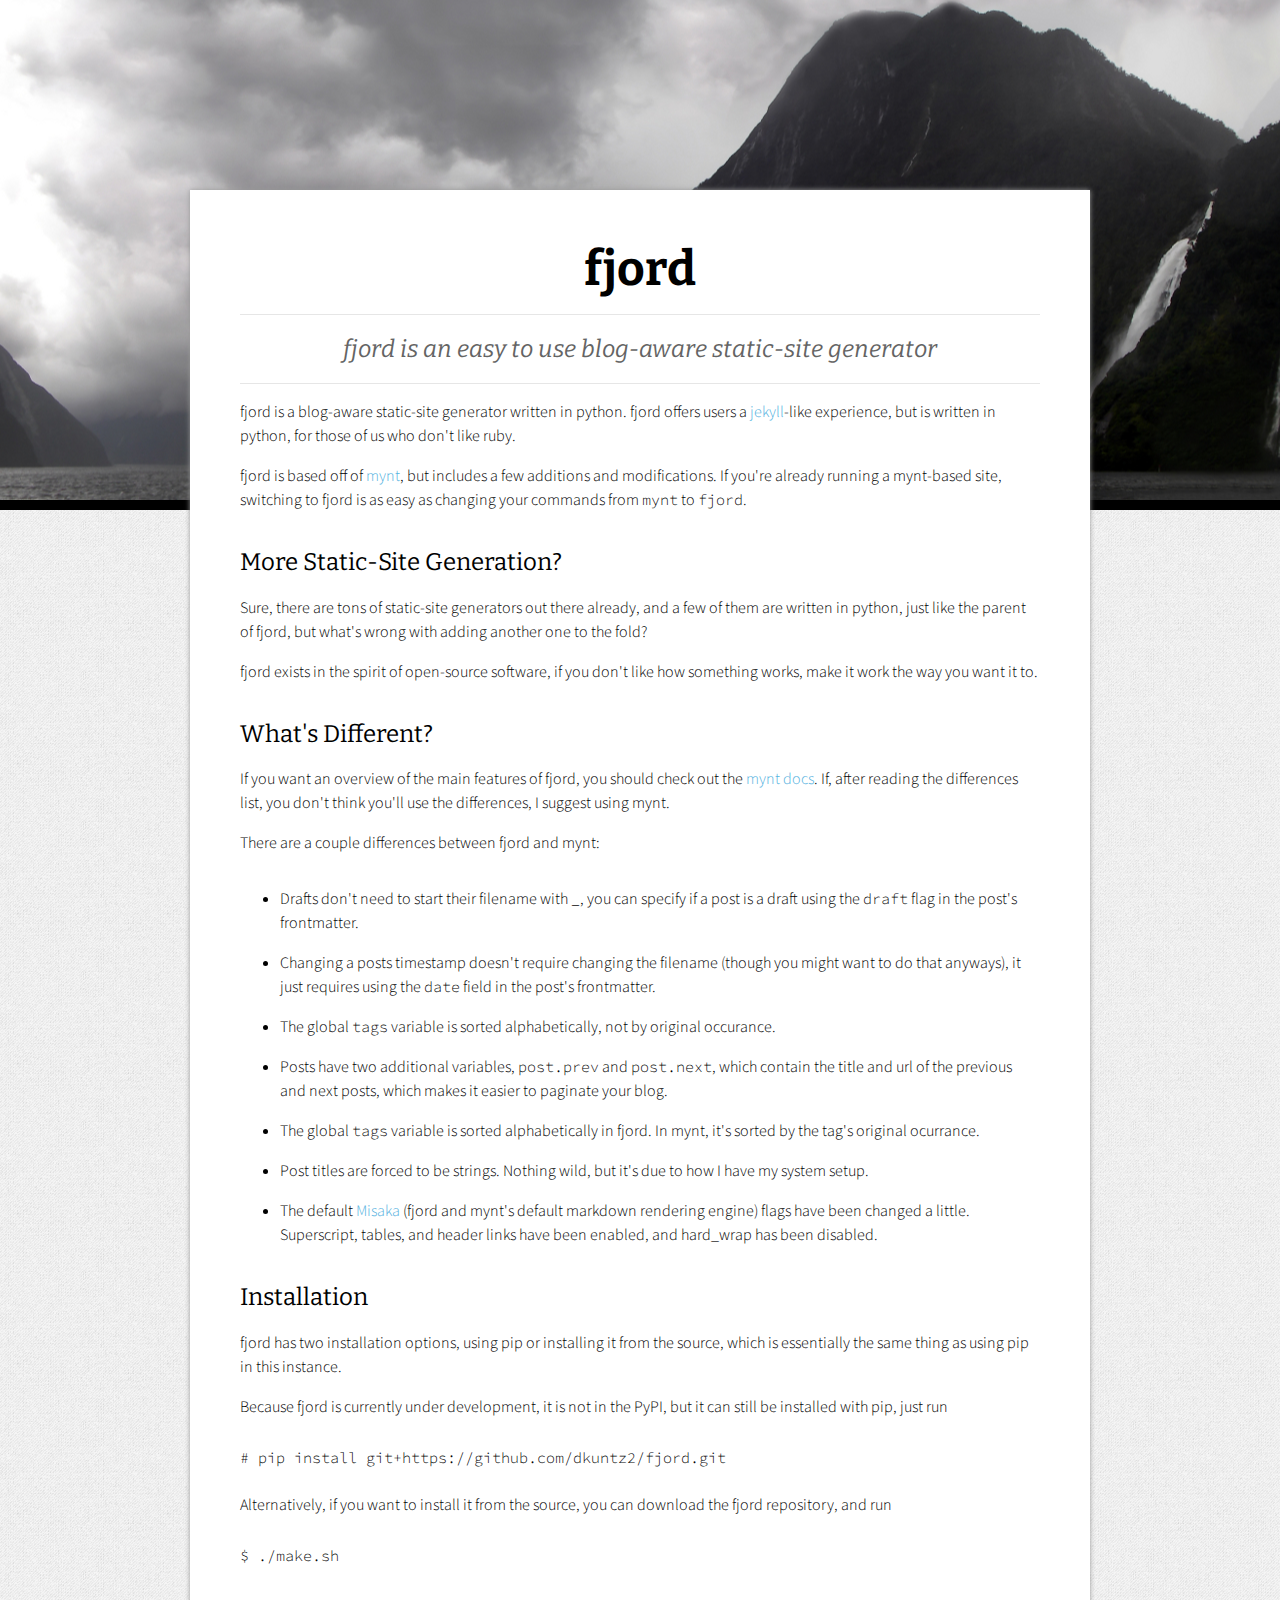
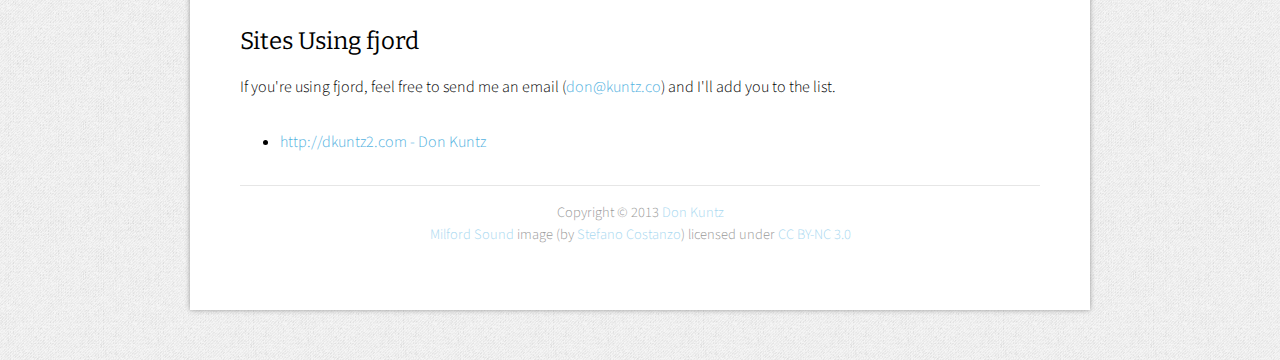
<file: index.html>
<!DOCTYPE html>
<html>
<head>
  <title>fjord - one of them static-site generators</title>

  <link href='http://fonts.googleapis.com/css?family=Source+Sans+Pro:300,600,300italic,600italic|Source+Code+Pro:400|Bitter:400,700,400italic' rel='stylesheet' type='text/css'>
  <link rel="stylesheet" href="style/style.css" />
</head>
<body>

<div class="hero-img">&nbsp;</div>

<article class="wrap">
  <header>
    <h1>fjord</h1>
    <!--<p class="subtitle">
      one of them static-site generators
    </p>-->
  </header>

  <section>
    <hr>
    <h2 class="info">
      fjord is an easy to use blog-aware static-site generator
    </h2>
    <hr class="notop">

    <p>
      fjord is a blog-aware static-site generator written in python. fjord
      offers users a <a href="http://jekyllrb.com">jekyll</a>-like experience,
      but is written in python, for those of us who don't like ruby.
    </p>

    <p>
      fjord is based off of <a href="http://mynt.mirroredwhite.com">mynt</a>,
      but includes a few additions and modifications. If you're already running
      a mynt-based site, switching to fjord is as easy as changing your commands
      from <code>mynt</code> to <code>fjord</code>.
    </p>

    <h2>More Static-Site Generation?</h2>

    <p>
      Sure, there are tons of static-site generators out there already, and a
      few of them are written in python, just like the parent of fjord, but
      what's wrong with adding another one to the fold?
    </p>

    <p>
      fjord exists in the spirit of open-source software, if you don't like how
      something works, make it work the way you want it to.
    </p>

    <h2>What's Different?</h2>

    <p>
      If you want an overview of the main features of fjord, you should check
      out the <a href="http://mynt.mirroredwhite.com/docs/">mynt docs</a>. If,
      after reading the differences list, you don't think you'll use the
      differences, I suggest using mynt.
    </p>

    <p>There are a couple differences between fjord and mynt:</p>

    <ul>
      <li>
        <p>
          Drafts don't need to start their filename with <code>_</code>, you can specify if
          a post is a draft using the <code>draft</code> flag in the post's frontmatter.
        </p>
      </li>

      <li>
        <p>
          Changing a posts timestamp doesn't require changing the filename (though
          you might want to do that anyways), it just requires using the <code>date</code> field
          in the post's frontmatter.
        </p>
      </li>

      <li>
        <p>
          The global <code>tags</code> variable is sorted alphabetically, not
          by original occurance.
        </p>
      </li>

      <li>
        <p>
          Posts have two additional variables, <code>post.prev</code> and
          <code>post.next</code>, which contain the title and url of the
          previous and next posts, which makes it easier to paginate your blog.
        </p>
      </li>

      <li>
        <p>
          The global <code>tags</code> variable is sorted alphabetically in
          fjord. In mynt, it's sorted by the tag's original ocurrance.
        </p>
      </li>

      <li>
        <p>
          Post titles are forced to be strings. Nothing wild, but it's due to
          how I have my system setup.
        </p>
      </li>

      <li>
        <p>
          The default <a href="http://misaka.61924.nl/">Misaka</a> (fjord and
          mynt's default markdown rendering engine) flags have been changed a
          little. Superscript, tables, and header links have been enabled, and
          hard_wrap has been disabled.
        </p>
      </li>
    </ul>

    <h2>Installation</h2>

    <p>
      fjord has two installation options, using pip or installing it from the
      source, which is essentially the same thing as using pip in this instance.
    </p>

    <p>
      Because fjord is currently under development, it is not in the PyPI, but
      it can still be installed with pip, just run
    </p>

    <pre><code># pip install git+https://github.com/dkuntz2/fjord.git</code></pre>

    <p>
      Alternatively, if you want to install it from the source, you can download
      the fjord repository, and run
      <pre><code>$ ./make.sh</code></pre>
    </p>

    <h2>Sites Using fjord</h2>

    <p>If you're using fjord, feel free to send me an email (<a href="mailto:don@kuntz.co">don@kuntz.co</a>) and I'll add you to the list.</p>

    <ul>
      <li><a href="http://dkuntz2.com">http://dkuntz2.com - Don Kuntz</a></li>
    </ul>
  </section>

  <footer>
    <hr>
    <p>Copyright &copy; 2013 <a href="http://dkuntz2.com">Don Kuntz</a><br>
    <a href="http://i.images.cdn.fotopedia.com/f99mkad2ks77v-SRVJsY1Homg-hd/World_Heritage_Sites/Oceania/New_Zealand/Te_Wahipounamu_-_South_West_New_Zealand/Fiordland_National_Park/Milford_Sound/Milford_Sound.jpg">Milford Sound</a> image (by <a href="http://www.fotopedia.com/users/f99mkad2ks77v">Stefano Costanzo</a>) licensed under <a href="http://creativecommons.org/licenses/by-nc/3.0/">CC BY-NC 3.0</a>
  </footer>
</article>




</body>
</html>
</file>
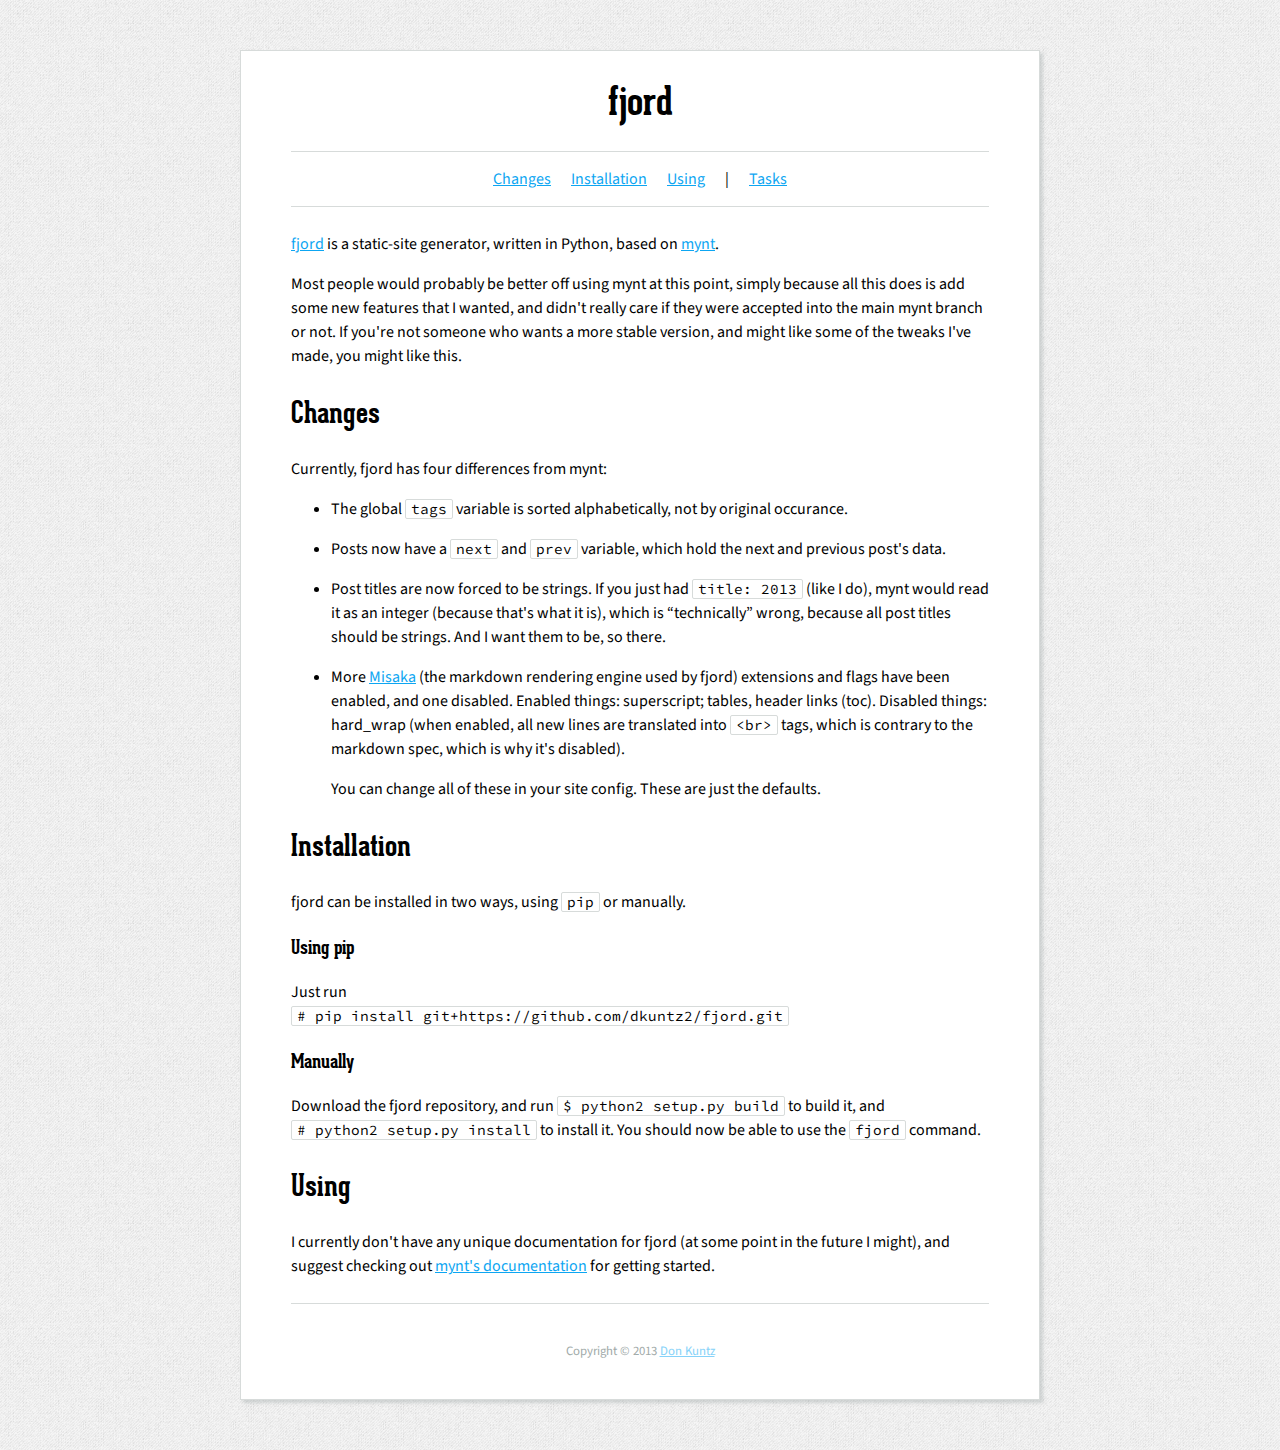
<file: old/index.html>
<!DOCTYPE html>
<html>
<head>
  <title>fjord - one of them static-site generators</title>
  <link rel="stylesheet" href="style.css" />
</head>
<body>

<div class="wrap">
  <header>
    <h1>fjord</h1>

    <nav>
      <ul>
        <li><a href="#changes">Changes</a></li>
        <li><a href="#installation">Installation</a></li>
        <li><a href="#using">Using</a></li>
        <li>|</li>
        <li><a href="tasks/index.html">Tasks</a></li>
      </ul>
    </nav>
  </header>

  <section>
    <p>
      <a href="https://github.com/dkuntz2/fjord">fjord</a> 
      is a static-site generator, written in Python, based on
      <a href="http://mynt.mirroredwhite.com">mynt</a>.
    </p>

    <p>
      Most people would probably be better off using mynt at this point, simply
      because all this does is add some new features that I wanted, and didn't
      really care if they were accepted into the main mynt branch or not. If
      you're not someone who wants a more stable version, and might like some
      of the tweaks I've made, you might like this.
    </p>

    <h2 id="changes">Changes</h2>

    <p>
      Currently, fjord has four differences from mynt:
    </p>

    <ul>
      <li>
        <p>
          The global <code>tags</code> variable is sorted alphabetically, not
          by original occurance.
        </p>
      </li>

      <li>
        <p>
          Posts now have a <code>next</code> and <code>prev</code> variable, 
          which hold the next and previous post's data.
        </p>
			</li>

			<li>
  			<p>
          Post titles are now forced to be strings. If you just had 
  				<code>title: 2013</code> (like I do), mynt would read it as an
  				integer (because that's what it is), which is
  				&ldquo;technically&rdquo; wrong, because all post titles should be
  				strings. And I want them to be, so there.
        </p>
			</li>

      <li>
          More <a href="http://misaka.61924.nl/">Misaka</a> (the markdown
          rendering engine used by fjord) extensions and flags have been  
          enabled, and one disabled. Enabled things: superscript; tables, header 
          links (toc). Disabled things: hard_wrap (when enabled, all new lines 
          are translated into <code>&lt;br&gt;</code> tags, which is contrary to 
          the markdown spec, which is why it's disabled). 
        </p>

        <p>
          You can change all of these in your site config. These are just the 
          defaults.
        </p>
      </li>
    </ul>

    <h2 id="installation">Installation</h2>

    <p>
      fjord can be installed in two ways, using <code>pip</code> or manually.
    </p>

    <h3>Using pip</h3>

    <p>
      Just run<br>
      <code># pip install git+https://github.com/dkuntz2/fjord.git</code>
    </p>


    <h3>Manually</h3>

    <p>
      Download the fjord repository, and run 
      <code>$ python2 setup.py build</code> to build it, and <br>
      <code># python2 setup.py install</code> to install it. You should now
      be able to use the <code>fjord</code> command.
    </p>

    <h2 id="using">Using</h2>

    <p>
      I currently don't have any unique documentation for fjord (at some point
      in the future I might), and suggest checking out
      <a href="http://mynt.mirroredwhite.com/docs/">mynt's documentation</a> for
      getting started.
    </p>
  </section>

  <footer>
    <p>Copyright &copy; 2013 <a href="http://dkuntz2.com">Don Kuntz</a></p>
  </footer>
</div>

</body>
</html>
</file>
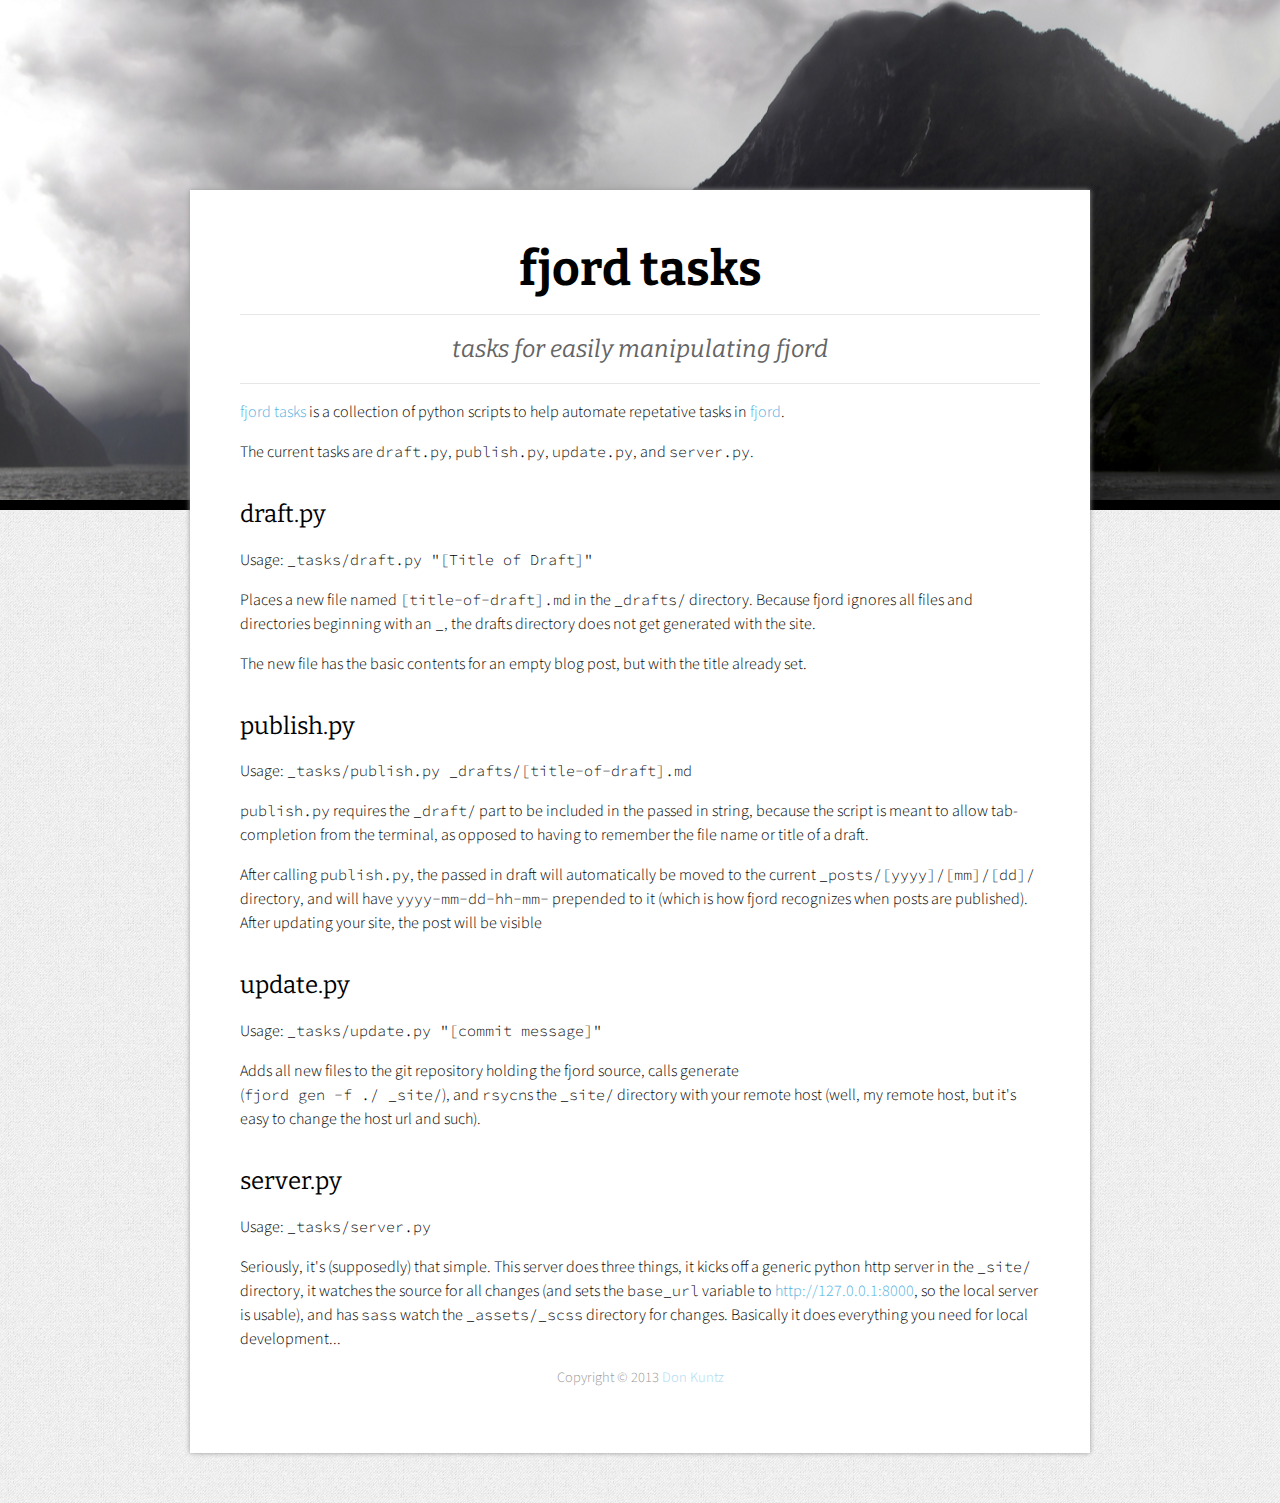
<file: tasks/index.html>
<!DOCTYPE html>
<html>
<head>
  <title>fjord tasks - tasks for one of them static-site generators</title>
  <link href='http://fonts.googleapis.com/css?family=Source+Sans+Pro:400,600,400italic,600italic|Source+Code+Pro:400|Bitter:400,700,400italic' rel='stylesheet' type='text/css'>
  <link rel="stylesheet" href="../style/style.css" />
</head>
<body>

<div class="hero-img">&nbsp;</div>

<div class="wrap">
  <header>
    <h1>fjord tasks</h1>
  </header>

  <section>
    <hr>
    <h2 class="info">
      tasks for easily manipulating fjord
    </h2>
    <hr class="notop">

    <p>
      <a href="https://github.com/dkuntz2/fjord-tasks">fjord tasks</a> is a
      collection of python scripts to help automate repetative tasks in
      <a href="http://dkuntz2.github.com/fjord/">fjord</a>.
    </p>

    <p>
      The current tasks are <code>draft.py</code>, <code>publish.py</code>,
      <code>update.py</code>, and <code>server.py</code>.
    </p>

    <h2 id="draft.py">draft.py</h2>

    <p>
      Usage: <code>_tasks/draft.py "[Title of Draft]"</code>
    </p>

    <p>
      Places a new file named <code>[title-of-draft].md</code> in the
      <code>_drafts/</code> directory. Because fjord ignores all files and
      directories beginning with an <code>_</code>, the drafts directory
      does not get generated with the site.
    </p>

    <p>
      The new file has the basic contents for an empty blog post, but with the
      title already set.
    </p>

    <h2 id="publish.py">publish.py</h2>

    <p>
      Usage: <code>_tasks/publish.py _drafts/[title-of-draft].md</code>
    </p>

    <p>
      <code>publish.py</code> requires the <code>_draft/</code> part to be
      included in the passed in string, because the script is meant to allow
      tab-completion from the terminal, as opposed to having to remember the
      file name or title of a draft.
    </p>

    <p>
      After calling <code>publish.py</code>, the passed in draft will
      automatically be moved to the current 
      <code>_posts/[yyyy]/[mm]/[dd]/</code> directory, and will have
      <code>yyyy-mm-dd-hh-mm-</code> prepended to it (which is how fjord
      recognizes when posts are published). After updating your site, the post
      will be visible
    </p>

    <h2 id="update.py">update.py</h2>

    <p>
      Usage: <code>_tasks/update.py "[commit message]"</code>
    </p>

    <p>
      Adds all new files to the git repository holding the fjord source, calls
      generate <br>(<code>fjord gen -f ./ _site/</code>), and <code>rsycn</code>s
      the <code>_site/</code> directory with your remote host (well, my remote
      host, but it's easy to change the host url and such).
    </p>

    <h2 id="server.py">server.py</h2>

    <p>
      Usage: <code>_tasks/server.py</code>
    </p>

    <p>
      Seriously, it's (supposedly) that simple. This server does three things,
      it kicks off a generic python http server in the <code>_site/</code>
      directory, it watches the source for all changes (and sets the 
      <code>base_url</code> variable to 
      <a href="http://127.0.0.1:8000/">http://127.0.0.1:8000</a>, so the local
      server is usable), and has <code>sass</code> watch the 
      <code>_assets/_scss</code> directory for changes. Basically it does
      everything you need for local development...
    </p>
  </section>

  <footer>
    <p>Copyright &copy; 2013 <a href="http://dkuntz2.com">Don Kuntz</a></p>
  </footer>
</div>

</body>
</html>
</file>
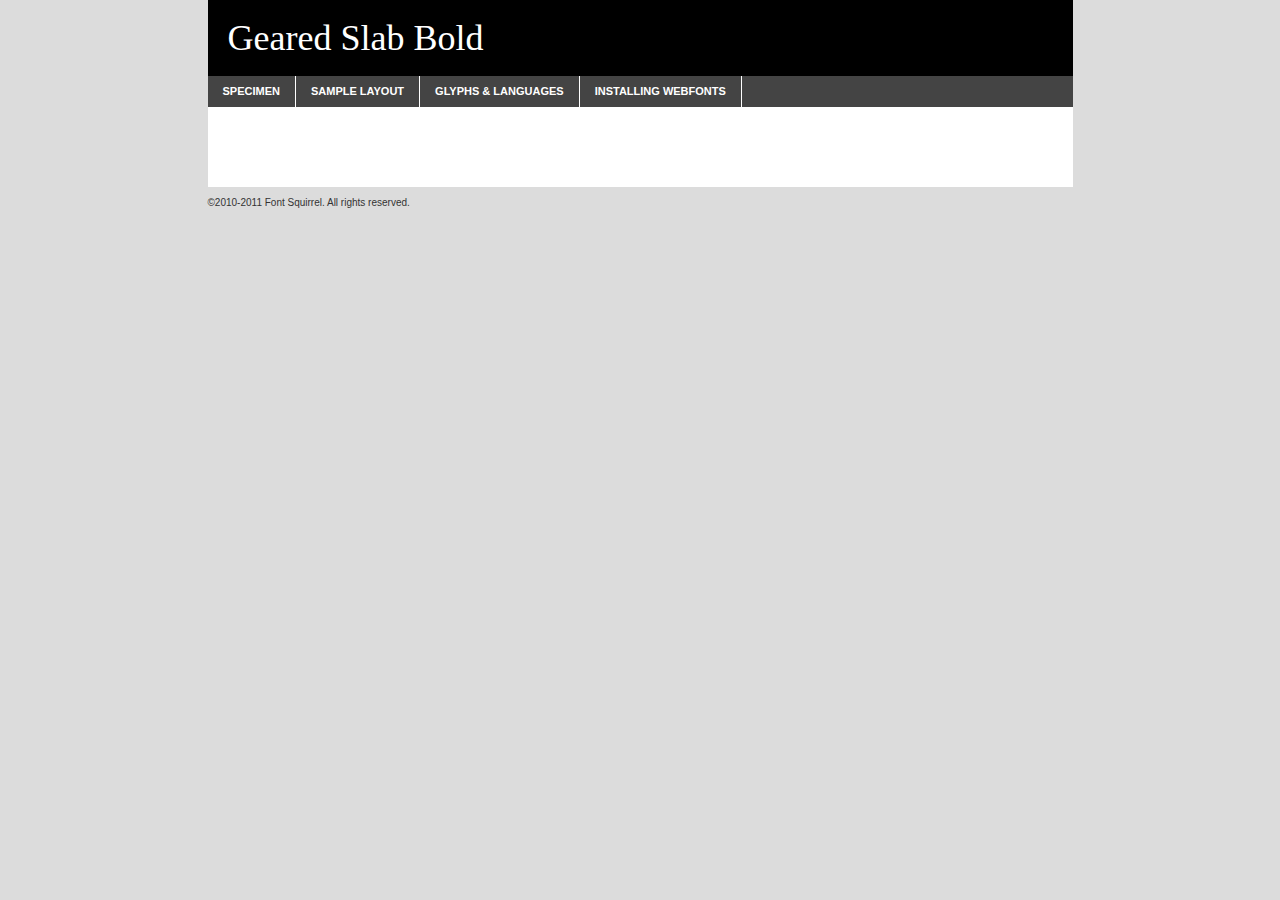
<file: geared/gearedslab-bold-demo.html>
<!DOCTYPE html PUBLIC "-//W3C//DTD XHTML 1.0 Transitional//EN"
	"http://www.w3.org/TR/xhtml1/DTD/xhtml1-transitional.dtd">

<html xmlns="http://www.w3.org/1999/xhtml" xml:lang="en" lang="en">
<head>
	<meta http-equiv="Content-Type" content="text/html; charset=utf-8" />
	<script src="http://ajax.googleapis.com/ajax/libs/jquery/1.7.2/jquery.min.js" type="text/javascript" charset="utf-8"></script>
	<script src="specimen_files/easytabs.js" type="text/javascript" charset="utf-8"></script>
	<link rel="stylesheet" href="specimen_files/specimen_stylesheet.css" type="text/css" charset="utf-8" />
	<link rel="stylesheet" href="stylesheet.css" type="text/css" charset="utf-8" />

	<style type="text/css">
					body{
				font-family: 'geared_slabregular';
							}
		</style>

	<title>Geared Slab Bold Specimen</title>
	
	
	<script type="text/javascript" charset="utf-8">
		$(document).ready(function() {
			$('#container').easyTabs({defaultContent:1});
		});
	</script>
</head>

<body>
<div id="container">
	<div id="header">
		Geared Slab Bold	</div>
	<ul class="tabs">
		<li><a href="#specimen">Specimen</a></li>
		<li><a href="#layout">Sample Layout</a></li>
				<li><a href="#glyphs">Glyphs &amp; Languages</a></li>
		<li><a href="#installing">Installing Webfonts</a></li>
		
	</ul>
	
	<div id="main_content">

		
			<div id="specimen">
		
				<div class="section">
					<div class="grid12 firstcol">
						<div class="huge">AaBb</div>
					</div>
				</div>
		
				<div class="section">
					<div class="glyph_range">A&#x200B;B&#x200b;C&#x200b;D&#x200b;E&#x200b;F&#x200b;G&#x200b;H&#x200b;I&#x200b;J&#x200b;K&#x200b;L&#x200b;M&#x200b;N&#x200b;O&#x200b;P&#x200b;Q&#x200b;R&#x200b;S&#x200b;T&#x200b;U&#x200b;V&#x200b;W&#x200b;X&#x200b;Y&#x200b;Z&#x200b;a&#x200b;b&#x200b;c&#x200b;d&#x200b;e&#x200b;f&#x200b;g&#x200b;h&#x200b;i&#x200b;j&#x200b;k&#x200b;l&#x200b;m&#x200b;n&#x200b;o&#x200b;p&#x200b;q&#x200b;r&#x200b;s&#x200b;t&#x200b;u&#x200b;v&#x200b;w&#x200b;x&#x200b;y&#x200b;z&#x200b;1&#x200b;2&#x200b;3&#x200b;4&#x200b;5&#x200b;6&#x200b;7&#x200b;8&#x200b;9&#x200b;0&#x200b;&amp;&#x200b;.&#x200b;,&#x200b;?&#x200b;!&#x200b;&#64;&#x200b;(&#x200b;)&#x200b;#&#x200b;$&#x200b;%&#x200b;*&#x200b;+&#x200b;-&#x200b;=&#x200b;:&#x200b;;</div>
				</div>
				<div class="section">
					<div class="grid12 firstcol">
						<table class="sample_table">
							<tr><td>10</td><td class="size10">abcdefghijklmnopqrstuvwxyzABCDEFGHIJKLMNOPQRSTUVWXYZ0123456789abcdefghijklmnopqrstuvwxyzABCDEFGHIJKLMNOPQRSTUVWXYZ0123456789abcdefghijklmnopqrstuvwxyzABCDEFGHIJKLMNOPQRSTUVWXYZ</td></tr>
							<tr><td>11</td><td class="size11">abcdefghijklmnopqrstuvwxyzABCDEFGHIJKLMNOPQRSTUVWXYZ0123456789abcdefghijklmnopqrstuvwxyzABCDEFGHIJKLMNOPQRSTUVWXYZ0123456789abcdefghijklmnopqrstuvwxyzABCDEFGHIJKLMNOPQRSTUVWXYZ</td></tr>
							<tr><td>12</td><td class="size12">abcdefghijklmnopqrstuvwxyzABCDEFGHIJKLMNOPQRSTUVWXYZ0123456789abcdefghijklmnopqrstuvwxyzABCDEFGHIJKLMNOPQRSTUVWXYZ0123456789abcdefghijklmnopqrstuvwxyzABCDEFGHIJKLMNOPQRSTUVWXYZ</td></tr>
							<tr><td>13</td><td class="size13">abcdefghijklmnopqrstuvwxyzABCDEFGHIJKLMNOPQRSTUVWXYZ0123456789abcdefghijklmnopqrstuvwxyzABCDEFGHIJKLMNOPQRSTUVWXYZ0123456789abcdefghijklmnopqrstuvwxyzABCDEFGHIJKLMNOPQRSTUVWXYZ</td></tr>
							<tr><td>14</td><td class="size14">abcdefghijklmnopqrstuvwxyzABCDEFGHIJKLMNOPQRSTUVWXYZ0123456789abcdefghijklmnopqrstuvwxyzABCDEFGHIJKLMNOPQRSTUVWXYZ0123456789abcdefghijklmnopqrstuvwxyzABCDEFGHIJKLMNOPQRSTUVWXYZ</td></tr>
							<tr><td>16</td><td class="size16">abcdefghijklmnopqrstuvwxyzABCDEFGHIJKLMNOPQRSTUVWXYZ0123456789abcdefghijklmnopqrstuvwxyzABCDEFGHIJKLMNOPQRSTUVWXYZ</td></tr>
							<tr><td>18</td><td class="size18">abcdefghijklmnopqrstuvwxyzABCDEFGHIJKLMNOPQRSTUVWXYZ0123456789abcdefghijklmnopqrstuvwxyzABCDEFGHIJKLMNOPQRSTUVWXYZ</td></tr>
							<tr><td>20</td><td class="size20">abcdefghijklmnopqrstuvwxyzABCDEFGHIJKLMNOPQRSTUVWXYZ0123456789abcdefghijklmnopqrstuvwxyzABCDEFGHIJKLMNOPQRSTUVWXYZ</td></tr>
							<tr><td>24</td><td class="size24">abcdefghijklmnopqrstuvwxyzABCDEFGHIJKLMNOPQRSTUVWXYZ0123456789abcdefghijklmnopqrstuvwxyzABCDEFGHIJKLMNOPQRSTUVWXYZ</td></tr>
							<tr><td>30</td><td class="size30">abcdefghijklmnopqrstuvwxyzABCDEFGHIJKLMNOPQRSTUVWXYZ0123456789abcdefghijklmnopqrstuvwxyzABCDEFGHIJKLMNOPQRSTUVWXYZ</td></tr>
							<tr><td>36</td><td class="size36">abcdefghijklmnopqrstuvwxyzABCDEFGHIJKLMNOPQRSTUVWXYZ0123456789abcdefghijklmnopqrstuvwxyzABCDEFGHIJKLMNOPQRSTUVWXYZ</td></tr>
							<tr><td>48</td><td class="size48">abcdefghijklmnopqrstuvwxyzABCDEFGHIJKLMNOPQRSTUVWXYZ0123456789abcdefghijklmnopqrstuvwxyzABCDEFGHIJKLMNOPQRSTUVWXYZ</td></tr>
							<tr><td>60</td><td class="size60">abcdefghijklmnopqrstuvwxyzABCDEFGHIJKLMNOPQRSTUVWXYZ0123456789abcdefghijklmnopqrstuvwxyzABCDEFGHIJKLMNOPQRSTUVWXYZ</td></tr>
							<tr><td>72</td><td class="size72">abcdefghijklmnopqrstuvwxyzABCDEFGHIJKLMNOPQRSTUVWXYZ0123456789abcdefghijklmnopqrstuvwxyzABCDEFGHIJKLMNOPQRSTUVWXYZ</td></tr>
							<tr><td>90</td><td class="size90">abcdefghijklmnopqrstuvwxyzABCDEFGHIJKLMNOPQRSTUVWXYZ0123456789abcdefghijklmnopqrstuvwxyzABCDEFGHIJKLMNOPQRSTUVWXYZ</td></tr>
						</table>
				
					</div>
			
				</div>
		
		
		
								<div class="section" id="bodycomparison">


										<div id="xheight">
				<div class="fontbody">&#xE000;&#xE000;&#xE000;&#xE000;&#xE000;&#xE000;&#xE000;&#xE000;&#xE000;&#xE000;&#xE000;&#xE000;&#xE000;&#xE000;&#xE000;&#xE000;&#xE000;&#xE000;&#xE000;&#xE000;&#xE000;&#xE000;&#xE000;&#xE000;&#xE000;&#xE000;&#xE000;&#xE000;&#xE000;&#xE000;&#xE000;&#xE000;&#xE000;&#xE000;&#xE000;&#xE000;&#xE000;&#xE000;&#xE000;&#xE000;&#xE000;&#xE000;&#xE000;&#xE000;&#xE000;&#xE000;&#xE000;&#xE000;&#xE000;&#xE000;&#xE000;&#xE000;&#xE000;&#xE000;&#xE000;&#xE000;&#xE000;&#xE000;&#xE000;&#xE000;&#xE000;&#xE000;&#xE000;&#xE000;&#xE000;&#xE000;&#xE000;&#xE000;&#xE000;&#xE000;&#xE000;&#xE000;&#xE000;&#xE000;&#xE000;&#xE000;&#xE000;&#xE000;&#xE000;&#xE000;&#xE000;&#xE000;&#xE000;&#xE000;&#xE000;&#xE000;&#xE000;&#xE000;&#xE000;&#xE000;&#xE000;&#xE000;&#xE000;&#xE000;&#xE000;&#xE000;&#xE000;&#xE000;&#xE000;body</div><div class="arialbody">body</div><div class="verdanabody">body</div><div class="georgiabody">body</div></div>
										<div class="fontbody" style="z-index:1">
											body<span>Geared Slab Bold</span>
										</div>
										<div class="arialbody" style="z-index:1">
											body<span>Arial</span>
										</div>
										<div class="verdanabody" style="z-index:1">
											body<span>Verdana</span>
										</div>
										<div class="georgiabody" style="z-index:1">
											body<span>Georgia</span>
										</div>



								</div>
		
		
				<div class="section psample psample_row1" id="">
					
					<div class="grid2 firstcol">
						<p class="size10"><span>10.</span>Aenean lacinia bibendum nulla sed consectetur. Fusce dapibus, tellus ac cursus commodo, tortor mauris condimentum nibh, ut fermentum massa justo sit amet risus. Nullam id dolor id nibh ultricies vehicula ut id elit. Cum sociis natoque penatibus et magnis dis parturient montes, nascetur ridiculus mus. Nulla vitae elit libero, a pharetra augue.</p>
			
					</div>
					<div class="grid3">
						<p class="size11"><span>11.</span>Aenean lacinia bibendum nulla sed consectetur. Fusce dapibus, tellus ac cursus commodo, tortor mauris condimentum nibh, ut fermentum massa justo sit amet risus. Nullam id dolor id nibh ultricies vehicula ut id elit. Cum sociis natoque penatibus et magnis dis parturient montes, nascetur ridiculus mus. Nulla vitae elit libero, a pharetra augue.</p>
			
					</div>
					<div class="grid3">
						<p class="size12"><span>12.</span>Aenean lacinia bibendum nulla sed consectetur. Fusce dapibus, tellus ac cursus commodo, tortor mauris condimentum nibh, ut fermentum massa justo sit amet risus. Nullam id dolor id nibh ultricies vehicula ut id elit. Cum sociis natoque penatibus et magnis dis parturient montes, nascetur ridiculus mus. Nulla vitae elit libero, a pharetra augue.</p>
			
					</div>
					<div class="grid4">
						<p class="size13"><span>13.</span>Aenean lacinia bibendum nulla sed consectetur. Fusce dapibus, tellus ac cursus commodo, tortor mauris condimentum nibh, ut fermentum massa justo sit amet risus. Nullam id dolor id nibh ultricies vehicula ut id elit. Cum sociis natoque penatibus et magnis dis parturient montes, nascetur ridiculus mus. Nulla vitae elit libero, a pharetra augue.</p>
			
					</div>
					<div class="white_blend"></div>
					
				</div>
				<div class="section psample psample_row2" id="">
					<div class="grid3 firstcol">
						<p class="size14"><span>14.</span>Aenean lacinia bibendum nulla sed consectetur. Fusce dapibus, tellus ac cursus commodo, tortor mauris condimentum nibh, ut fermentum massa justo sit amet risus. Nullam id dolor id nibh ultricies vehicula ut id elit. Cum sociis natoque penatibus et magnis dis parturient montes, nascetur ridiculus mus. Nulla vitae elit libero, a pharetra augue.</p>
			
					</div>
					<div class="grid4">
						<p class="size16"><span>16.</span>Aenean lacinia bibendum nulla sed consectetur. Fusce dapibus, tellus ac cursus commodo, tortor mauris condimentum nibh, ut fermentum massa justo sit amet risus. Nullam id dolor id nibh ultricies vehicula ut id elit. Cum sociis natoque penatibus et magnis dis parturient montes, nascetur ridiculus mus. Nulla vitae elit libero, a pharetra augue.</p>
			
					</div>
					<div class="grid5">
						<p class="size18"><span>18.</span>Aenean lacinia bibendum nulla sed consectetur. Fusce dapibus, tellus ac cursus commodo, tortor mauris condimentum nibh, ut fermentum massa justo sit amet risus. Nullam id dolor id nibh ultricies vehicula ut id elit. Cum sociis natoque penatibus et magnis dis parturient montes, nascetur ridiculus mus. Nulla vitae elit libero, a pharetra augue.</p>
			
					</div>

					<div class="white_blend"></div>

				</div>
				
				<div class="section psample psample_row3" id="">
					<div class="grid5 firstcol">
						<p class="size20"><span>20.</span>Aenean lacinia bibendum nulla sed consectetur. Fusce dapibus, tellus ac cursus commodo, tortor mauris condimentum nibh, ut fermentum massa justo sit amet risus. Nullam id dolor id nibh ultricies vehicula ut id elit. Cum sociis natoque penatibus et magnis dis parturient montes, nascetur ridiculus mus. Nulla vitae elit libero, a pharetra augue.</p>
					</div>
					<div class="grid7">
						<p class="size24"><span>24.</span>Aenean lacinia bibendum nulla sed consectetur. Fusce dapibus, tellus ac cursus commodo, tortor mauris condimentum nibh, ut fermentum massa justo sit amet risus. Nullam id dolor id nibh ultricies vehicula ut id elit. Cum sociis natoque penatibus et magnis dis parturient montes, nascetur ridiculus mus. Nulla vitae elit libero, a pharetra augue.</p>
					</div>
					
					<div class="white_blend"></div>
					
				</div>
				
				<div class="section psample psample_row4" id="">
					<div class="grid12 firstcol">
						<p class="size30"><span>30.</span>Aenean lacinia bibendum nulla sed consectetur. Fusce dapibus, tellus ac cursus commodo, tortor mauris condimentum nibh, ut fermentum massa justo sit amet risus. Nullam id dolor id nibh ultricies vehicula ut id elit. Cum sociis natoque penatibus et magnis dis parturient montes, nascetur ridiculus mus. Nulla vitae elit libero, a pharetra augue.</p>
					</div>
					<div class="white_blend"></div>
					
				</div>
				
				
				
				<div class="section psample psample_row1 fullreverse">
					<div class="grid2 firstcol">
						<p class="size10"><span>10.</span>Aenean lacinia bibendum nulla sed consectetur. Fusce dapibus, tellus ac cursus commodo, tortor mauris condimentum nibh, ut fermentum massa justo sit amet risus. Nullam id dolor id nibh ultricies vehicula ut id elit. Cum sociis natoque penatibus et magnis dis parturient montes, nascetur ridiculus mus. Nulla vitae elit libero, a pharetra augue.</p>
			
					</div>
					<div class="grid3">
						<p class="size11"><span>11.</span>Aenean lacinia bibendum nulla sed consectetur. Fusce dapibus, tellus ac cursus commodo, tortor mauris condimentum nibh, ut fermentum massa justo sit amet risus. Nullam id dolor id nibh ultricies vehicula ut id elit. Cum sociis natoque penatibus et magnis dis parturient montes, nascetur ridiculus mus. Nulla vitae elit libero, a pharetra augue.</p>
			
					</div>
					<div class="grid3">
						<p class="size12"><span>12.</span>Aenean lacinia bibendum nulla sed consectetur. Fusce dapibus, tellus ac cursus commodo, tortor mauris condimentum nibh, ut fermentum massa justo sit amet risus. Nullam id dolor id nibh ultricies vehicula ut id elit. Cum sociis natoque penatibus et magnis dis parturient montes, nascetur ridiculus mus. Nulla vitae elit libero, a pharetra augue.</p>
			
					</div>
					<div class="grid4">
						<p class="size13"><span>13.</span>Aenean lacinia bibendum nulla sed consectetur. Fusce dapibus, tellus ac cursus commodo, tortor mauris condimentum nibh, ut fermentum massa justo sit amet risus. Nullam id dolor id nibh ultricies vehicula ut id elit. Cum sociis natoque penatibus et magnis dis parturient montes, nascetur ridiculus mus. Nulla vitae elit libero, a pharetra augue.</p>
			
					</div>
					<div class="black_blend"></div>
					
				</div>
				
				<div class="section psample psample_row2 fullreverse">
					<div class="grid3 firstcol">
						<p class="size14"><span>14.</span>Aenean lacinia bibendum nulla sed consectetur. Fusce dapibus, tellus ac cursus commodo, tortor mauris condimentum nibh, ut fermentum massa justo sit amet risus. Nullam id dolor id nibh ultricies vehicula ut id elit. Cum sociis natoque penatibus et magnis dis parturient montes, nascetur ridiculus mus. Nulla vitae elit libero, a pharetra augue.</p>
			
					</div>
					<div class="grid4">
						<p class="size16"><span>16.</span>Aenean lacinia bibendum nulla sed consectetur. Fusce dapibus, tellus ac cursus commodo, tortor mauris condimentum nibh, ut fermentum massa justo sit amet risus. Nullam id dolor id nibh ultricies vehicula ut id elit. Cum sociis natoque penatibus et magnis dis parturient montes, nascetur ridiculus mus. Nulla vitae elit libero, a pharetra augue.</p>
			
					</div>
					<div class="grid5">
						<p class="size18"><span>18.</span>Aenean lacinia bibendum nulla sed consectetur. Fusce dapibus, tellus ac cursus commodo, tortor mauris condimentum nibh, ut fermentum massa justo sit amet risus. Nullam id dolor id nibh ultricies vehicula ut id elit. Cum sociis natoque penatibus et magnis dis parturient montes, nascetur ridiculus mus. Nulla vitae elit libero, a pharetra augue.</p>
			
					</div>
					<div class="black_blend"></div>

				</div>
				
				<div class="section psample fullreverse psample_row3" id="">
					<div class="grid5 firstcol">
						<p class="size20"><span>20.</span>Aenean lacinia bibendum nulla sed consectetur. Fusce dapibus, tellus ac cursus commodo, tortor mauris condimentum nibh, ut fermentum massa justo sit amet risus. Nullam id dolor id nibh ultricies vehicula ut id elit. Cum sociis natoque penatibus et magnis dis parturient montes, nascetur ridiculus mus. Nulla vitae elit libero, a pharetra augue.</p>
					</div>
					<div class="grid7">
						<p class="size24"><span>24.</span>Aenean lacinia bibendum nulla sed consectetur. Fusce dapibus, tellus ac cursus commodo, tortor mauris condimentum nibh, ut fermentum massa justo sit amet risus. Nullam id dolor id nibh ultricies vehicula ut id elit. Cum sociis natoque penatibus et magnis dis parturient montes, nascetur ridiculus mus. Nulla vitae elit libero, a pharetra augue.</p>
					</div>
					
					<div class="black_blend"></div>
					
				</div>
				
				<div class="section psample fullreverse psample_row4" id="" style="border-bottom: 20px #000 solid;">
					<div class="grid12 firstcol">
						<p class="size30"><span>30.</span>Aenean lacinia bibendum nulla sed consectetur. Fusce dapibus, tellus ac cursus commodo, tortor mauris condimentum nibh, ut fermentum massa justo sit amet risus. Nullam id dolor id nibh ultricies vehicula ut id elit. Cum sociis natoque penatibus et magnis dis parturient montes, nascetur ridiculus mus. Nulla vitae elit libero, a pharetra augue.</p>
					</div>
					<div class="black_blend"></div>
					
				</div>
				
				
				
				
			</div>
			
			<div id="layout">
				
				<div class="section">
					
					<div class="grid12 firstcol">
						<h1>Lorem Ipsum Dolor</h1>
						<h2>Etiam porta sem malesuada magna mollis euismod</h2>
						
						<p class="byline">By <a href="#link">Aenean Lacinia</a></p>
					</div>
				</div>
				<div class="section">
					<div class="grid8 firstcol">
						<p class="large">Donec sed odio dui. Morbi leo risus, porta ac consectetur ac, vestibulum at eros. Fusce dapibus, tellus ac cursus commodo, tortor mauris condimentum nibh, ut fermentum massa justo sit amet risus. </p>

						
						<h3>Pellentesque ornare sem</h3>

						<p>Maecenas sed diam eget risus varius blandit sit amet non magna. Maecenas faucibus mollis interdum. Donec ullamcorper nulla non metus auctor fringilla. Nullam id dolor id nibh ultricies vehicula ut id elit. Nullam id dolor id nibh ultricies vehicula ut id elit. </p>

						<p>Aenean eu leo quam. Pellentesque ornare sem lacinia quam venenatis vestibulum. Lorem ipsum dolor sit amet, consectetur adipiscing elit. Cum sociis natoque penatibus et magnis dis parturient montes, nascetur ridiculus mus. </p>

						<p>Nulla vitae elit libero, a pharetra augue. Praesent commodo cursus magna, vel scelerisque nisl consectetur et. Aenean lacinia bibendum nulla sed consectetur. </p>

						<p>Nullam quis risus eget urna mollis ornare vel eu leo. Nullam quis risus eget urna mollis ornare vel eu leo. Maecenas sed diam eget risus varius blandit sit amet non magna. Donec ullamcorper nulla non metus auctor fringilla. </p>

						<h3>Cras mattis consectetur</h3>

						<p>Aenean eu leo quam. Pellentesque ornare sem lacinia quam venenatis vestibulum. Aenean lacinia bibendum nulla sed consectetur. Integer posuere erat a ante venenatis dapibus posuere velit aliquet. Cras mattis consectetur purus sit amet fermentum. </p>

						<p>Nullam id dolor id nibh ultricies vehicula ut id elit. Nullam quis risus eget urna mollis ornare vel eu leo. Cras mattis consectetur purus sit amet fermentum.</p>
					</div>
					
					<div class="grid4 sidebar">
						
						<div class="box reverse">
							<p class="last">Nullam quis risus eget urna mollis ornare vel eu leo. Donec ullamcorper nulla non metus auctor fringilla. Cras mattis consectetur purus sit amet fermentum. Sed posuere consectetur est at lobortis. Lorem ipsum dolor sit amet, consectetur adipiscing elit. </p>
						</div>
						
						<p class="caption">Maecenas sed diam eget risus varius.</p>

						<p>Vestibulum id ligula porta felis euismod semper. Integer posuere erat a ante venenatis dapibus posuere velit aliquet. Vestibulum id ligula porta felis euismod semper. Sed posuere consectetur est at lobortis. Maecenas sed diam eget risus varius blandit sit amet non magna. Fusce dapibus, tellus ac cursus commodo, tortor mauris condimentum nibh, ut fermentum massa justo sit amet risus. </p>

					

						<p>Duis mollis, est non commodo luctus, nisi erat porttitor ligula, eget lacinia odio sem nec elit. Aenean lacinia bibendum nulla sed consectetur. Vivamus sagittis lacus vel augue laoreet rutrum faucibus dolor auctor. Aenean lacinia bibendum nulla sed consectetur. Nullam quis risus eget urna mollis ornare vel eu leo. </p>

						<p>Praesent commodo cursus magna, vel scelerisque nisl consectetur et. Donec ullamcorper nulla non metus auctor fringilla. Maecenas faucibus mollis interdum. Fusce dapibus, tellus ac cursus commodo, tortor mauris condimentum nibh, ut fermentum massa justo sit amet risus. </p>

					</div>
				</div>
				
			</div>


			



		<div id="glyphs">
			<div class="section">
				<div class="grid12 firstcol">
			
				<h1>Language Support</h1>
				<p>The subset of Geared Slab Bold in this kit supports the following languages:<br />
			
					Albanian, Danish, Dutch, English, French, Italian, Malagasy, Norwegian, Spanish, Swedish				</p>
				<h1>Glyph Chart</h1>
				<p>The subset of Geared Slab Bold in this kit includes all the glyphs listed below. Unicode entities are included above each glyph to help you insert individual characters into your layout.</p>
				<div id="glyph_chart">
			
																														 <div><p>&amp;#13;</p>&#13;</div>
																				 <div><p>&amp;#32;</p>&#32;</div>
																				 <div><p>&amp;#33;</p>&#33;</div>
																				 <div><p>&amp;#34;</p>&#34;</div>
																				 <div><p>&amp;#35;</p>&#35;</div>
																				 <div><p>&amp;#36;</p>&#36;</div>
																				 <div><p>&amp;#37;</p>&#37;</div>
																				 <div><p>&amp;#38;</p>&#38;</div>
																				 <div><p>&amp;#39;</p>&#39;</div>
																				 <div><p>&amp;#40;</p>&#40;</div>
																				 <div><p>&amp;#41;</p>&#41;</div>
																				 <div><p>&amp;#42;</p>&#42;</div>
																				 <div><p>&amp;#43;</p>&#43;</div>
																				 <div><p>&amp;#44;</p>&#44;</div>
																				 <div><p>&amp;#45;</p>&#45;</div>
																				 <div><p>&amp;#46;</p>&#46;</div>
																				 <div><p>&amp;#47;</p>&#47;</div>
																				 <div><p>&amp;#48;</p>&#48;</div>
																				 <div><p>&amp;#49;</p>&#49;</div>
																				 <div><p>&amp;#50;</p>&#50;</div>
																				 <div><p>&amp;#51;</p>&#51;</div>
																				 <div><p>&amp;#52;</p>&#52;</div>
																				 <div><p>&amp;#53;</p>&#53;</div>
																				 <div><p>&amp;#54;</p>&#54;</div>
																				 <div><p>&amp;#55;</p>&#55;</div>
																				 <div><p>&amp;#56;</p>&#56;</div>
																				 <div><p>&amp;#57;</p>&#57;</div>
																				 <div><p>&amp;#58;</p>&#58;</div>
																				 <div><p>&amp;#59;</p>&#59;</div>
																				 <div><p>&amp;#60;</p>&#60;</div>
																				 <div><p>&amp;#61;</p>&#61;</div>
																				 <div><p>&amp;#62;</p>&#62;</div>
																				 <div><p>&amp;#63;</p>&#63;</div>
																				 <div><p>&amp;#64;</p>&#64;</div>
																				 <div><p>&amp;#65;</p>&#65;</div>
																				 <div><p>&amp;#66;</p>&#66;</div>
																				 <div><p>&amp;#67;</p>&#67;</div>
																				 <div><p>&amp;#68;</p>&#68;</div>
																				 <div><p>&amp;#69;</p>&#69;</div>
																				 <div><p>&amp;#70;</p>&#70;</div>
																				 <div><p>&amp;#71;</p>&#71;</div>
																				 <div><p>&amp;#72;</p>&#72;</div>
																				 <div><p>&amp;#73;</p>&#73;</div>
																				 <div><p>&amp;#74;</p>&#74;</div>
																				 <div><p>&amp;#75;</p>&#75;</div>
																				 <div><p>&amp;#76;</p>&#76;</div>
																				 <div><p>&amp;#77;</p>&#77;</div>
																				 <div><p>&amp;#78;</p>&#78;</div>
																				 <div><p>&amp;#79;</p>&#79;</div>
																				 <div><p>&amp;#80;</p>&#80;</div>
																				 <div><p>&amp;#81;</p>&#81;</div>
																				 <div><p>&amp;#82;</p>&#82;</div>
																				 <div><p>&amp;#83;</p>&#83;</div>
																				 <div><p>&amp;#84;</p>&#84;</div>
																				 <div><p>&amp;#85;</p>&#85;</div>
																				 <div><p>&amp;#86;</p>&#86;</div>
																				 <div><p>&amp;#87;</p>&#87;</div>
																				 <div><p>&amp;#88;</p>&#88;</div>
																				 <div><p>&amp;#89;</p>&#89;</div>
																				 <div><p>&amp;#90;</p>&#90;</div>
																				 <div><p>&amp;#91;</p>&#91;</div>
																				 <div><p>&amp;#92;</p>&#92;</div>
																				 <div><p>&amp;#93;</p>&#93;</div>
																				 <div><p>&amp;#94;</p>&#94;</div>
																				 <div><p>&amp;#95;</p>&#95;</div>
																				 <div><p>&amp;#96;</p>&#96;</div>
																				 <div><p>&amp;#97;</p>&#97;</div>
																				 <div><p>&amp;#98;</p>&#98;</div>
																				 <div><p>&amp;#99;</p>&#99;</div>
																				 <div><p>&amp;#100;</p>&#100;</div>
																				 <div><p>&amp;#101;</p>&#101;</div>
																				 <div><p>&amp;#102;</p>&#102;</div>
																				 <div><p>&amp;#103;</p>&#103;</div>
																				 <div><p>&amp;#104;</p>&#104;</div>
																				 <div><p>&amp;#105;</p>&#105;</div>
																				 <div><p>&amp;#106;</p>&#106;</div>
																				 <div><p>&amp;#107;</p>&#107;</div>
																				 <div><p>&amp;#108;</p>&#108;</div>
																				 <div><p>&amp;#109;</p>&#109;</div>
																				 <div><p>&amp;#110;</p>&#110;</div>
																				 <div><p>&amp;#111;</p>&#111;</div>
																				 <div><p>&amp;#112;</p>&#112;</div>
																				 <div><p>&amp;#113;</p>&#113;</div>
																				 <div><p>&amp;#114;</p>&#114;</div>
																				 <div><p>&amp;#115;</p>&#115;</div>
																				 <div><p>&amp;#116;</p>&#116;</div>
																				 <div><p>&amp;#117;</p>&#117;</div>
																				 <div><p>&amp;#118;</p>&#118;</div>
																				 <div><p>&amp;#119;</p>&#119;</div>
																				 <div><p>&amp;#120;</p>&#120;</div>
																				 <div><p>&amp;#121;</p>&#121;</div>
																				 <div><p>&amp;#122;</p>&#122;</div>
																				 <div><p>&amp;#123;</p>&#123;</div>
																				 <div><p>&amp;#124;</p>&#124;</div>
																				 <div><p>&amp;#125;</p>&#125;</div>
																				 <div><p>&amp;#126;</p>&#126;</div>
																				 <div><p>&amp;#160;</p>&#160;</div>
																				 <div><p>&amp;#161;</p>&#161;</div>
																				 <div><p>&amp;#162;</p>&#162;</div>
																				 <div><p>&amp;#163;</p>&#163;</div>
																				 <div><p>&amp;#165;</p>&#165;</div>
																				 <div><p>&amp;#166;</p>&#166;</div>
																				 <div><p>&amp;#168;</p>&#168;</div>
																				 <div><p>&amp;#169;</p>&#169;</div>
																				 <div><p>&amp;#171;</p>&#171;</div>
																				 <div><p>&amp;#172;</p>&#172;</div>
																				 <div><p>&amp;#173;</p>&#173;</div>
																				 <div><p>&amp;#174;</p>&#174;</div>
																				 <div><p>&amp;#175;</p>&#175;</div>
																				 <div><p>&amp;#176;</p>&#176;</div>
																				 <div><p>&amp;#177;</p>&#177;</div>
																				 <div><p>&amp;#180;</p>&#180;</div>
																				 <div><p>&amp;#184;</p>&#184;</div>
																				 <div><p>&amp;#187;</p>&#187;</div>
																				 <div><p>&amp;#191;</p>&#191;</div>
																				 <div><p>&amp;#192;</p>&#192;</div>
																				 <div><p>&amp;#193;</p>&#193;</div>
																				 <div><p>&amp;#194;</p>&#194;</div>
																				 <div><p>&amp;#195;</p>&#195;</div>
																				 <div><p>&amp;#196;</p>&#196;</div>
																				 <div><p>&amp;#197;</p>&#197;</div>
																				 <div><p>&amp;#198;</p>&#198;</div>
																				 <div><p>&amp;#199;</p>&#199;</div>
																				 <div><p>&amp;#200;</p>&#200;</div>
																				 <div><p>&amp;#201;</p>&#201;</div>
																				 <div><p>&amp;#202;</p>&#202;</div>
																				 <div><p>&amp;#203;</p>&#203;</div>
																				 <div><p>&amp;#204;</p>&#204;</div>
																				 <div><p>&amp;#205;</p>&#205;</div>
																				 <div><p>&amp;#206;</p>&#206;</div>
																				 <div><p>&amp;#207;</p>&#207;</div>
																				 <div><p>&amp;#208;</p>&#208;</div>
																				 <div><p>&amp;#209;</p>&#209;</div>
																				 <div><p>&amp;#210;</p>&#210;</div>
																				 <div><p>&amp;#211;</p>&#211;</div>
																				 <div><p>&amp;#212;</p>&#212;</div>
																				 <div><p>&amp;#213;</p>&#213;</div>
																				 <div><p>&amp;#214;</p>&#214;</div>
																				 <div><p>&amp;#215;</p>&#215;</div>
																				 <div><p>&amp;#216;</p>&#216;</div>
																				 <div><p>&amp;#217;</p>&#217;</div>
																				 <div><p>&amp;#218;</p>&#218;</div>
																				 <div><p>&amp;#219;</p>&#219;</div>
																				 <div><p>&amp;#220;</p>&#220;</div>
																				 <div><p>&amp;#221;</p>&#221;</div>
																				 <div><p>&amp;#222;</p>&#222;</div>
																				 <div><p>&amp;#224;</p>&#224;</div>
																				 <div><p>&amp;#225;</p>&#225;</div>
																				 <div><p>&amp;#226;</p>&#226;</div>
																				 <div><p>&amp;#227;</p>&#227;</div>
																				 <div><p>&amp;#228;</p>&#228;</div>
																				 <div><p>&amp;#229;</p>&#229;</div>
																				 <div><p>&amp;#230;</p>&#230;</div>
																				 <div><p>&amp;#231;</p>&#231;</div>
																				 <div><p>&amp;#232;</p>&#232;</div>
																				 <div><p>&amp;#233;</p>&#233;</div>
																				 <div><p>&amp;#234;</p>&#234;</div>
																				 <div><p>&amp;#235;</p>&#235;</div>
																				 <div><p>&amp;#236;</p>&#236;</div>
																				 <div><p>&amp;#237;</p>&#237;</div>
																				 <div><p>&amp;#238;</p>&#238;</div>
																				 <div><p>&amp;#239;</p>&#239;</div>
																				 <div><p>&amp;#241;</p>&#241;</div>
																				 <div><p>&amp;#242;</p>&#242;</div>
																				 <div><p>&amp;#243;</p>&#243;</div>
																				 <div><p>&amp;#244;</p>&#244;</div>
																				 <div><p>&amp;#245;</p>&#245;</div>
																				 <div><p>&amp;#246;</p>&#246;</div>
																				 <div><p>&amp;#247;</p>&#247;</div>
																				 <div><p>&amp;#248;</p>&#248;</div>
																				 <div><p>&amp;#249;</p>&#249;</div>
																				 <div><p>&amp;#250;</p>&#250;</div>
																				 <div><p>&amp;#251;</p>&#251;</div>
																				 <div><p>&amp;#252;</p>&#252;</div>
																				 <div><p>&amp;#253;</p>&#253;</div>
																				 <div><p>&amp;#254;</p>&#254;</div>
																				 <div><p>&amp;#255;</p>&#255;</div>
																				 <div><p>&amp;#338;</p>&#338;</div>
																				 <div><p>&amp;#339;</p>&#339;</div>
																				 <div><p>&amp;#376;</p>&#376;</div>
																				 <div><p>&amp;#710;</p>&#710;</div>
																				 <div><p>&amp;#732;</p>&#732;</div>
																				 <div><p>&amp;#8192;</p>&#8192;</div>
																				 <div><p>&amp;#8193;</p>&#8193;</div>
																				 <div><p>&amp;#8194;</p>&#8194;</div>
																				 <div><p>&amp;#8195;</p>&#8195;</div>
																				 <div><p>&amp;#8196;</p>&#8196;</div>
																				 <div><p>&amp;#8197;</p>&#8197;</div>
																				 <div><p>&amp;#8198;</p>&#8198;</div>
																				 <div><p>&amp;#8199;</p>&#8199;</div>
																				 <div><p>&amp;#8200;</p>&#8200;</div>
																				 <div><p>&amp;#8201;</p>&#8201;</div>
																				 <div><p>&amp;#8202;</p>&#8202;</div>
																				 <div><p>&amp;#8208;</p>&#8208;</div>
																				 <div><p>&amp;#8209;</p>&#8209;</div>
																				 <div><p>&amp;#8210;</p>&#8210;</div>
																				 <div><p>&amp;#8211;</p>&#8211;</div>
																				 <div><p>&amp;#8212;</p>&#8212;</div>
																				 <div><p>&amp;#8216;</p>&#8216;</div>
																				 <div><p>&amp;#8217;</p>&#8217;</div>
																				 <div><p>&amp;#8218;</p>&#8218;</div>
																				 <div><p>&amp;#8220;</p>&#8220;</div>
																				 <div><p>&amp;#8221;</p>&#8221;</div>
																				 <div><p>&amp;#8222;</p>&#8222;</div>
																				 <div><p>&amp;#8226;</p>&#8226;</div>
																				 <div><p>&amp;#8230;</p>&#8230;</div>
																				 <div><p>&amp;#8239;</p>&#8239;</div>
																				 <div><p>&amp;#8249;</p>&#8249;</div>
																				 <div><p>&amp;#8250;</p>&#8250;</div>
																				 <div><p>&amp;#8287;</p>&#8287;</div>
																				 <div><p>&amp;#8364;</p>&#8364;</div>
																				 <div><p>&amp;#8482;</p>&#8482;</div>
																				 <div><p>&amp;#57344;</p>&#57344;</div>
																				 <div><p>&amp;#64257;</p>&#64257;</div>
																				 <div><p>&amp;#64258;</p>&#64258;</div>
																												</div>	
				</div>
		
		
			</div>
		</div>
		
		
		<div id="specs">
			
		</div>
	
		<div id="installing">
			<div class="section">
				<div class="grid7 firstcol">
					<h1>Installing Webfonts</h1>
					
					<p>Webfonts are supported by all major browser platforms but not all in the same way. There are currently four different font formats that must be included in order to target all browsers. This includes TTF, WOFF, EOT and SVG.</p>
					
					<h2>1. Upload your webfonts</h2>
					<p>You must upload your webfont kit to your website. They should be in or near the same directory as your CSS files.</p>
					
					<h2>2. Include the webfont stylesheet</h2>
					<p>A special CSS @font-face declaration helps the various browsers select the appropriate font it needs without causing you a bunch of headaches. Learn more about this syntax by reading the <a href="http://www.fontspring.com/blog/further-hardening-of-the-bulletproof-syntax">Fontspring blog post</a> about it. The code for it is as follows:</p>


<code>
@font-face{ 
	font-family: 'MyWebFont';
	src: url('WebFont.eot');
	src: url('WebFont.eot?#iefix') format('embedded-opentype'),
	     url('WebFont.woff') format('woff'),
	     url('WebFont.ttf') format('truetype'),
	     url('WebFont.svg#webfont') format('svg');
}
</code>

	<p>We've already gone ahead and generated the code for you. All you have to do is link to the stylesheet in your HTML, like this:</p>
	<code>&lt;link rel=&quot;stylesheet&quot; href=&quot;stylesheet.css&quot; type=&quot;text/css&quot; charset=&quot;utf-8&quot; /&gt;</code>

					<h2>3. Modify your own stylesheet</h2>
					<p>To take advantage of your new fonts, you must tell your stylesheet to use them. Look at the original @font-face declaration above and find the property called "font-family." The name linked there will be what you use to reference the font. Prepend that webfont name to the font stack in the "font-family" property, inside the selector you want to change. For example:</p>
<code>p { font-family: 'WebFont', Arial, sans-serif; }</code>

<h2>4. Test</h2>
<p>Getting webfonts to work cross-browser <em>can</em> be tricky. Use the information in the sidebar to help you if you find that fonts aren't loading in a particular browser.</p>
				</div>
				
				<div class="grid5 sidebar">
					<div class="box">
						<h2>Troubleshooting<br />Font-Face Problems</h2>
						<p>Having trouble getting your webfonts to load in your new website? Here are some tips to sort out what might be the problem.</p>

						<h3>Fonts not showing in any browser</h3>

						<p>This sounds like you need to work on the plumbing. You either did not upload the fonts to the correct directory, or you did not link the fonts properly in the CSS. If you've confirmed that all this is correct and you still have a problem, take a look at your .htaccess file and see if requests are getting intercepted.</p>

						<h3>Fonts not loading in iPhone or iPad</h3>

						<p>The most common problem here is that you are serving the fonts from an IIS server. IIS refuses to serve files that have unknown MIME types. If that is the case, you must set the MIME type for SVG to "image/svg+xml" in the server settings. Follow these instructions from Microsoft if you need help.</p>

						<h3>Fonts not loading in Firefox</h3>

						<p>The primary reason for this failure? You are still using a version Firefox older than 3.5. So upgrade already! If that isn't it, then you are very likely serving fonts from a different domain. Firefox requires that all font assets be served from the same domain. Lastly it is possible that you need to add WOFF to your list of MIME types (if you are serving via IIS.)</p>

						<h3>Fonts not loading in IE</h3>

						<p>Are you looking at Internet Explorer on an actual Windows machine or are you cheating by using a service like Adobe BrowserLab? Many of these screenshot services do not render @font-face for IE. Best to test it on a real machine.</p>

						<h3>Fonts not loading in IE9</h3>

						<p>IE9, like Firefox, requires that fonts be served from the same domain as the website. Make sure that is the case.</p>
					</div>
				</div>
			</div>
			
		</div>
	
	</div>
	<div id="footer">
		<p>&copy;2010-2011 Font Squirrel. All rights reserved.</p>
	</div>
</div>
</body>
</html>
</file>
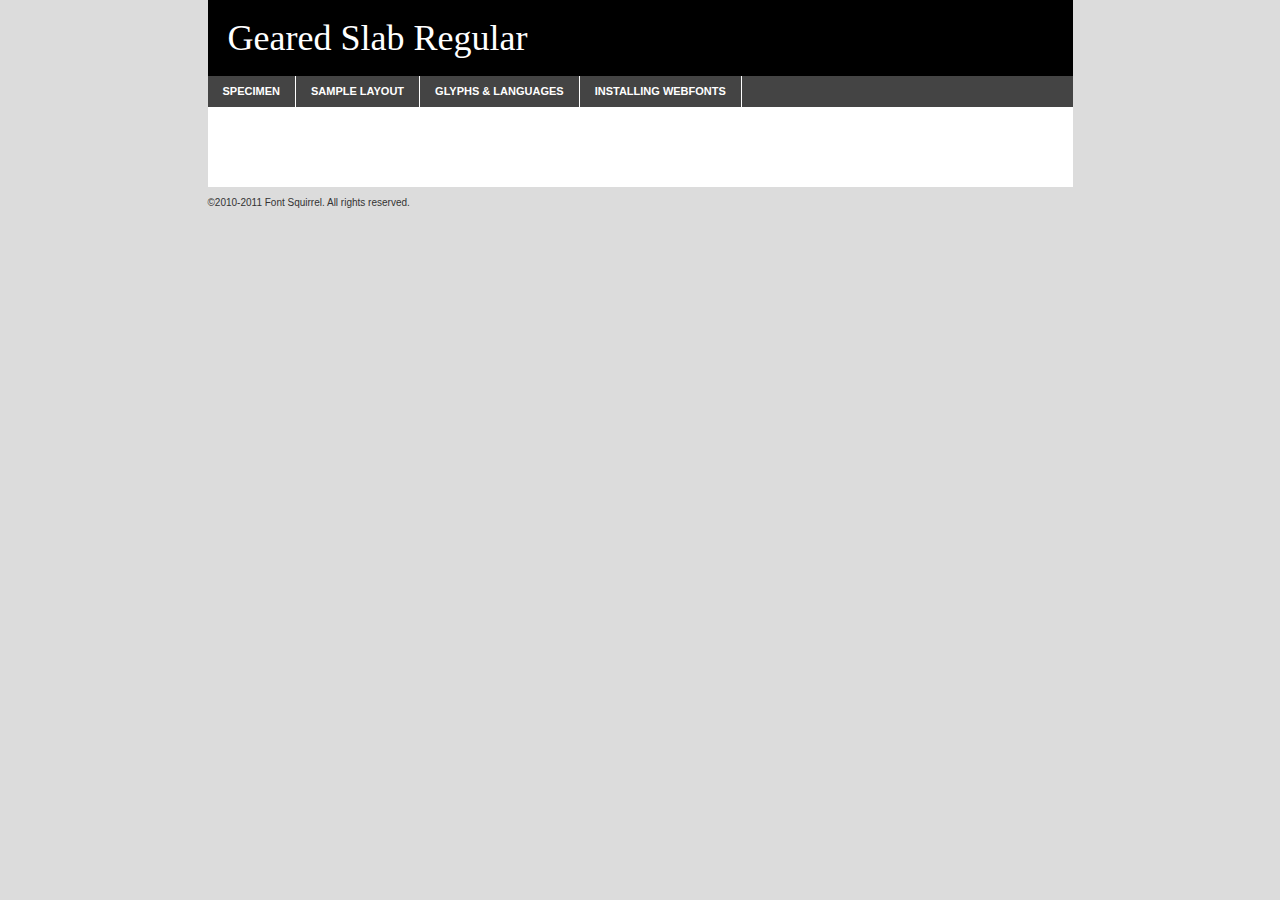
<file: geared/gearedslab-demo.html>
<!DOCTYPE html PUBLIC "-//W3C//DTD XHTML 1.0 Transitional//EN"
	"http://www.w3.org/TR/xhtml1/DTD/xhtml1-transitional.dtd">

<html xmlns="http://www.w3.org/1999/xhtml" xml:lang="en" lang="en">
<head>
	<meta http-equiv="Content-Type" content="text/html; charset=utf-8" />
	<script src="http://ajax.googleapis.com/ajax/libs/jquery/1.7.2/jquery.min.js" type="text/javascript" charset="utf-8"></script>
	<script src="specimen_files/easytabs.js" type="text/javascript" charset="utf-8"></script>
	<link rel="stylesheet" href="specimen_files/specimen_stylesheet.css" type="text/css" charset="utf-8" />
	<link rel="stylesheet" href="stylesheet.css" type="text/css" charset="utf-8" />

	<style type="text/css">
					body{
				font-family: 'geared_slabregular';
							}
		</style>

	<title>Geared Slab Regular Specimen</title>
	
	
	<script type="text/javascript" charset="utf-8">
		$(document).ready(function() {
			$('#container').easyTabs({defaultContent:1});
		});
	</script>
</head>

<body>
<div id="container">
	<div id="header">
		Geared Slab Regular	</div>
	<ul class="tabs">
		<li><a href="#specimen">Specimen</a></li>
		<li><a href="#layout">Sample Layout</a></li>
				<li><a href="#glyphs">Glyphs &amp; Languages</a></li>
		<li><a href="#installing">Installing Webfonts</a></li>
		
	</ul>
	
	<div id="main_content">

		
			<div id="specimen">
		
				<div class="section">
					<div class="grid12 firstcol">
						<div class="huge">AaBb</div>
					</div>
				</div>
		
				<div class="section">
					<div class="glyph_range">A&#x200B;B&#x200b;C&#x200b;D&#x200b;E&#x200b;F&#x200b;G&#x200b;H&#x200b;I&#x200b;J&#x200b;K&#x200b;L&#x200b;M&#x200b;N&#x200b;O&#x200b;P&#x200b;Q&#x200b;R&#x200b;S&#x200b;T&#x200b;U&#x200b;V&#x200b;W&#x200b;X&#x200b;Y&#x200b;Z&#x200b;a&#x200b;b&#x200b;c&#x200b;d&#x200b;e&#x200b;f&#x200b;g&#x200b;h&#x200b;i&#x200b;j&#x200b;k&#x200b;l&#x200b;m&#x200b;n&#x200b;o&#x200b;p&#x200b;q&#x200b;r&#x200b;s&#x200b;t&#x200b;u&#x200b;v&#x200b;w&#x200b;x&#x200b;y&#x200b;z&#x200b;1&#x200b;2&#x200b;3&#x200b;4&#x200b;5&#x200b;6&#x200b;7&#x200b;8&#x200b;9&#x200b;0&#x200b;&amp;&#x200b;.&#x200b;,&#x200b;?&#x200b;!&#x200b;&#64;&#x200b;(&#x200b;)&#x200b;#&#x200b;$&#x200b;%&#x200b;*&#x200b;+&#x200b;-&#x200b;=&#x200b;:&#x200b;;</div>
				</div>
				<div class="section">
					<div class="grid12 firstcol">
						<table class="sample_table">
							<tr><td>10</td><td class="size10">abcdefghijklmnopqrstuvwxyzABCDEFGHIJKLMNOPQRSTUVWXYZ0123456789abcdefghijklmnopqrstuvwxyzABCDEFGHIJKLMNOPQRSTUVWXYZ0123456789abcdefghijklmnopqrstuvwxyzABCDEFGHIJKLMNOPQRSTUVWXYZ</td></tr>
							<tr><td>11</td><td class="size11">abcdefghijklmnopqrstuvwxyzABCDEFGHIJKLMNOPQRSTUVWXYZ0123456789abcdefghijklmnopqrstuvwxyzABCDEFGHIJKLMNOPQRSTUVWXYZ0123456789abcdefghijklmnopqrstuvwxyzABCDEFGHIJKLMNOPQRSTUVWXYZ</td></tr>
							<tr><td>12</td><td class="size12">abcdefghijklmnopqrstuvwxyzABCDEFGHIJKLMNOPQRSTUVWXYZ0123456789abcdefghijklmnopqrstuvwxyzABCDEFGHIJKLMNOPQRSTUVWXYZ0123456789abcdefghijklmnopqrstuvwxyzABCDEFGHIJKLMNOPQRSTUVWXYZ</td></tr>
							<tr><td>13</td><td class="size13">abcdefghijklmnopqrstuvwxyzABCDEFGHIJKLMNOPQRSTUVWXYZ0123456789abcdefghijklmnopqrstuvwxyzABCDEFGHIJKLMNOPQRSTUVWXYZ0123456789abcdefghijklmnopqrstuvwxyzABCDEFGHIJKLMNOPQRSTUVWXYZ</td></tr>
							<tr><td>14</td><td class="size14">abcdefghijklmnopqrstuvwxyzABCDEFGHIJKLMNOPQRSTUVWXYZ0123456789abcdefghijklmnopqrstuvwxyzABCDEFGHIJKLMNOPQRSTUVWXYZ0123456789abcdefghijklmnopqrstuvwxyzABCDEFGHIJKLMNOPQRSTUVWXYZ</td></tr>
							<tr><td>16</td><td class="size16">abcdefghijklmnopqrstuvwxyzABCDEFGHIJKLMNOPQRSTUVWXYZ0123456789abcdefghijklmnopqrstuvwxyzABCDEFGHIJKLMNOPQRSTUVWXYZ</td></tr>
							<tr><td>18</td><td class="size18">abcdefghijklmnopqrstuvwxyzABCDEFGHIJKLMNOPQRSTUVWXYZ0123456789abcdefghijklmnopqrstuvwxyzABCDEFGHIJKLMNOPQRSTUVWXYZ</td></tr>
							<tr><td>20</td><td class="size20">abcdefghijklmnopqrstuvwxyzABCDEFGHIJKLMNOPQRSTUVWXYZ0123456789abcdefghijklmnopqrstuvwxyzABCDEFGHIJKLMNOPQRSTUVWXYZ</td></tr>
							<tr><td>24</td><td class="size24">abcdefghijklmnopqrstuvwxyzABCDEFGHIJKLMNOPQRSTUVWXYZ0123456789abcdefghijklmnopqrstuvwxyzABCDEFGHIJKLMNOPQRSTUVWXYZ</td></tr>
							<tr><td>30</td><td class="size30">abcdefghijklmnopqrstuvwxyzABCDEFGHIJKLMNOPQRSTUVWXYZ0123456789abcdefghijklmnopqrstuvwxyzABCDEFGHIJKLMNOPQRSTUVWXYZ</td></tr>
							<tr><td>36</td><td class="size36">abcdefghijklmnopqrstuvwxyzABCDEFGHIJKLMNOPQRSTUVWXYZ0123456789abcdefghijklmnopqrstuvwxyzABCDEFGHIJKLMNOPQRSTUVWXYZ</td></tr>
							<tr><td>48</td><td class="size48">abcdefghijklmnopqrstuvwxyzABCDEFGHIJKLMNOPQRSTUVWXYZ0123456789abcdefghijklmnopqrstuvwxyzABCDEFGHIJKLMNOPQRSTUVWXYZ</td></tr>
							<tr><td>60</td><td class="size60">abcdefghijklmnopqrstuvwxyzABCDEFGHIJKLMNOPQRSTUVWXYZ0123456789abcdefghijklmnopqrstuvwxyzABCDEFGHIJKLMNOPQRSTUVWXYZ</td></tr>
							<tr><td>72</td><td class="size72">abcdefghijklmnopqrstuvwxyzABCDEFGHIJKLMNOPQRSTUVWXYZ0123456789abcdefghijklmnopqrstuvwxyzABCDEFGHIJKLMNOPQRSTUVWXYZ</td></tr>
							<tr><td>90</td><td class="size90">abcdefghijklmnopqrstuvwxyzABCDEFGHIJKLMNOPQRSTUVWXYZ0123456789abcdefghijklmnopqrstuvwxyzABCDEFGHIJKLMNOPQRSTUVWXYZ</td></tr>
						</table>
				
					</div>
			
				</div>
		
		
		
								<div class="section" id="bodycomparison">


										<div id="xheight">
				<div class="fontbody">&#xE000;&#xE000;&#xE000;&#xE000;&#xE000;&#xE000;&#xE000;&#xE000;&#xE000;&#xE000;&#xE000;&#xE000;&#xE000;&#xE000;&#xE000;&#xE000;&#xE000;&#xE000;&#xE000;&#xE000;&#xE000;&#xE000;&#xE000;&#xE000;&#xE000;&#xE000;&#xE000;&#xE000;&#xE000;&#xE000;&#xE000;&#xE000;&#xE000;&#xE000;&#xE000;&#xE000;&#xE000;&#xE000;&#xE000;&#xE000;&#xE000;&#xE000;&#xE000;&#xE000;&#xE000;&#xE000;&#xE000;&#xE000;&#xE000;&#xE000;&#xE000;&#xE000;&#xE000;&#xE000;&#xE000;&#xE000;&#xE000;&#xE000;&#xE000;&#xE000;&#xE000;&#xE000;&#xE000;&#xE000;&#xE000;&#xE000;&#xE000;&#xE000;&#xE000;&#xE000;&#xE000;&#xE000;&#xE000;&#xE000;&#xE000;&#xE000;&#xE000;&#xE000;&#xE000;&#xE000;&#xE000;&#xE000;&#xE000;&#xE000;&#xE000;&#xE000;&#xE000;&#xE000;&#xE000;&#xE000;&#xE000;&#xE000;&#xE000;&#xE000;&#xE000;&#xE000;&#xE000;&#xE000;&#xE000;body</div><div class="arialbody">body</div><div class="verdanabody">body</div><div class="georgiabody">body</div></div>
										<div class="fontbody" style="z-index:1">
											body<span>Geared Slab Regular</span>
										</div>
										<div class="arialbody" style="z-index:1">
											body<span>Arial</span>
										</div>
										<div class="verdanabody" style="z-index:1">
											body<span>Verdana</span>
										</div>
										<div class="georgiabody" style="z-index:1">
											body<span>Georgia</span>
										</div>



								</div>
		
		
				<div class="section psample psample_row1" id="">
					
					<div class="grid2 firstcol">
						<p class="size10"><span>10.</span>Aenean lacinia bibendum nulla sed consectetur. Fusce dapibus, tellus ac cursus commodo, tortor mauris condimentum nibh, ut fermentum massa justo sit amet risus. Nullam id dolor id nibh ultricies vehicula ut id elit. Cum sociis natoque penatibus et magnis dis parturient montes, nascetur ridiculus mus. Nulla vitae elit libero, a pharetra augue.</p>
			
					</div>
					<div class="grid3">
						<p class="size11"><span>11.</span>Aenean lacinia bibendum nulla sed consectetur. Fusce dapibus, tellus ac cursus commodo, tortor mauris condimentum nibh, ut fermentum massa justo sit amet risus. Nullam id dolor id nibh ultricies vehicula ut id elit. Cum sociis natoque penatibus et magnis dis parturient montes, nascetur ridiculus mus. Nulla vitae elit libero, a pharetra augue.</p>
			
					</div>
					<div class="grid3">
						<p class="size12"><span>12.</span>Aenean lacinia bibendum nulla sed consectetur. Fusce dapibus, tellus ac cursus commodo, tortor mauris condimentum nibh, ut fermentum massa justo sit amet risus. Nullam id dolor id nibh ultricies vehicula ut id elit. Cum sociis natoque penatibus et magnis dis parturient montes, nascetur ridiculus mus. Nulla vitae elit libero, a pharetra augue.</p>
			
					</div>
					<div class="grid4">
						<p class="size13"><span>13.</span>Aenean lacinia bibendum nulla sed consectetur. Fusce dapibus, tellus ac cursus commodo, tortor mauris condimentum nibh, ut fermentum massa justo sit amet risus. Nullam id dolor id nibh ultricies vehicula ut id elit. Cum sociis natoque penatibus et magnis dis parturient montes, nascetur ridiculus mus. Nulla vitae elit libero, a pharetra augue.</p>
			
					</div>
					<div class="white_blend"></div>
					
				</div>
				<div class="section psample psample_row2" id="">
					<div class="grid3 firstcol">
						<p class="size14"><span>14.</span>Aenean lacinia bibendum nulla sed consectetur. Fusce dapibus, tellus ac cursus commodo, tortor mauris condimentum nibh, ut fermentum massa justo sit amet risus. Nullam id dolor id nibh ultricies vehicula ut id elit. Cum sociis natoque penatibus et magnis dis parturient montes, nascetur ridiculus mus. Nulla vitae elit libero, a pharetra augue.</p>
			
					</div>
					<div class="grid4">
						<p class="size16"><span>16.</span>Aenean lacinia bibendum nulla sed consectetur. Fusce dapibus, tellus ac cursus commodo, tortor mauris condimentum nibh, ut fermentum massa justo sit amet risus. Nullam id dolor id nibh ultricies vehicula ut id elit. Cum sociis natoque penatibus et magnis dis parturient montes, nascetur ridiculus mus. Nulla vitae elit libero, a pharetra augue.</p>
			
					</div>
					<div class="grid5">
						<p class="size18"><span>18.</span>Aenean lacinia bibendum nulla sed consectetur. Fusce dapibus, tellus ac cursus commodo, tortor mauris condimentum nibh, ut fermentum massa justo sit amet risus. Nullam id dolor id nibh ultricies vehicula ut id elit. Cum sociis natoque penatibus et magnis dis parturient montes, nascetur ridiculus mus. Nulla vitae elit libero, a pharetra augue.</p>
			
					</div>

					<div class="white_blend"></div>

				</div>
				
				<div class="section psample psample_row3" id="">
					<div class="grid5 firstcol">
						<p class="size20"><span>20.</span>Aenean lacinia bibendum nulla sed consectetur. Fusce dapibus, tellus ac cursus commodo, tortor mauris condimentum nibh, ut fermentum massa justo sit amet risus. Nullam id dolor id nibh ultricies vehicula ut id elit. Cum sociis natoque penatibus et magnis dis parturient montes, nascetur ridiculus mus. Nulla vitae elit libero, a pharetra augue.</p>
					</div>
					<div class="grid7">
						<p class="size24"><span>24.</span>Aenean lacinia bibendum nulla sed consectetur. Fusce dapibus, tellus ac cursus commodo, tortor mauris condimentum nibh, ut fermentum massa justo sit amet risus. Nullam id dolor id nibh ultricies vehicula ut id elit. Cum sociis natoque penatibus et magnis dis parturient montes, nascetur ridiculus mus. Nulla vitae elit libero, a pharetra augue.</p>
					</div>
					
					<div class="white_blend"></div>
					
				</div>
				
				<div class="section psample psample_row4" id="">
					<div class="grid12 firstcol">
						<p class="size30"><span>30.</span>Aenean lacinia bibendum nulla sed consectetur. Fusce dapibus, tellus ac cursus commodo, tortor mauris condimentum nibh, ut fermentum massa justo sit amet risus. Nullam id dolor id nibh ultricies vehicula ut id elit. Cum sociis natoque penatibus et magnis dis parturient montes, nascetur ridiculus mus. Nulla vitae elit libero, a pharetra augue.</p>
					</div>
					<div class="white_blend"></div>
					
				</div>
				
				
				
				<div class="section psample psample_row1 fullreverse">
					<div class="grid2 firstcol">
						<p class="size10"><span>10.</span>Aenean lacinia bibendum nulla sed consectetur. Fusce dapibus, tellus ac cursus commodo, tortor mauris condimentum nibh, ut fermentum massa justo sit amet risus. Nullam id dolor id nibh ultricies vehicula ut id elit. Cum sociis natoque penatibus et magnis dis parturient montes, nascetur ridiculus mus. Nulla vitae elit libero, a pharetra augue.</p>
			
					</div>
					<div class="grid3">
						<p class="size11"><span>11.</span>Aenean lacinia bibendum nulla sed consectetur. Fusce dapibus, tellus ac cursus commodo, tortor mauris condimentum nibh, ut fermentum massa justo sit amet risus. Nullam id dolor id nibh ultricies vehicula ut id elit. Cum sociis natoque penatibus et magnis dis parturient montes, nascetur ridiculus mus. Nulla vitae elit libero, a pharetra augue.</p>
			
					</div>
					<div class="grid3">
						<p class="size12"><span>12.</span>Aenean lacinia bibendum nulla sed consectetur. Fusce dapibus, tellus ac cursus commodo, tortor mauris condimentum nibh, ut fermentum massa justo sit amet risus. Nullam id dolor id nibh ultricies vehicula ut id elit. Cum sociis natoque penatibus et magnis dis parturient montes, nascetur ridiculus mus. Nulla vitae elit libero, a pharetra augue.</p>
			
					</div>
					<div class="grid4">
						<p class="size13"><span>13.</span>Aenean lacinia bibendum nulla sed consectetur. Fusce dapibus, tellus ac cursus commodo, tortor mauris condimentum nibh, ut fermentum massa justo sit amet risus. Nullam id dolor id nibh ultricies vehicula ut id elit. Cum sociis natoque penatibus et magnis dis parturient montes, nascetur ridiculus mus. Nulla vitae elit libero, a pharetra augue.</p>
			
					</div>
					<div class="black_blend"></div>
					
				</div>
				
				<div class="section psample psample_row2 fullreverse">
					<div class="grid3 firstcol">
						<p class="size14"><span>14.</span>Aenean lacinia bibendum nulla sed consectetur. Fusce dapibus, tellus ac cursus commodo, tortor mauris condimentum nibh, ut fermentum massa justo sit amet risus. Nullam id dolor id nibh ultricies vehicula ut id elit. Cum sociis natoque penatibus et magnis dis parturient montes, nascetur ridiculus mus. Nulla vitae elit libero, a pharetra augue.</p>
			
					</div>
					<div class="grid4">
						<p class="size16"><span>16.</span>Aenean lacinia bibendum nulla sed consectetur. Fusce dapibus, tellus ac cursus commodo, tortor mauris condimentum nibh, ut fermentum massa justo sit amet risus. Nullam id dolor id nibh ultricies vehicula ut id elit. Cum sociis natoque penatibus et magnis dis parturient montes, nascetur ridiculus mus. Nulla vitae elit libero, a pharetra augue.</p>
			
					</div>
					<div class="grid5">
						<p class="size18"><span>18.</span>Aenean lacinia bibendum nulla sed consectetur. Fusce dapibus, tellus ac cursus commodo, tortor mauris condimentum nibh, ut fermentum massa justo sit amet risus. Nullam id dolor id nibh ultricies vehicula ut id elit. Cum sociis natoque penatibus et magnis dis parturient montes, nascetur ridiculus mus. Nulla vitae elit libero, a pharetra augue.</p>
			
					</div>
					<div class="black_blend"></div>

				</div>
				
				<div class="section psample fullreverse psample_row3" id="">
					<div class="grid5 firstcol">
						<p class="size20"><span>20.</span>Aenean lacinia bibendum nulla sed consectetur. Fusce dapibus, tellus ac cursus commodo, tortor mauris condimentum nibh, ut fermentum massa justo sit amet risus. Nullam id dolor id nibh ultricies vehicula ut id elit. Cum sociis natoque penatibus et magnis dis parturient montes, nascetur ridiculus mus. Nulla vitae elit libero, a pharetra augue.</p>
					</div>
					<div class="grid7">
						<p class="size24"><span>24.</span>Aenean lacinia bibendum nulla sed consectetur. Fusce dapibus, tellus ac cursus commodo, tortor mauris condimentum nibh, ut fermentum massa justo sit amet risus. Nullam id dolor id nibh ultricies vehicula ut id elit. Cum sociis natoque penatibus et magnis dis parturient montes, nascetur ridiculus mus. Nulla vitae elit libero, a pharetra augue.</p>
					</div>
					
					<div class="black_blend"></div>
					
				</div>
				
				<div class="section psample fullreverse psample_row4" id="" style="border-bottom: 20px #000 solid;">
					<div class="grid12 firstcol">
						<p class="size30"><span>30.</span>Aenean lacinia bibendum nulla sed consectetur. Fusce dapibus, tellus ac cursus commodo, tortor mauris condimentum nibh, ut fermentum massa justo sit amet risus. Nullam id dolor id nibh ultricies vehicula ut id elit. Cum sociis natoque penatibus et magnis dis parturient montes, nascetur ridiculus mus. Nulla vitae elit libero, a pharetra augue.</p>
					</div>
					<div class="black_blend"></div>
					
				</div>
				
				
				
				
			</div>
			
			<div id="layout">
				
				<div class="section">
					
					<div class="grid12 firstcol">
						<h1>Lorem Ipsum Dolor</h1>
						<h2>Etiam porta sem malesuada magna mollis euismod</h2>
						
						<p class="byline">By <a href="#link">Aenean Lacinia</a></p>
					</div>
				</div>
				<div class="section">
					<div class="grid8 firstcol">
						<p class="large">Donec sed odio dui. Morbi leo risus, porta ac consectetur ac, vestibulum at eros. Fusce dapibus, tellus ac cursus commodo, tortor mauris condimentum nibh, ut fermentum massa justo sit amet risus. </p>

						
						<h3>Pellentesque ornare sem</h3>

						<p>Maecenas sed diam eget risus varius blandit sit amet non magna. Maecenas faucibus mollis interdum. Donec ullamcorper nulla non metus auctor fringilla. Nullam id dolor id nibh ultricies vehicula ut id elit. Nullam id dolor id nibh ultricies vehicula ut id elit. </p>

						<p>Aenean eu leo quam. Pellentesque ornare sem lacinia quam venenatis vestibulum. Lorem ipsum dolor sit amet, consectetur adipiscing elit. Cum sociis natoque penatibus et magnis dis parturient montes, nascetur ridiculus mus. </p>

						<p>Nulla vitae elit libero, a pharetra augue. Praesent commodo cursus magna, vel scelerisque nisl consectetur et. Aenean lacinia bibendum nulla sed consectetur. </p>

						<p>Nullam quis risus eget urna mollis ornare vel eu leo. Nullam quis risus eget urna mollis ornare vel eu leo. Maecenas sed diam eget risus varius blandit sit amet non magna. Donec ullamcorper nulla non metus auctor fringilla. </p>

						<h3>Cras mattis consectetur</h3>

						<p>Aenean eu leo quam. Pellentesque ornare sem lacinia quam venenatis vestibulum. Aenean lacinia bibendum nulla sed consectetur. Integer posuere erat a ante venenatis dapibus posuere velit aliquet. Cras mattis consectetur purus sit amet fermentum. </p>

						<p>Nullam id dolor id nibh ultricies vehicula ut id elit. Nullam quis risus eget urna mollis ornare vel eu leo. Cras mattis consectetur purus sit amet fermentum.</p>
					</div>
					
					<div class="grid4 sidebar">
						
						<div class="box reverse">
							<p class="last">Nullam quis risus eget urna mollis ornare vel eu leo. Donec ullamcorper nulla non metus auctor fringilla. Cras mattis consectetur purus sit amet fermentum. Sed posuere consectetur est at lobortis. Lorem ipsum dolor sit amet, consectetur adipiscing elit. </p>
						</div>
						
						<p class="caption">Maecenas sed diam eget risus varius.</p>

						<p>Vestibulum id ligula porta felis euismod semper. Integer posuere erat a ante venenatis dapibus posuere velit aliquet. Vestibulum id ligula porta felis euismod semper. Sed posuere consectetur est at lobortis. Maecenas sed diam eget risus varius blandit sit amet non magna. Fusce dapibus, tellus ac cursus commodo, tortor mauris condimentum nibh, ut fermentum massa justo sit amet risus. </p>

					

						<p>Duis mollis, est non commodo luctus, nisi erat porttitor ligula, eget lacinia odio sem nec elit. Aenean lacinia bibendum nulla sed consectetur. Vivamus sagittis lacus vel augue laoreet rutrum faucibus dolor auctor. Aenean lacinia bibendum nulla sed consectetur. Nullam quis risus eget urna mollis ornare vel eu leo. </p>

						<p>Praesent commodo cursus magna, vel scelerisque nisl consectetur et. Donec ullamcorper nulla non metus auctor fringilla. Maecenas faucibus mollis interdum. Fusce dapibus, tellus ac cursus commodo, tortor mauris condimentum nibh, ut fermentum massa justo sit amet risus. </p>

					</div>
				</div>
				
			</div>


			



		<div id="glyphs">
			<div class="section">
				<div class="grid12 firstcol">
			
				<h1>Language Support</h1>
				<p>The subset of Geared Slab Regular in this kit supports the following languages:<br />
			
					Albanian, Danish, Dutch, English, French, Italian, Malagasy, Norwegian, Spanish, Swedish				</p>
				<h1>Glyph Chart</h1>
				<p>The subset of Geared Slab Regular in this kit includes all the glyphs listed below. Unicode entities are included above each glyph to help you insert individual characters into your layout.</p>
				<div id="glyph_chart">
			
																														 <div><p>&amp;#13;</p>&#13;</div>
																				 <div><p>&amp;#32;</p>&#32;</div>
																				 <div><p>&amp;#33;</p>&#33;</div>
																				 <div><p>&amp;#34;</p>&#34;</div>
																				 <div><p>&amp;#35;</p>&#35;</div>
																				 <div><p>&amp;#36;</p>&#36;</div>
																				 <div><p>&amp;#37;</p>&#37;</div>
																				 <div><p>&amp;#38;</p>&#38;</div>
																				 <div><p>&amp;#39;</p>&#39;</div>
																				 <div><p>&amp;#40;</p>&#40;</div>
																				 <div><p>&amp;#41;</p>&#41;</div>
																				 <div><p>&amp;#42;</p>&#42;</div>
																				 <div><p>&amp;#43;</p>&#43;</div>
																				 <div><p>&amp;#44;</p>&#44;</div>
																				 <div><p>&amp;#45;</p>&#45;</div>
																				 <div><p>&amp;#46;</p>&#46;</div>
																				 <div><p>&amp;#47;</p>&#47;</div>
																				 <div><p>&amp;#48;</p>&#48;</div>
																				 <div><p>&amp;#49;</p>&#49;</div>
																				 <div><p>&amp;#50;</p>&#50;</div>
																				 <div><p>&amp;#51;</p>&#51;</div>
																				 <div><p>&amp;#52;</p>&#52;</div>
																				 <div><p>&amp;#53;</p>&#53;</div>
																				 <div><p>&amp;#54;</p>&#54;</div>
																				 <div><p>&amp;#55;</p>&#55;</div>
																				 <div><p>&amp;#56;</p>&#56;</div>
																				 <div><p>&amp;#57;</p>&#57;</div>
																				 <div><p>&amp;#58;</p>&#58;</div>
																				 <div><p>&amp;#59;</p>&#59;</div>
																				 <div><p>&amp;#60;</p>&#60;</div>
																				 <div><p>&amp;#61;</p>&#61;</div>
																				 <div><p>&amp;#62;</p>&#62;</div>
																				 <div><p>&amp;#63;</p>&#63;</div>
																				 <div><p>&amp;#64;</p>&#64;</div>
																				 <div><p>&amp;#65;</p>&#65;</div>
																				 <div><p>&amp;#66;</p>&#66;</div>
																				 <div><p>&amp;#67;</p>&#67;</div>
																				 <div><p>&amp;#68;</p>&#68;</div>
																				 <div><p>&amp;#69;</p>&#69;</div>
																				 <div><p>&amp;#70;</p>&#70;</div>
																				 <div><p>&amp;#71;</p>&#71;</div>
																				 <div><p>&amp;#72;</p>&#72;</div>
																				 <div><p>&amp;#73;</p>&#73;</div>
																				 <div><p>&amp;#74;</p>&#74;</div>
																				 <div><p>&amp;#75;</p>&#75;</div>
																				 <div><p>&amp;#76;</p>&#76;</div>
																				 <div><p>&amp;#77;</p>&#77;</div>
																				 <div><p>&amp;#78;</p>&#78;</div>
																				 <div><p>&amp;#79;</p>&#79;</div>
																				 <div><p>&amp;#80;</p>&#80;</div>
																				 <div><p>&amp;#81;</p>&#81;</div>
																				 <div><p>&amp;#82;</p>&#82;</div>
																				 <div><p>&amp;#83;</p>&#83;</div>
																				 <div><p>&amp;#84;</p>&#84;</div>
																				 <div><p>&amp;#85;</p>&#85;</div>
																				 <div><p>&amp;#86;</p>&#86;</div>
																				 <div><p>&amp;#87;</p>&#87;</div>
																				 <div><p>&amp;#88;</p>&#88;</div>
																				 <div><p>&amp;#89;</p>&#89;</div>
																				 <div><p>&amp;#90;</p>&#90;</div>
																				 <div><p>&amp;#91;</p>&#91;</div>
																				 <div><p>&amp;#92;</p>&#92;</div>
																				 <div><p>&amp;#93;</p>&#93;</div>
																				 <div><p>&amp;#94;</p>&#94;</div>
																				 <div><p>&amp;#95;</p>&#95;</div>
																				 <div><p>&amp;#96;</p>&#96;</div>
																				 <div><p>&amp;#97;</p>&#97;</div>
																				 <div><p>&amp;#98;</p>&#98;</div>
																				 <div><p>&amp;#99;</p>&#99;</div>
																				 <div><p>&amp;#100;</p>&#100;</div>
																				 <div><p>&amp;#101;</p>&#101;</div>
																				 <div><p>&amp;#102;</p>&#102;</div>
																				 <div><p>&amp;#103;</p>&#103;</div>
																				 <div><p>&amp;#104;</p>&#104;</div>
																				 <div><p>&amp;#105;</p>&#105;</div>
																				 <div><p>&amp;#106;</p>&#106;</div>
																				 <div><p>&amp;#107;</p>&#107;</div>
																				 <div><p>&amp;#108;</p>&#108;</div>
																				 <div><p>&amp;#109;</p>&#109;</div>
																				 <div><p>&amp;#110;</p>&#110;</div>
																				 <div><p>&amp;#111;</p>&#111;</div>
																				 <div><p>&amp;#112;</p>&#112;</div>
																				 <div><p>&amp;#113;</p>&#113;</div>
																				 <div><p>&amp;#114;</p>&#114;</div>
																				 <div><p>&amp;#115;</p>&#115;</div>
																				 <div><p>&amp;#116;</p>&#116;</div>
																				 <div><p>&amp;#117;</p>&#117;</div>
																				 <div><p>&amp;#118;</p>&#118;</div>
																				 <div><p>&amp;#119;</p>&#119;</div>
																				 <div><p>&amp;#120;</p>&#120;</div>
																				 <div><p>&amp;#121;</p>&#121;</div>
																				 <div><p>&amp;#122;</p>&#122;</div>
																				 <div><p>&amp;#123;</p>&#123;</div>
																				 <div><p>&amp;#124;</p>&#124;</div>
																				 <div><p>&amp;#125;</p>&#125;</div>
																				 <div><p>&amp;#126;</p>&#126;</div>
																				 <div><p>&amp;#160;</p>&#160;</div>
																				 <div><p>&amp;#161;</p>&#161;</div>
																				 <div><p>&amp;#162;</p>&#162;</div>
																				 <div><p>&amp;#163;</p>&#163;</div>
																				 <div><p>&amp;#165;</p>&#165;</div>
																				 <div><p>&amp;#166;</p>&#166;</div>
																				 <div><p>&amp;#168;</p>&#168;</div>
																				 <div><p>&amp;#169;</p>&#169;</div>
																				 <div><p>&amp;#171;</p>&#171;</div>
																				 <div><p>&amp;#172;</p>&#172;</div>
																				 <div><p>&amp;#173;</p>&#173;</div>
																				 <div><p>&amp;#174;</p>&#174;</div>
																				 <div><p>&amp;#175;</p>&#175;</div>
																				 <div><p>&amp;#176;</p>&#176;</div>
																				 <div><p>&amp;#177;</p>&#177;</div>
																				 <div><p>&amp;#180;</p>&#180;</div>
																				 <div><p>&amp;#184;</p>&#184;</div>
																				 <div><p>&amp;#187;</p>&#187;</div>
																				 <div><p>&amp;#191;</p>&#191;</div>
																				 <div><p>&amp;#192;</p>&#192;</div>
																				 <div><p>&amp;#193;</p>&#193;</div>
																				 <div><p>&amp;#194;</p>&#194;</div>
																				 <div><p>&amp;#195;</p>&#195;</div>
																				 <div><p>&amp;#196;</p>&#196;</div>
																				 <div><p>&amp;#197;</p>&#197;</div>
																				 <div><p>&amp;#198;</p>&#198;</div>
																				 <div><p>&amp;#199;</p>&#199;</div>
																				 <div><p>&amp;#200;</p>&#200;</div>
																				 <div><p>&amp;#201;</p>&#201;</div>
																				 <div><p>&amp;#202;</p>&#202;</div>
																				 <div><p>&amp;#203;</p>&#203;</div>
																				 <div><p>&amp;#204;</p>&#204;</div>
																				 <div><p>&amp;#205;</p>&#205;</div>
																				 <div><p>&amp;#206;</p>&#206;</div>
																				 <div><p>&amp;#207;</p>&#207;</div>
																				 <div><p>&amp;#208;</p>&#208;</div>
																				 <div><p>&amp;#209;</p>&#209;</div>
																				 <div><p>&amp;#210;</p>&#210;</div>
																				 <div><p>&amp;#211;</p>&#211;</div>
																				 <div><p>&amp;#212;</p>&#212;</div>
																				 <div><p>&amp;#213;</p>&#213;</div>
																				 <div><p>&amp;#214;</p>&#214;</div>
																				 <div><p>&amp;#215;</p>&#215;</div>
																				 <div><p>&amp;#216;</p>&#216;</div>
																				 <div><p>&amp;#217;</p>&#217;</div>
																				 <div><p>&amp;#218;</p>&#218;</div>
																				 <div><p>&amp;#219;</p>&#219;</div>
																				 <div><p>&amp;#220;</p>&#220;</div>
																				 <div><p>&amp;#221;</p>&#221;</div>
																				 <div><p>&amp;#224;</p>&#224;</div>
																				 <div><p>&amp;#225;</p>&#225;</div>
																				 <div><p>&amp;#226;</p>&#226;</div>
																				 <div><p>&amp;#227;</p>&#227;</div>
																				 <div><p>&amp;#228;</p>&#228;</div>
																				 <div><p>&amp;#229;</p>&#229;</div>
																				 <div><p>&amp;#230;</p>&#230;</div>
																				 <div><p>&amp;#231;</p>&#231;</div>
																				 <div><p>&amp;#232;</p>&#232;</div>
																				 <div><p>&amp;#233;</p>&#233;</div>
																				 <div><p>&amp;#234;</p>&#234;</div>
																				 <div><p>&amp;#235;</p>&#235;</div>
																				 <div><p>&amp;#236;</p>&#236;</div>
																				 <div><p>&amp;#237;</p>&#237;</div>
																				 <div><p>&amp;#238;</p>&#238;</div>
																				 <div><p>&amp;#239;</p>&#239;</div>
																				 <div><p>&amp;#241;</p>&#241;</div>
																				 <div><p>&amp;#242;</p>&#242;</div>
																				 <div><p>&amp;#243;</p>&#243;</div>
																				 <div><p>&amp;#244;</p>&#244;</div>
																				 <div><p>&amp;#245;</p>&#245;</div>
																				 <div><p>&amp;#246;</p>&#246;</div>
																				 <div><p>&amp;#247;</p>&#247;</div>
																				 <div><p>&amp;#248;</p>&#248;</div>
																				 <div><p>&amp;#249;</p>&#249;</div>
																				 <div><p>&amp;#250;</p>&#250;</div>
																				 <div><p>&amp;#251;</p>&#251;</div>
																				 <div><p>&amp;#252;</p>&#252;</div>
																				 <div><p>&amp;#253;</p>&#253;</div>
																				 <div><p>&amp;#254;</p>&#254;</div>
																				 <div><p>&amp;#255;</p>&#255;</div>
																				 <div><p>&amp;#338;</p>&#338;</div>
																				 <div><p>&amp;#339;</p>&#339;</div>
																				 <div><p>&amp;#376;</p>&#376;</div>
																				 <div><p>&amp;#710;</p>&#710;</div>
																				 <div><p>&amp;#732;</p>&#732;</div>
																				 <div><p>&amp;#8192;</p>&#8192;</div>
																				 <div><p>&amp;#8193;</p>&#8193;</div>
																				 <div><p>&amp;#8194;</p>&#8194;</div>
																				 <div><p>&amp;#8195;</p>&#8195;</div>
																				 <div><p>&amp;#8196;</p>&#8196;</div>
																				 <div><p>&amp;#8197;</p>&#8197;</div>
																				 <div><p>&amp;#8198;</p>&#8198;</div>
																				 <div><p>&amp;#8199;</p>&#8199;</div>
																				 <div><p>&amp;#8200;</p>&#8200;</div>
																				 <div><p>&amp;#8201;</p>&#8201;</div>
																				 <div><p>&amp;#8202;</p>&#8202;</div>
																				 <div><p>&amp;#8208;</p>&#8208;</div>
																				 <div><p>&amp;#8209;</p>&#8209;</div>
																				 <div><p>&amp;#8210;</p>&#8210;</div>
																				 <div><p>&amp;#8211;</p>&#8211;</div>
																				 <div><p>&amp;#8212;</p>&#8212;</div>
																				 <div><p>&amp;#8216;</p>&#8216;</div>
																				 <div><p>&amp;#8217;</p>&#8217;</div>
																				 <div><p>&amp;#8218;</p>&#8218;</div>
																				 <div><p>&amp;#8220;</p>&#8220;</div>
																				 <div><p>&amp;#8221;</p>&#8221;</div>
																				 <div><p>&amp;#8222;</p>&#8222;</div>
																				 <div><p>&amp;#8226;</p>&#8226;</div>
																				 <div><p>&amp;#8230;</p>&#8230;</div>
																				 <div><p>&amp;#8239;</p>&#8239;</div>
																				 <div><p>&amp;#8249;</p>&#8249;</div>
																				 <div><p>&amp;#8250;</p>&#8250;</div>
																				 <div><p>&amp;#8287;</p>&#8287;</div>
																				 <div><p>&amp;#8364;</p>&#8364;</div>
																				 <div><p>&amp;#8482;</p>&#8482;</div>
																				 <div><p>&amp;#57344;</p>&#57344;</div>
																				 <div><p>&amp;#64257;</p>&#64257;</div>
																				 <div><p>&amp;#64258;</p>&#64258;</div>
																												</div>	
				</div>
		
		
			</div>
		</div>
		
		
		<div id="specs">
			
		</div>
	
		<div id="installing">
			<div class="section">
				<div class="grid7 firstcol">
					<h1>Installing Webfonts</h1>
					
					<p>Webfonts are supported by all major browser platforms but not all in the same way. There are currently four different font formats that must be included in order to target all browsers. This includes TTF, WOFF, EOT and SVG.</p>
					
					<h2>1. Upload your webfonts</h2>
					<p>You must upload your webfont kit to your website. They should be in or near the same directory as your CSS files.</p>
					
					<h2>2. Include the webfont stylesheet</h2>
					<p>A special CSS @font-face declaration helps the various browsers select the appropriate font it needs without causing you a bunch of headaches. Learn more about this syntax by reading the <a href="http://www.fontspring.com/blog/further-hardening-of-the-bulletproof-syntax">Fontspring blog post</a> about it. The code for it is as follows:</p>


<code>
@font-face{ 
	font-family: 'MyWebFont';
	src: url('WebFont.eot');
	src: url('WebFont.eot?#iefix') format('embedded-opentype'),
	     url('WebFont.woff') format('woff'),
	     url('WebFont.ttf') format('truetype'),
	     url('WebFont.svg#webfont') format('svg');
}
</code>

	<p>We've already gone ahead and generated the code for you. All you have to do is link to the stylesheet in your HTML, like this:</p>
	<code>&lt;link rel=&quot;stylesheet&quot; href=&quot;stylesheet.css&quot; type=&quot;text/css&quot; charset=&quot;utf-8&quot; /&gt;</code>

					<h2>3. Modify your own stylesheet</h2>
					<p>To take advantage of your new fonts, you must tell your stylesheet to use them. Look at the original @font-face declaration above and find the property called "font-family." The name linked there will be what you use to reference the font. Prepend that webfont name to the font stack in the "font-family" property, inside the selector you want to change. For example:</p>
<code>p { font-family: 'WebFont', Arial, sans-serif; }</code>

<h2>4. Test</h2>
<p>Getting webfonts to work cross-browser <em>can</em> be tricky. Use the information in the sidebar to help you if you find that fonts aren't loading in a particular browser.</p>
				</div>
				
				<div class="grid5 sidebar">
					<div class="box">
						<h2>Troubleshooting<br />Font-Face Problems</h2>
						<p>Having trouble getting your webfonts to load in your new website? Here are some tips to sort out what might be the problem.</p>

						<h3>Fonts not showing in any browser</h3>

						<p>This sounds like you need to work on the plumbing. You either did not upload the fonts to the correct directory, or you did not link the fonts properly in the CSS. If you've confirmed that all this is correct and you still have a problem, take a look at your .htaccess file and see if requests are getting intercepted.</p>

						<h3>Fonts not loading in iPhone or iPad</h3>

						<p>The most common problem here is that you are serving the fonts from an IIS server. IIS refuses to serve files that have unknown MIME types. If that is the case, you must set the MIME type for SVG to "image/svg+xml" in the server settings. Follow these instructions from Microsoft if you need help.</p>

						<h3>Fonts not loading in Firefox</h3>

						<p>The primary reason for this failure? You are still using a version Firefox older than 3.5. So upgrade already! If that isn't it, then you are very likely serving fonts from a different domain. Firefox requires that all font assets be served from the same domain. Lastly it is possible that you need to add WOFF to your list of MIME types (if you are serving via IIS.)</p>

						<h3>Fonts not loading in IE</h3>

						<p>Are you looking at Internet Explorer on an actual Windows machine or are you cheating by using a service like Adobe BrowserLab? Many of these screenshot services do not render @font-face for IE. Best to test it on a real machine.</p>

						<h3>Fonts not loading in IE9</h3>

						<p>IE9, like Firefox, requires that fonts be served from the same domain as the website. Make sure that is the case.</p>
					</div>
				</div>
			</div>
			
		</div>
	
	</div>
	<div id="footer">
		<p>&copy;2010-2011 Font Squirrel. All rights reserved.</p>
	</div>
</div>
</body>
</html>
</file>
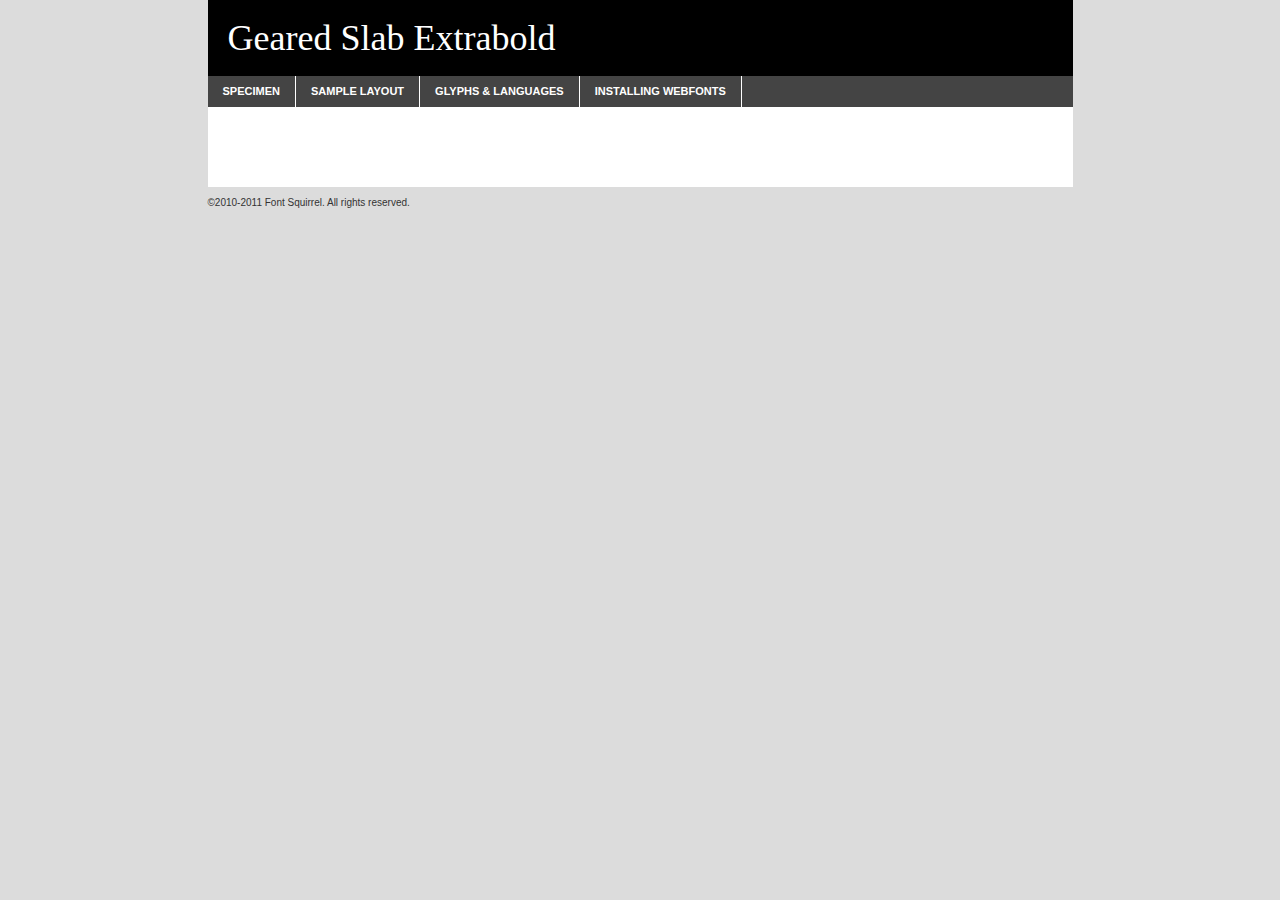
<file: geared/gearedslab-extrabold-demo.html>
<!DOCTYPE html PUBLIC "-//W3C//DTD XHTML 1.0 Transitional//EN"
	"http://www.w3.org/TR/xhtml1/DTD/xhtml1-transitional.dtd">

<html xmlns="http://www.w3.org/1999/xhtml" xml:lang="en" lang="en">
<head>
	<meta http-equiv="Content-Type" content="text/html; charset=utf-8" />
	<script src="http://ajax.googleapis.com/ajax/libs/jquery/1.7.2/jquery.min.js" type="text/javascript" charset="utf-8"></script>
	<script src="specimen_files/easytabs.js" type="text/javascript" charset="utf-8"></script>
	<link rel="stylesheet" href="specimen_files/specimen_stylesheet.css" type="text/css" charset="utf-8" />
	<link rel="stylesheet" href="stylesheet.css" type="text/css" charset="utf-8" />

	<style type="text/css">
					body{
				font-family: 'geared_slabextrabold';
							}
		</style>

	<title>Geared Slab Extrabold Specimen</title>
	
	
	<script type="text/javascript" charset="utf-8">
		$(document).ready(function() {
			$('#container').easyTabs({defaultContent:1});
		});
	</script>
</head>

<body>
<div id="container">
	<div id="header">
		Geared Slab Extrabold	</div>
	<ul class="tabs">
		<li><a href="#specimen">Specimen</a></li>
		<li><a href="#layout">Sample Layout</a></li>
				<li><a href="#glyphs">Glyphs &amp; Languages</a></li>
		<li><a href="#installing">Installing Webfonts</a></li>
		
	</ul>
	
	<div id="main_content">

		
			<div id="specimen">
		
				<div class="section">
					<div class="grid12 firstcol">
						<div class="huge">AaBb</div>
					</div>
				</div>
		
				<div class="section">
					<div class="glyph_range">A&#x200B;B&#x200b;C&#x200b;D&#x200b;E&#x200b;F&#x200b;G&#x200b;H&#x200b;I&#x200b;J&#x200b;K&#x200b;L&#x200b;M&#x200b;N&#x200b;O&#x200b;P&#x200b;Q&#x200b;R&#x200b;S&#x200b;T&#x200b;U&#x200b;V&#x200b;W&#x200b;X&#x200b;Y&#x200b;Z&#x200b;a&#x200b;b&#x200b;c&#x200b;d&#x200b;e&#x200b;f&#x200b;g&#x200b;h&#x200b;i&#x200b;j&#x200b;k&#x200b;l&#x200b;m&#x200b;n&#x200b;o&#x200b;p&#x200b;q&#x200b;r&#x200b;s&#x200b;t&#x200b;u&#x200b;v&#x200b;w&#x200b;x&#x200b;y&#x200b;z&#x200b;1&#x200b;2&#x200b;3&#x200b;4&#x200b;5&#x200b;6&#x200b;7&#x200b;8&#x200b;9&#x200b;0&#x200b;&amp;&#x200b;.&#x200b;,&#x200b;?&#x200b;!&#x200b;&#64;&#x200b;(&#x200b;)&#x200b;#&#x200b;$&#x200b;%&#x200b;*&#x200b;+&#x200b;-&#x200b;=&#x200b;:&#x200b;;</div>
				</div>
				<div class="section">
					<div class="grid12 firstcol">
						<table class="sample_table">
							<tr><td>10</td><td class="size10">abcdefghijklmnopqrstuvwxyzABCDEFGHIJKLMNOPQRSTUVWXYZ0123456789abcdefghijklmnopqrstuvwxyzABCDEFGHIJKLMNOPQRSTUVWXYZ0123456789abcdefghijklmnopqrstuvwxyzABCDEFGHIJKLMNOPQRSTUVWXYZ</td></tr>
							<tr><td>11</td><td class="size11">abcdefghijklmnopqrstuvwxyzABCDEFGHIJKLMNOPQRSTUVWXYZ0123456789abcdefghijklmnopqrstuvwxyzABCDEFGHIJKLMNOPQRSTUVWXYZ0123456789abcdefghijklmnopqrstuvwxyzABCDEFGHIJKLMNOPQRSTUVWXYZ</td></tr>
							<tr><td>12</td><td class="size12">abcdefghijklmnopqrstuvwxyzABCDEFGHIJKLMNOPQRSTUVWXYZ0123456789abcdefghijklmnopqrstuvwxyzABCDEFGHIJKLMNOPQRSTUVWXYZ0123456789abcdefghijklmnopqrstuvwxyzABCDEFGHIJKLMNOPQRSTUVWXYZ</td></tr>
							<tr><td>13</td><td class="size13">abcdefghijklmnopqrstuvwxyzABCDEFGHIJKLMNOPQRSTUVWXYZ0123456789abcdefghijklmnopqrstuvwxyzABCDEFGHIJKLMNOPQRSTUVWXYZ0123456789abcdefghijklmnopqrstuvwxyzABCDEFGHIJKLMNOPQRSTUVWXYZ</td></tr>
							<tr><td>14</td><td class="size14">abcdefghijklmnopqrstuvwxyzABCDEFGHIJKLMNOPQRSTUVWXYZ0123456789abcdefghijklmnopqrstuvwxyzABCDEFGHIJKLMNOPQRSTUVWXYZ0123456789abcdefghijklmnopqrstuvwxyzABCDEFGHIJKLMNOPQRSTUVWXYZ</td></tr>
							<tr><td>16</td><td class="size16">abcdefghijklmnopqrstuvwxyzABCDEFGHIJKLMNOPQRSTUVWXYZ0123456789abcdefghijklmnopqrstuvwxyzABCDEFGHIJKLMNOPQRSTUVWXYZ</td></tr>
							<tr><td>18</td><td class="size18">abcdefghijklmnopqrstuvwxyzABCDEFGHIJKLMNOPQRSTUVWXYZ0123456789abcdefghijklmnopqrstuvwxyzABCDEFGHIJKLMNOPQRSTUVWXYZ</td></tr>
							<tr><td>20</td><td class="size20">abcdefghijklmnopqrstuvwxyzABCDEFGHIJKLMNOPQRSTUVWXYZ0123456789abcdefghijklmnopqrstuvwxyzABCDEFGHIJKLMNOPQRSTUVWXYZ</td></tr>
							<tr><td>24</td><td class="size24">abcdefghijklmnopqrstuvwxyzABCDEFGHIJKLMNOPQRSTUVWXYZ0123456789abcdefghijklmnopqrstuvwxyzABCDEFGHIJKLMNOPQRSTUVWXYZ</td></tr>
							<tr><td>30</td><td class="size30">abcdefghijklmnopqrstuvwxyzABCDEFGHIJKLMNOPQRSTUVWXYZ0123456789abcdefghijklmnopqrstuvwxyzABCDEFGHIJKLMNOPQRSTUVWXYZ</td></tr>
							<tr><td>36</td><td class="size36">abcdefghijklmnopqrstuvwxyzABCDEFGHIJKLMNOPQRSTUVWXYZ0123456789abcdefghijklmnopqrstuvwxyzABCDEFGHIJKLMNOPQRSTUVWXYZ</td></tr>
							<tr><td>48</td><td class="size48">abcdefghijklmnopqrstuvwxyzABCDEFGHIJKLMNOPQRSTUVWXYZ0123456789abcdefghijklmnopqrstuvwxyzABCDEFGHIJKLMNOPQRSTUVWXYZ</td></tr>
							<tr><td>60</td><td class="size60">abcdefghijklmnopqrstuvwxyzABCDEFGHIJKLMNOPQRSTUVWXYZ0123456789abcdefghijklmnopqrstuvwxyzABCDEFGHIJKLMNOPQRSTUVWXYZ</td></tr>
							<tr><td>72</td><td class="size72">abcdefghijklmnopqrstuvwxyzABCDEFGHIJKLMNOPQRSTUVWXYZ0123456789abcdefghijklmnopqrstuvwxyzABCDEFGHIJKLMNOPQRSTUVWXYZ</td></tr>
							<tr><td>90</td><td class="size90">abcdefghijklmnopqrstuvwxyzABCDEFGHIJKLMNOPQRSTUVWXYZ0123456789abcdefghijklmnopqrstuvwxyzABCDEFGHIJKLMNOPQRSTUVWXYZ</td></tr>
						</table>
				
					</div>
			
				</div>
		
		
		
								<div class="section" id="bodycomparison">


										<div id="xheight">
				<div class="fontbody">&#xE000;&#xE000;&#xE000;&#xE000;&#xE000;&#xE000;&#xE000;&#xE000;&#xE000;&#xE000;&#xE000;&#xE000;&#xE000;&#xE000;&#xE000;&#xE000;&#xE000;&#xE000;&#xE000;&#xE000;&#xE000;&#xE000;&#xE000;&#xE000;&#xE000;&#xE000;&#xE000;&#xE000;&#xE000;&#xE000;&#xE000;&#xE000;&#xE000;&#xE000;&#xE000;&#xE000;&#xE000;&#xE000;&#xE000;&#xE000;&#xE000;&#xE000;&#xE000;&#xE000;&#xE000;&#xE000;&#xE000;&#xE000;&#xE000;&#xE000;&#xE000;&#xE000;&#xE000;&#xE000;&#xE000;&#xE000;&#xE000;&#xE000;&#xE000;&#xE000;&#xE000;&#xE000;&#xE000;&#xE000;&#xE000;&#xE000;&#xE000;&#xE000;&#xE000;&#xE000;&#xE000;&#xE000;&#xE000;&#xE000;&#xE000;&#xE000;&#xE000;&#xE000;&#xE000;&#xE000;&#xE000;&#xE000;&#xE000;&#xE000;&#xE000;&#xE000;&#xE000;&#xE000;&#xE000;&#xE000;&#xE000;&#xE000;&#xE000;&#xE000;&#xE000;&#xE000;&#xE000;&#xE000;&#xE000;body</div><div class="arialbody">body</div><div class="verdanabody">body</div><div class="georgiabody">body</div></div>
										<div class="fontbody" style="z-index:1">
											body<span>Geared Slab Extrabold</span>
										</div>
										<div class="arialbody" style="z-index:1">
											body<span>Arial</span>
										</div>
										<div class="verdanabody" style="z-index:1">
											body<span>Verdana</span>
										</div>
										<div class="georgiabody" style="z-index:1">
											body<span>Georgia</span>
										</div>



								</div>
		
		
				<div class="section psample psample_row1" id="">
					
					<div class="grid2 firstcol">
						<p class="size10"><span>10.</span>Aenean lacinia bibendum nulla sed consectetur. Fusce dapibus, tellus ac cursus commodo, tortor mauris condimentum nibh, ut fermentum massa justo sit amet risus. Nullam id dolor id nibh ultricies vehicula ut id elit. Cum sociis natoque penatibus et magnis dis parturient montes, nascetur ridiculus mus. Nulla vitae elit libero, a pharetra augue.</p>
			
					</div>
					<div class="grid3">
						<p class="size11"><span>11.</span>Aenean lacinia bibendum nulla sed consectetur. Fusce dapibus, tellus ac cursus commodo, tortor mauris condimentum nibh, ut fermentum massa justo sit amet risus. Nullam id dolor id nibh ultricies vehicula ut id elit. Cum sociis natoque penatibus et magnis dis parturient montes, nascetur ridiculus mus. Nulla vitae elit libero, a pharetra augue.</p>
			
					</div>
					<div class="grid3">
						<p class="size12"><span>12.</span>Aenean lacinia bibendum nulla sed consectetur. Fusce dapibus, tellus ac cursus commodo, tortor mauris condimentum nibh, ut fermentum massa justo sit amet risus. Nullam id dolor id nibh ultricies vehicula ut id elit. Cum sociis natoque penatibus et magnis dis parturient montes, nascetur ridiculus mus. Nulla vitae elit libero, a pharetra augue.</p>
			
					</div>
					<div class="grid4">
						<p class="size13"><span>13.</span>Aenean lacinia bibendum nulla sed consectetur. Fusce dapibus, tellus ac cursus commodo, tortor mauris condimentum nibh, ut fermentum massa justo sit amet risus. Nullam id dolor id nibh ultricies vehicula ut id elit. Cum sociis natoque penatibus et magnis dis parturient montes, nascetur ridiculus mus. Nulla vitae elit libero, a pharetra augue.</p>
			
					</div>
					<div class="white_blend"></div>
					
				</div>
				<div class="section psample psample_row2" id="">
					<div class="grid3 firstcol">
						<p class="size14"><span>14.</span>Aenean lacinia bibendum nulla sed consectetur. Fusce dapibus, tellus ac cursus commodo, tortor mauris condimentum nibh, ut fermentum massa justo sit amet risus. Nullam id dolor id nibh ultricies vehicula ut id elit. Cum sociis natoque penatibus et magnis dis parturient montes, nascetur ridiculus mus. Nulla vitae elit libero, a pharetra augue.</p>
			
					</div>
					<div class="grid4">
						<p class="size16"><span>16.</span>Aenean lacinia bibendum nulla sed consectetur. Fusce dapibus, tellus ac cursus commodo, tortor mauris condimentum nibh, ut fermentum massa justo sit amet risus. Nullam id dolor id nibh ultricies vehicula ut id elit. Cum sociis natoque penatibus et magnis dis parturient montes, nascetur ridiculus mus. Nulla vitae elit libero, a pharetra augue.</p>
			
					</div>
					<div class="grid5">
						<p class="size18"><span>18.</span>Aenean lacinia bibendum nulla sed consectetur. Fusce dapibus, tellus ac cursus commodo, tortor mauris condimentum nibh, ut fermentum massa justo sit amet risus. Nullam id dolor id nibh ultricies vehicula ut id elit. Cum sociis natoque penatibus et magnis dis parturient montes, nascetur ridiculus mus. Nulla vitae elit libero, a pharetra augue.</p>
			
					</div>

					<div class="white_blend"></div>

				</div>
				
				<div class="section psample psample_row3" id="">
					<div class="grid5 firstcol">
						<p class="size20"><span>20.</span>Aenean lacinia bibendum nulla sed consectetur. Fusce dapibus, tellus ac cursus commodo, tortor mauris condimentum nibh, ut fermentum massa justo sit amet risus. Nullam id dolor id nibh ultricies vehicula ut id elit. Cum sociis natoque penatibus et magnis dis parturient montes, nascetur ridiculus mus. Nulla vitae elit libero, a pharetra augue.</p>
					</div>
					<div class="grid7">
						<p class="size24"><span>24.</span>Aenean lacinia bibendum nulla sed consectetur. Fusce dapibus, tellus ac cursus commodo, tortor mauris condimentum nibh, ut fermentum massa justo sit amet risus. Nullam id dolor id nibh ultricies vehicula ut id elit. Cum sociis natoque penatibus et magnis dis parturient montes, nascetur ridiculus mus. Nulla vitae elit libero, a pharetra augue.</p>
					</div>
					
					<div class="white_blend"></div>
					
				</div>
				
				<div class="section psample psample_row4" id="">
					<div class="grid12 firstcol">
						<p class="size30"><span>30.</span>Aenean lacinia bibendum nulla sed consectetur. Fusce dapibus, tellus ac cursus commodo, tortor mauris condimentum nibh, ut fermentum massa justo sit amet risus. Nullam id dolor id nibh ultricies vehicula ut id elit. Cum sociis natoque penatibus et magnis dis parturient montes, nascetur ridiculus mus. Nulla vitae elit libero, a pharetra augue.</p>
					</div>
					<div class="white_blend"></div>
					
				</div>
				
				
				
				<div class="section psample psample_row1 fullreverse">
					<div class="grid2 firstcol">
						<p class="size10"><span>10.</span>Aenean lacinia bibendum nulla sed consectetur. Fusce dapibus, tellus ac cursus commodo, tortor mauris condimentum nibh, ut fermentum massa justo sit amet risus. Nullam id dolor id nibh ultricies vehicula ut id elit. Cum sociis natoque penatibus et magnis dis parturient montes, nascetur ridiculus mus. Nulla vitae elit libero, a pharetra augue.</p>
			
					</div>
					<div class="grid3">
						<p class="size11"><span>11.</span>Aenean lacinia bibendum nulla sed consectetur. Fusce dapibus, tellus ac cursus commodo, tortor mauris condimentum nibh, ut fermentum massa justo sit amet risus. Nullam id dolor id nibh ultricies vehicula ut id elit. Cum sociis natoque penatibus et magnis dis parturient montes, nascetur ridiculus mus. Nulla vitae elit libero, a pharetra augue.</p>
			
					</div>
					<div class="grid3">
						<p class="size12"><span>12.</span>Aenean lacinia bibendum nulla sed consectetur. Fusce dapibus, tellus ac cursus commodo, tortor mauris condimentum nibh, ut fermentum massa justo sit amet risus. Nullam id dolor id nibh ultricies vehicula ut id elit. Cum sociis natoque penatibus et magnis dis parturient montes, nascetur ridiculus mus. Nulla vitae elit libero, a pharetra augue.</p>
			
					</div>
					<div class="grid4">
						<p class="size13"><span>13.</span>Aenean lacinia bibendum nulla sed consectetur. Fusce dapibus, tellus ac cursus commodo, tortor mauris condimentum nibh, ut fermentum massa justo sit amet risus. Nullam id dolor id nibh ultricies vehicula ut id elit. Cum sociis natoque penatibus et magnis dis parturient montes, nascetur ridiculus mus. Nulla vitae elit libero, a pharetra augue.</p>
			
					</div>
					<div class="black_blend"></div>
					
				</div>
				
				<div class="section psample psample_row2 fullreverse">
					<div class="grid3 firstcol">
						<p class="size14"><span>14.</span>Aenean lacinia bibendum nulla sed consectetur. Fusce dapibus, tellus ac cursus commodo, tortor mauris condimentum nibh, ut fermentum massa justo sit amet risus. Nullam id dolor id nibh ultricies vehicula ut id elit. Cum sociis natoque penatibus et magnis dis parturient montes, nascetur ridiculus mus. Nulla vitae elit libero, a pharetra augue.</p>
			
					</div>
					<div class="grid4">
						<p class="size16"><span>16.</span>Aenean lacinia bibendum nulla sed consectetur. Fusce dapibus, tellus ac cursus commodo, tortor mauris condimentum nibh, ut fermentum massa justo sit amet risus. Nullam id dolor id nibh ultricies vehicula ut id elit. Cum sociis natoque penatibus et magnis dis parturient montes, nascetur ridiculus mus. Nulla vitae elit libero, a pharetra augue.</p>
			
					</div>
					<div class="grid5">
						<p class="size18"><span>18.</span>Aenean lacinia bibendum nulla sed consectetur. Fusce dapibus, tellus ac cursus commodo, tortor mauris condimentum nibh, ut fermentum massa justo sit amet risus. Nullam id dolor id nibh ultricies vehicula ut id elit. Cum sociis natoque penatibus et magnis dis parturient montes, nascetur ridiculus mus. Nulla vitae elit libero, a pharetra augue.</p>
			
					</div>
					<div class="black_blend"></div>

				</div>
				
				<div class="section psample fullreverse psample_row3" id="">
					<div class="grid5 firstcol">
						<p class="size20"><span>20.</span>Aenean lacinia bibendum nulla sed consectetur. Fusce dapibus, tellus ac cursus commodo, tortor mauris condimentum nibh, ut fermentum massa justo sit amet risus. Nullam id dolor id nibh ultricies vehicula ut id elit. Cum sociis natoque penatibus et magnis dis parturient montes, nascetur ridiculus mus. Nulla vitae elit libero, a pharetra augue.</p>
					</div>
					<div class="grid7">
						<p class="size24"><span>24.</span>Aenean lacinia bibendum nulla sed consectetur. Fusce dapibus, tellus ac cursus commodo, tortor mauris condimentum nibh, ut fermentum massa justo sit amet risus. Nullam id dolor id nibh ultricies vehicula ut id elit. Cum sociis natoque penatibus et magnis dis parturient montes, nascetur ridiculus mus. Nulla vitae elit libero, a pharetra augue.</p>
					</div>
					
					<div class="black_blend"></div>
					
				</div>
				
				<div class="section psample fullreverse psample_row4" id="" style="border-bottom: 20px #000 solid;">
					<div class="grid12 firstcol">
						<p class="size30"><span>30.</span>Aenean lacinia bibendum nulla sed consectetur. Fusce dapibus, tellus ac cursus commodo, tortor mauris condimentum nibh, ut fermentum massa justo sit amet risus. Nullam id dolor id nibh ultricies vehicula ut id elit. Cum sociis natoque penatibus et magnis dis parturient montes, nascetur ridiculus mus. Nulla vitae elit libero, a pharetra augue.</p>
					</div>
					<div class="black_blend"></div>
					
				</div>
				
				
				
				
			</div>
			
			<div id="layout">
				
				<div class="section">
					
					<div class="grid12 firstcol">
						<h1>Lorem Ipsum Dolor</h1>
						<h2>Etiam porta sem malesuada magna mollis euismod</h2>
						
						<p class="byline">By <a href="#link">Aenean Lacinia</a></p>
					</div>
				</div>
				<div class="section">
					<div class="grid8 firstcol">
						<p class="large">Donec sed odio dui. Morbi leo risus, porta ac consectetur ac, vestibulum at eros. Fusce dapibus, tellus ac cursus commodo, tortor mauris condimentum nibh, ut fermentum massa justo sit amet risus. </p>

						
						<h3>Pellentesque ornare sem</h3>

						<p>Maecenas sed diam eget risus varius blandit sit amet non magna. Maecenas faucibus mollis interdum. Donec ullamcorper nulla non metus auctor fringilla. Nullam id dolor id nibh ultricies vehicula ut id elit. Nullam id dolor id nibh ultricies vehicula ut id elit. </p>

						<p>Aenean eu leo quam. Pellentesque ornare sem lacinia quam venenatis vestibulum. Lorem ipsum dolor sit amet, consectetur adipiscing elit. Cum sociis natoque penatibus et magnis dis parturient montes, nascetur ridiculus mus. </p>

						<p>Nulla vitae elit libero, a pharetra augue. Praesent commodo cursus magna, vel scelerisque nisl consectetur et. Aenean lacinia bibendum nulla sed consectetur. </p>

						<p>Nullam quis risus eget urna mollis ornare vel eu leo. Nullam quis risus eget urna mollis ornare vel eu leo. Maecenas sed diam eget risus varius blandit sit amet non magna. Donec ullamcorper nulla non metus auctor fringilla. </p>

						<h3>Cras mattis consectetur</h3>

						<p>Aenean eu leo quam. Pellentesque ornare sem lacinia quam venenatis vestibulum. Aenean lacinia bibendum nulla sed consectetur. Integer posuere erat a ante venenatis dapibus posuere velit aliquet. Cras mattis consectetur purus sit amet fermentum. </p>

						<p>Nullam id dolor id nibh ultricies vehicula ut id elit. Nullam quis risus eget urna mollis ornare vel eu leo. Cras mattis consectetur purus sit amet fermentum.</p>
					</div>
					
					<div class="grid4 sidebar">
						
						<div class="box reverse">
							<p class="last">Nullam quis risus eget urna mollis ornare vel eu leo. Donec ullamcorper nulla non metus auctor fringilla. Cras mattis consectetur purus sit amet fermentum. Sed posuere consectetur est at lobortis. Lorem ipsum dolor sit amet, consectetur adipiscing elit. </p>
						</div>
						
						<p class="caption">Maecenas sed diam eget risus varius.</p>

						<p>Vestibulum id ligula porta felis euismod semper. Integer posuere erat a ante venenatis dapibus posuere velit aliquet. Vestibulum id ligula porta felis euismod semper. Sed posuere consectetur est at lobortis. Maecenas sed diam eget risus varius blandit sit amet non magna. Fusce dapibus, tellus ac cursus commodo, tortor mauris condimentum nibh, ut fermentum massa justo sit amet risus. </p>

					

						<p>Duis mollis, est non commodo luctus, nisi erat porttitor ligula, eget lacinia odio sem nec elit. Aenean lacinia bibendum nulla sed consectetur. Vivamus sagittis lacus vel augue laoreet rutrum faucibus dolor auctor. Aenean lacinia bibendum nulla sed consectetur. Nullam quis risus eget urna mollis ornare vel eu leo. </p>

						<p>Praesent commodo cursus magna, vel scelerisque nisl consectetur et. Donec ullamcorper nulla non metus auctor fringilla. Maecenas faucibus mollis interdum. Fusce dapibus, tellus ac cursus commodo, tortor mauris condimentum nibh, ut fermentum massa justo sit amet risus. </p>

					</div>
				</div>
				
			</div>


			



		<div id="glyphs">
			<div class="section">
				<div class="grid12 firstcol">
			
				<h1>Language Support</h1>
				<p>The subset of Geared Slab Extrabold in this kit supports the following languages:<br />
			
					Albanian, Danish, Dutch, English, French, Italian, Malagasy, Norwegian, Spanish, Swedish				</p>
				<h1>Glyph Chart</h1>
				<p>The subset of Geared Slab Extrabold in this kit includes all the glyphs listed below. Unicode entities are included above each glyph to help you insert individual characters into your layout.</p>
				<div id="glyph_chart">
			
																														 <div><p>&amp;#13;</p>&#13;</div>
																				 <div><p>&amp;#32;</p>&#32;</div>
																				 <div><p>&amp;#33;</p>&#33;</div>
																				 <div><p>&amp;#34;</p>&#34;</div>
																				 <div><p>&amp;#35;</p>&#35;</div>
																				 <div><p>&amp;#36;</p>&#36;</div>
																				 <div><p>&amp;#37;</p>&#37;</div>
																				 <div><p>&amp;#38;</p>&#38;</div>
																				 <div><p>&amp;#39;</p>&#39;</div>
																				 <div><p>&amp;#40;</p>&#40;</div>
																				 <div><p>&amp;#41;</p>&#41;</div>
																				 <div><p>&amp;#42;</p>&#42;</div>
																				 <div><p>&amp;#43;</p>&#43;</div>
																				 <div><p>&amp;#44;</p>&#44;</div>
																				 <div><p>&amp;#45;</p>&#45;</div>
																				 <div><p>&amp;#46;</p>&#46;</div>
																				 <div><p>&amp;#47;</p>&#47;</div>
																				 <div><p>&amp;#48;</p>&#48;</div>
																				 <div><p>&amp;#49;</p>&#49;</div>
																				 <div><p>&amp;#50;</p>&#50;</div>
																				 <div><p>&amp;#51;</p>&#51;</div>
																				 <div><p>&amp;#52;</p>&#52;</div>
																				 <div><p>&amp;#53;</p>&#53;</div>
																				 <div><p>&amp;#54;</p>&#54;</div>
																				 <div><p>&amp;#55;</p>&#55;</div>
																				 <div><p>&amp;#56;</p>&#56;</div>
																				 <div><p>&amp;#57;</p>&#57;</div>
																				 <div><p>&amp;#58;</p>&#58;</div>
																				 <div><p>&amp;#59;</p>&#59;</div>
																				 <div><p>&amp;#60;</p>&#60;</div>
																				 <div><p>&amp;#61;</p>&#61;</div>
																				 <div><p>&amp;#62;</p>&#62;</div>
																				 <div><p>&amp;#63;</p>&#63;</div>
																				 <div><p>&amp;#64;</p>&#64;</div>
																				 <div><p>&amp;#65;</p>&#65;</div>
																				 <div><p>&amp;#66;</p>&#66;</div>
																				 <div><p>&amp;#67;</p>&#67;</div>
																				 <div><p>&amp;#68;</p>&#68;</div>
																				 <div><p>&amp;#69;</p>&#69;</div>
																				 <div><p>&amp;#70;</p>&#70;</div>
																				 <div><p>&amp;#71;</p>&#71;</div>
																				 <div><p>&amp;#72;</p>&#72;</div>
																				 <div><p>&amp;#73;</p>&#73;</div>
																				 <div><p>&amp;#74;</p>&#74;</div>
																				 <div><p>&amp;#75;</p>&#75;</div>
																				 <div><p>&amp;#76;</p>&#76;</div>
																				 <div><p>&amp;#77;</p>&#77;</div>
																				 <div><p>&amp;#78;</p>&#78;</div>
																				 <div><p>&amp;#79;</p>&#79;</div>
																				 <div><p>&amp;#80;</p>&#80;</div>
																				 <div><p>&amp;#81;</p>&#81;</div>
																				 <div><p>&amp;#82;</p>&#82;</div>
																				 <div><p>&amp;#83;</p>&#83;</div>
																				 <div><p>&amp;#84;</p>&#84;</div>
																				 <div><p>&amp;#85;</p>&#85;</div>
																				 <div><p>&amp;#86;</p>&#86;</div>
																				 <div><p>&amp;#87;</p>&#87;</div>
																				 <div><p>&amp;#88;</p>&#88;</div>
																				 <div><p>&amp;#89;</p>&#89;</div>
																				 <div><p>&amp;#90;</p>&#90;</div>
																				 <div><p>&amp;#91;</p>&#91;</div>
																				 <div><p>&amp;#92;</p>&#92;</div>
																				 <div><p>&amp;#93;</p>&#93;</div>
																				 <div><p>&amp;#94;</p>&#94;</div>
																				 <div><p>&amp;#95;</p>&#95;</div>
																				 <div><p>&amp;#96;</p>&#96;</div>
																				 <div><p>&amp;#97;</p>&#97;</div>
																				 <div><p>&amp;#98;</p>&#98;</div>
																				 <div><p>&amp;#99;</p>&#99;</div>
																				 <div><p>&amp;#100;</p>&#100;</div>
																				 <div><p>&amp;#101;</p>&#101;</div>
																				 <div><p>&amp;#102;</p>&#102;</div>
																				 <div><p>&amp;#103;</p>&#103;</div>
																				 <div><p>&amp;#104;</p>&#104;</div>
																				 <div><p>&amp;#105;</p>&#105;</div>
																				 <div><p>&amp;#106;</p>&#106;</div>
																				 <div><p>&amp;#107;</p>&#107;</div>
																				 <div><p>&amp;#108;</p>&#108;</div>
																				 <div><p>&amp;#109;</p>&#109;</div>
																				 <div><p>&amp;#110;</p>&#110;</div>
																				 <div><p>&amp;#111;</p>&#111;</div>
																				 <div><p>&amp;#112;</p>&#112;</div>
																				 <div><p>&amp;#113;</p>&#113;</div>
																				 <div><p>&amp;#114;</p>&#114;</div>
																				 <div><p>&amp;#115;</p>&#115;</div>
																				 <div><p>&amp;#116;</p>&#116;</div>
																				 <div><p>&amp;#117;</p>&#117;</div>
																				 <div><p>&amp;#118;</p>&#118;</div>
																				 <div><p>&amp;#119;</p>&#119;</div>
																				 <div><p>&amp;#120;</p>&#120;</div>
																				 <div><p>&amp;#121;</p>&#121;</div>
																				 <div><p>&amp;#122;</p>&#122;</div>
																				 <div><p>&amp;#123;</p>&#123;</div>
																				 <div><p>&amp;#124;</p>&#124;</div>
																				 <div><p>&amp;#125;</p>&#125;</div>
																				 <div><p>&amp;#126;</p>&#126;</div>
																				 <div><p>&amp;#160;</p>&#160;</div>
																				 <div><p>&amp;#161;</p>&#161;</div>
																				 <div><p>&amp;#162;</p>&#162;</div>
																				 <div><p>&amp;#163;</p>&#163;</div>
																				 <div><p>&amp;#165;</p>&#165;</div>
																				 <div><p>&amp;#166;</p>&#166;</div>
																				 <div><p>&amp;#168;</p>&#168;</div>
																				 <div><p>&amp;#169;</p>&#169;</div>
																				 <div><p>&amp;#171;</p>&#171;</div>
																				 <div><p>&amp;#172;</p>&#172;</div>
																				 <div><p>&amp;#173;</p>&#173;</div>
																				 <div><p>&amp;#174;</p>&#174;</div>
																				 <div><p>&amp;#176;</p>&#176;</div>
																				 <div><p>&amp;#177;</p>&#177;</div>
																				 <div><p>&amp;#180;</p>&#180;</div>
																				 <div><p>&amp;#184;</p>&#184;</div>
																				 <div><p>&amp;#187;</p>&#187;</div>
																				 <div><p>&amp;#191;</p>&#191;</div>
																				 <div><p>&amp;#192;</p>&#192;</div>
																				 <div><p>&amp;#193;</p>&#193;</div>
																				 <div><p>&amp;#194;</p>&#194;</div>
																				 <div><p>&amp;#195;</p>&#195;</div>
																				 <div><p>&amp;#196;</p>&#196;</div>
																				 <div><p>&amp;#197;</p>&#197;</div>
																				 <div><p>&amp;#198;</p>&#198;</div>
																				 <div><p>&amp;#199;</p>&#199;</div>
																				 <div><p>&amp;#200;</p>&#200;</div>
																				 <div><p>&amp;#201;</p>&#201;</div>
																				 <div><p>&amp;#202;</p>&#202;</div>
																				 <div><p>&amp;#203;</p>&#203;</div>
																				 <div><p>&amp;#204;</p>&#204;</div>
																				 <div><p>&amp;#205;</p>&#205;</div>
																				 <div><p>&amp;#206;</p>&#206;</div>
																				 <div><p>&amp;#207;</p>&#207;</div>
																				 <div><p>&amp;#208;</p>&#208;</div>
																				 <div><p>&amp;#209;</p>&#209;</div>
																				 <div><p>&amp;#210;</p>&#210;</div>
																				 <div><p>&amp;#211;</p>&#211;</div>
																				 <div><p>&amp;#212;</p>&#212;</div>
																				 <div><p>&amp;#213;</p>&#213;</div>
																				 <div><p>&amp;#214;</p>&#214;</div>
																				 <div><p>&amp;#215;</p>&#215;</div>
																				 <div><p>&amp;#216;</p>&#216;</div>
																				 <div><p>&amp;#217;</p>&#217;</div>
																				 <div><p>&amp;#218;</p>&#218;</div>
																				 <div><p>&amp;#219;</p>&#219;</div>
																				 <div><p>&amp;#220;</p>&#220;</div>
																				 <div><p>&amp;#221;</p>&#221;</div>
																				 <div><p>&amp;#224;</p>&#224;</div>
																				 <div><p>&amp;#225;</p>&#225;</div>
																				 <div><p>&amp;#226;</p>&#226;</div>
																				 <div><p>&amp;#227;</p>&#227;</div>
																				 <div><p>&amp;#228;</p>&#228;</div>
																				 <div><p>&amp;#229;</p>&#229;</div>
																				 <div><p>&amp;#230;</p>&#230;</div>
																				 <div><p>&amp;#231;</p>&#231;</div>
																				 <div><p>&amp;#232;</p>&#232;</div>
																				 <div><p>&amp;#233;</p>&#233;</div>
																				 <div><p>&amp;#234;</p>&#234;</div>
																				 <div><p>&amp;#235;</p>&#235;</div>
																				 <div><p>&amp;#236;</p>&#236;</div>
																				 <div><p>&amp;#237;</p>&#237;</div>
																				 <div><p>&amp;#238;</p>&#238;</div>
																				 <div><p>&amp;#239;</p>&#239;</div>
																				 <div><p>&amp;#241;</p>&#241;</div>
																				 <div><p>&amp;#242;</p>&#242;</div>
																				 <div><p>&amp;#243;</p>&#243;</div>
																				 <div><p>&amp;#244;</p>&#244;</div>
																				 <div><p>&amp;#245;</p>&#245;</div>
																				 <div><p>&amp;#246;</p>&#246;</div>
																				 <div><p>&amp;#247;</p>&#247;</div>
																				 <div><p>&amp;#248;</p>&#248;</div>
																				 <div><p>&amp;#249;</p>&#249;</div>
																				 <div><p>&amp;#250;</p>&#250;</div>
																				 <div><p>&amp;#251;</p>&#251;</div>
																				 <div><p>&amp;#252;</p>&#252;</div>
																				 <div><p>&amp;#253;</p>&#253;</div>
																				 <div><p>&amp;#254;</p>&#254;</div>
																				 <div><p>&amp;#255;</p>&#255;</div>
																				 <div><p>&amp;#338;</p>&#338;</div>
																				 <div><p>&amp;#339;</p>&#339;</div>
																				 <div><p>&amp;#376;</p>&#376;</div>
																				 <div><p>&amp;#710;</p>&#710;</div>
																				 <div><p>&amp;#732;</p>&#732;</div>
																				 <div><p>&amp;#8192;</p>&#8192;</div>
																				 <div><p>&amp;#8193;</p>&#8193;</div>
																				 <div><p>&amp;#8194;</p>&#8194;</div>
																				 <div><p>&amp;#8195;</p>&#8195;</div>
																				 <div><p>&amp;#8196;</p>&#8196;</div>
																				 <div><p>&amp;#8197;</p>&#8197;</div>
																				 <div><p>&amp;#8198;</p>&#8198;</div>
																				 <div><p>&amp;#8199;</p>&#8199;</div>
																				 <div><p>&amp;#8200;</p>&#8200;</div>
																				 <div><p>&amp;#8201;</p>&#8201;</div>
																				 <div><p>&amp;#8202;</p>&#8202;</div>
																				 <div><p>&amp;#8208;</p>&#8208;</div>
																				 <div><p>&amp;#8209;</p>&#8209;</div>
																				 <div><p>&amp;#8210;</p>&#8210;</div>
																				 <div><p>&amp;#8211;</p>&#8211;</div>
																				 <div><p>&amp;#8212;</p>&#8212;</div>
																				 <div><p>&amp;#8216;</p>&#8216;</div>
																				 <div><p>&amp;#8217;</p>&#8217;</div>
																				 <div><p>&amp;#8218;</p>&#8218;</div>
																				 <div><p>&amp;#8220;</p>&#8220;</div>
																				 <div><p>&amp;#8221;</p>&#8221;</div>
																				 <div><p>&amp;#8222;</p>&#8222;</div>
																				 <div><p>&amp;#8226;</p>&#8226;</div>
																				 <div><p>&amp;#8230;</p>&#8230;</div>
																				 <div><p>&amp;#8239;</p>&#8239;</div>
																				 <div><p>&amp;#8249;</p>&#8249;</div>
																				 <div><p>&amp;#8250;</p>&#8250;</div>
																				 <div><p>&amp;#8287;</p>&#8287;</div>
																				 <div><p>&amp;#8364;</p>&#8364;</div>
																				 <div><p>&amp;#8482;</p>&#8482;</div>
																				 <div><p>&amp;#57344;</p>&#57344;</div>
																				 <div><p>&amp;#64257;</p>&#64257;</div>
																				 <div><p>&amp;#64258;</p>&#64258;</div>
																												</div>	
				</div>
		
		
			</div>
		</div>
		
		
		<div id="specs">
			
		</div>
	
		<div id="installing">
			<div class="section">
				<div class="grid7 firstcol">
					<h1>Installing Webfonts</h1>
					
					<p>Webfonts are supported by all major browser platforms but not all in the same way. There are currently four different font formats that must be included in order to target all browsers. This includes TTF, WOFF, EOT and SVG.</p>
					
					<h2>1. Upload your webfonts</h2>
					<p>You must upload your webfont kit to your website. They should be in or near the same directory as your CSS files.</p>
					
					<h2>2. Include the webfont stylesheet</h2>
					<p>A special CSS @font-face declaration helps the various browsers select the appropriate font it needs without causing you a bunch of headaches. Learn more about this syntax by reading the <a href="http://www.fontspring.com/blog/further-hardening-of-the-bulletproof-syntax">Fontspring blog post</a> about it. The code for it is as follows:</p>


<code>
@font-face{ 
	font-family: 'MyWebFont';
	src: url('WebFont.eot');
	src: url('WebFont.eot?#iefix') format('embedded-opentype'),
	     url('WebFont.woff') format('woff'),
	     url('WebFont.ttf') format('truetype'),
	     url('WebFont.svg#webfont') format('svg');
}
</code>

	<p>We've already gone ahead and generated the code for you. All you have to do is link to the stylesheet in your HTML, like this:</p>
	<code>&lt;link rel=&quot;stylesheet&quot; href=&quot;stylesheet.css&quot; type=&quot;text/css&quot; charset=&quot;utf-8&quot; /&gt;</code>

					<h2>3. Modify your own stylesheet</h2>
					<p>To take advantage of your new fonts, you must tell your stylesheet to use them. Look at the original @font-face declaration above and find the property called "font-family." The name linked there will be what you use to reference the font. Prepend that webfont name to the font stack in the "font-family" property, inside the selector you want to change. For example:</p>
<code>p { font-family: 'WebFont', Arial, sans-serif; }</code>

<h2>4. Test</h2>
<p>Getting webfonts to work cross-browser <em>can</em> be tricky. Use the information in the sidebar to help you if you find that fonts aren't loading in a particular browser.</p>
				</div>
				
				<div class="grid5 sidebar">
					<div class="box">
						<h2>Troubleshooting<br />Font-Face Problems</h2>
						<p>Having trouble getting your webfonts to load in your new website? Here are some tips to sort out what might be the problem.</p>

						<h3>Fonts not showing in any browser</h3>

						<p>This sounds like you need to work on the plumbing. You either did not upload the fonts to the correct directory, or you did not link the fonts properly in the CSS. If you've confirmed that all this is correct and you still have a problem, take a look at your .htaccess file and see if requests are getting intercepted.</p>

						<h3>Fonts not loading in iPhone or iPad</h3>

						<p>The most common problem here is that you are serving the fonts from an IIS server. IIS refuses to serve files that have unknown MIME types. If that is the case, you must set the MIME type for SVG to "image/svg+xml" in the server settings. Follow these instructions from Microsoft if you need help.</p>

						<h3>Fonts not loading in Firefox</h3>

						<p>The primary reason for this failure? You are still using a version Firefox older than 3.5. So upgrade already! If that isn't it, then you are very likely serving fonts from a different domain. Firefox requires that all font assets be served from the same domain. Lastly it is possible that you need to add WOFF to your list of MIME types (if you are serving via IIS.)</p>

						<h3>Fonts not loading in IE</h3>

						<p>Are you looking at Internet Explorer on an actual Windows machine or are you cheating by using a service like Adobe BrowserLab? Many of these screenshot services do not render @font-face for IE. Best to test it on a real machine.</p>

						<h3>Fonts not loading in IE9</h3>

						<p>IE9, like Firefox, requires that fonts be served from the same domain as the website. Make sure that is the case.</p>
					</div>
				</div>
			</div>
			
		</div>
	
	</div>
	<div id="footer">
		<p>&copy;2010-2011 Font Squirrel. All rights reserved.</p>
	</div>
</div>
</body>
</html>
</file>
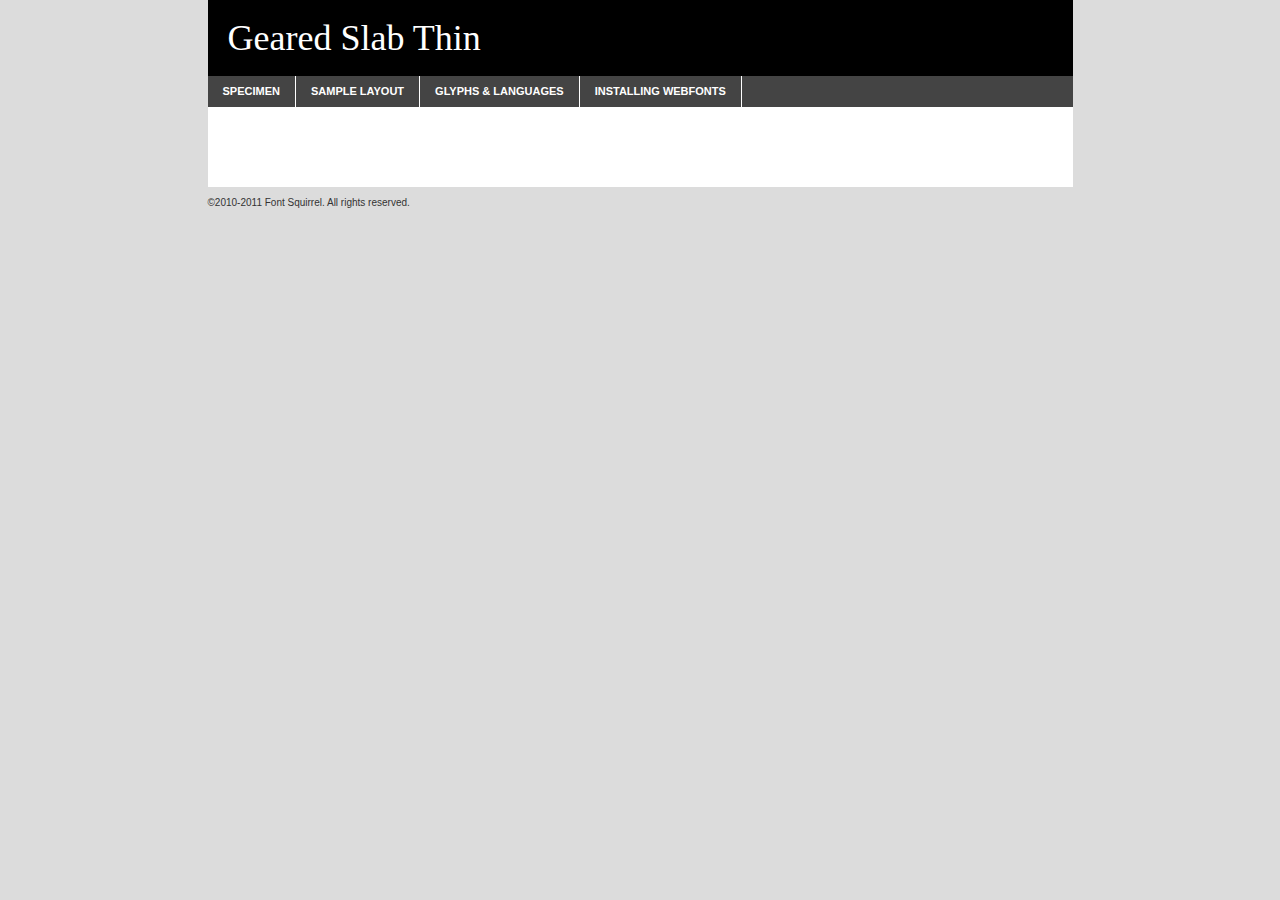
<file: geared/gearedslab-light-demo.html>
<!DOCTYPE html PUBLIC "-//W3C//DTD XHTML 1.0 Transitional//EN"
	"http://www.w3.org/TR/xhtml1/DTD/xhtml1-transitional.dtd">

<html xmlns="http://www.w3.org/1999/xhtml" xml:lang="en" lang="en">
<head>
	<meta http-equiv="Content-Type" content="text/html; charset=utf-8" />
	<script src="http://ajax.googleapis.com/ajax/libs/jquery/1.7.2/jquery.min.js" type="text/javascript" charset="utf-8"></script>
	<script src="specimen_files/easytabs.js" type="text/javascript" charset="utf-8"></script>
	<link rel="stylesheet" href="specimen_files/specimen_stylesheet.css" type="text/css" charset="utf-8" />
	<link rel="stylesheet" href="stylesheet.css" type="text/css" charset="utf-8" />

	<style type="text/css">
					body{
				font-family: 'geared_slabthin';
							}
		</style>

	<title>Geared Slab Thin Specimen</title>
	
	
	<script type="text/javascript" charset="utf-8">
		$(document).ready(function() {
			$('#container').easyTabs({defaultContent:1});
		});
	</script>
</head>

<body>
<div id="container">
	<div id="header">
		Geared Slab Thin	</div>
	<ul class="tabs">
		<li><a href="#specimen">Specimen</a></li>
		<li><a href="#layout">Sample Layout</a></li>
				<li><a href="#glyphs">Glyphs &amp; Languages</a></li>
		<li><a href="#installing">Installing Webfonts</a></li>
		
	</ul>
	
	<div id="main_content">

		
			<div id="specimen">
		
				<div class="section">
					<div class="grid12 firstcol">
						<div class="huge">AaBb</div>
					</div>
				</div>
		
				<div class="section">
					<div class="glyph_range">A&#x200B;B&#x200b;C&#x200b;D&#x200b;E&#x200b;F&#x200b;G&#x200b;H&#x200b;I&#x200b;J&#x200b;K&#x200b;L&#x200b;M&#x200b;N&#x200b;O&#x200b;P&#x200b;Q&#x200b;R&#x200b;S&#x200b;T&#x200b;U&#x200b;V&#x200b;W&#x200b;X&#x200b;Y&#x200b;Z&#x200b;a&#x200b;b&#x200b;c&#x200b;d&#x200b;e&#x200b;f&#x200b;g&#x200b;h&#x200b;i&#x200b;j&#x200b;k&#x200b;l&#x200b;m&#x200b;n&#x200b;o&#x200b;p&#x200b;q&#x200b;r&#x200b;s&#x200b;t&#x200b;u&#x200b;v&#x200b;w&#x200b;x&#x200b;y&#x200b;z&#x200b;1&#x200b;2&#x200b;3&#x200b;4&#x200b;5&#x200b;6&#x200b;7&#x200b;8&#x200b;9&#x200b;0&#x200b;&amp;&#x200b;.&#x200b;,&#x200b;?&#x200b;!&#x200b;&#64;&#x200b;(&#x200b;)&#x200b;#&#x200b;$&#x200b;%&#x200b;*&#x200b;+&#x200b;-&#x200b;=&#x200b;:&#x200b;;</div>
				</div>
				<div class="section">
					<div class="grid12 firstcol">
						<table class="sample_table">
							<tr><td>10</td><td class="size10">abcdefghijklmnopqrstuvwxyzABCDEFGHIJKLMNOPQRSTUVWXYZ0123456789abcdefghijklmnopqrstuvwxyzABCDEFGHIJKLMNOPQRSTUVWXYZ0123456789abcdefghijklmnopqrstuvwxyzABCDEFGHIJKLMNOPQRSTUVWXYZ</td></tr>
							<tr><td>11</td><td class="size11">abcdefghijklmnopqrstuvwxyzABCDEFGHIJKLMNOPQRSTUVWXYZ0123456789abcdefghijklmnopqrstuvwxyzABCDEFGHIJKLMNOPQRSTUVWXYZ0123456789abcdefghijklmnopqrstuvwxyzABCDEFGHIJKLMNOPQRSTUVWXYZ</td></tr>
							<tr><td>12</td><td class="size12">abcdefghijklmnopqrstuvwxyzABCDEFGHIJKLMNOPQRSTUVWXYZ0123456789abcdefghijklmnopqrstuvwxyzABCDEFGHIJKLMNOPQRSTUVWXYZ0123456789abcdefghijklmnopqrstuvwxyzABCDEFGHIJKLMNOPQRSTUVWXYZ</td></tr>
							<tr><td>13</td><td class="size13">abcdefghijklmnopqrstuvwxyzABCDEFGHIJKLMNOPQRSTUVWXYZ0123456789abcdefghijklmnopqrstuvwxyzABCDEFGHIJKLMNOPQRSTUVWXYZ0123456789abcdefghijklmnopqrstuvwxyzABCDEFGHIJKLMNOPQRSTUVWXYZ</td></tr>
							<tr><td>14</td><td class="size14">abcdefghijklmnopqrstuvwxyzABCDEFGHIJKLMNOPQRSTUVWXYZ0123456789abcdefghijklmnopqrstuvwxyzABCDEFGHIJKLMNOPQRSTUVWXYZ0123456789abcdefghijklmnopqrstuvwxyzABCDEFGHIJKLMNOPQRSTUVWXYZ</td></tr>
							<tr><td>16</td><td class="size16">abcdefghijklmnopqrstuvwxyzABCDEFGHIJKLMNOPQRSTUVWXYZ0123456789abcdefghijklmnopqrstuvwxyzABCDEFGHIJKLMNOPQRSTUVWXYZ</td></tr>
							<tr><td>18</td><td class="size18">abcdefghijklmnopqrstuvwxyzABCDEFGHIJKLMNOPQRSTUVWXYZ0123456789abcdefghijklmnopqrstuvwxyzABCDEFGHIJKLMNOPQRSTUVWXYZ</td></tr>
							<tr><td>20</td><td class="size20">abcdefghijklmnopqrstuvwxyzABCDEFGHIJKLMNOPQRSTUVWXYZ0123456789abcdefghijklmnopqrstuvwxyzABCDEFGHIJKLMNOPQRSTUVWXYZ</td></tr>
							<tr><td>24</td><td class="size24">abcdefghijklmnopqrstuvwxyzABCDEFGHIJKLMNOPQRSTUVWXYZ0123456789abcdefghijklmnopqrstuvwxyzABCDEFGHIJKLMNOPQRSTUVWXYZ</td></tr>
							<tr><td>30</td><td class="size30">abcdefghijklmnopqrstuvwxyzABCDEFGHIJKLMNOPQRSTUVWXYZ0123456789abcdefghijklmnopqrstuvwxyzABCDEFGHIJKLMNOPQRSTUVWXYZ</td></tr>
							<tr><td>36</td><td class="size36">abcdefghijklmnopqrstuvwxyzABCDEFGHIJKLMNOPQRSTUVWXYZ0123456789abcdefghijklmnopqrstuvwxyzABCDEFGHIJKLMNOPQRSTUVWXYZ</td></tr>
							<tr><td>48</td><td class="size48">abcdefghijklmnopqrstuvwxyzABCDEFGHIJKLMNOPQRSTUVWXYZ0123456789abcdefghijklmnopqrstuvwxyzABCDEFGHIJKLMNOPQRSTUVWXYZ</td></tr>
							<tr><td>60</td><td class="size60">abcdefghijklmnopqrstuvwxyzABCDEFGHIJKLMNOPQRSTUVWXYZ0123456789abcdefghijklmnopqrstuvwxyzABCDEFGHIJKLMNOPQRSTUVWXYZ</td></tr>
							<tr><td>72</td><td class="size72">abcdefghijklmnopqrstuvwxyzABCDEFGHIJKLMNOPQRSTUVWXYZ0123456789abcdefghijklmnopqrstuvwxyzABCDEFGHIJKLMNOPQRSTUVWXYZ</td></tr>
							<tr><td>90</td><td class="size90">abcdefghijklmnopqrstuvwxyzABCDEFGHIJKLMNOPQRSTUVWXYZ0123456789abcdefghijklmnopqrstuvwxyzABCDEFGHIJKLMNOPQRSTUVWXYZ</td></tr>
						</table>
				
					</div>
			
				</div>
		
		
		
								<div class="section" id="bodycomparison">


										<div id="xheight">
				<div class="fontbody">&#xE000;&#xE000;&#xE000;&#xE000;&#xE000;&#xE000;&#xE000;&#xE000;&#xE000;&#xE000;&#xE000;&#xE000;&#xE000;&#xE000;&#xE000;&#xE000;&#xE000;&#xE000;&#xE000;&#xE000;&#xE000;&#xE000;&#xE000;&#xE000;&#xE000;&#xE000;&#xE000;&#xE000;&#xE000;&#xE000;&#xE000;&#xE000;&#xE000;&#xE000;&#xE000;&#xE000;&#xE000;&#xE000;&#xE000;&#xE000;&#xE000;&#xE000;&#xE000;&#xE000;&#xE000;&#xE000;&#xE000;&#xE000;&#xE000;&#xE000;&#xE000;&#xE000;&#xE000;&#xE000;&#xE000;&#xE000;&#xE000;&#xE000;&#xE000;&#xE000;&#xE000;&#xE000;&#xE000;&#xE000;&#xE000;&#xE000;&#xE000;&#xE000;&#xE000;&#xE000;&#xE000;&#xE000;&#xE000;&#xE000;&#xE000;&#xE000;&#xE000;&#xE000;&#xE000;&#xE000;&#xE000;&#xE000;&#xE000;&#xE000;&#xE000;&#xE000;&#xE000;&#xE000;&#xE000;&#xE000;&#xE000;&#xE000;&#xE000;&#xE000;&#xE000;&#xE000;&#xE000;&#xE000;&#xE000;body</div><div class="arialbody">body</div><div class="verdanabody">body</div><div class="georgiabody">body</div></div>
										<div class="fontbody" style="z-index:1">
											body<span>Geared Slab Thin</span>
										</div>
										<div class="arialbody" style="z-index:1">
											body<span>Arial</span>
										</div>
										<div class="verdanabody" style="z-index:1">
											body<span>Verdana</span>
										</div>
										<div class="georgiabody" style="z-index:1">
											body<span>Georgia</span>
										</div>



								</div>
		
		
				<div class="section psample psample_row1" id="">
					
					<div class="grid2 firstcol">
						<p class="size10"><span>10.</span>Aenean lacinia bibendum nulla sed consectetur. Fusce dapibus, tellus ac cursus commodo, tortor mauris condimentum nibh, ut fermentum massa justo sit amet risus. Nullam id dolor id nibh ultricies vehicula ut id elit. Cum sociis natoque penatibus et magnis dis parturient montes, nascetur ridiculus mus. Nulla vitae elit libero, a pharetra augue.</p>
			
					</div>
					<div class="grid3">
						<p class="size11"><span>11.</span>Aenean lacinia bibendum nulla sed consectetur. Fusce dapibus, tellus ac cursus commodo, tortor mauris condimentum nibh, ut fermentum massa justo sit amet risus. Nullam id dolor id nibh ultricies vehicula ut id elit. Cum sociis natoque penatibus et magnis dis parturient montes, nascetur ridiculus mus. Nulla vitae elit libero, a pharetra augue.</p>
			
					</div>
					<div class="grid3">
						<p class="size12"><span>12.</span>Aenean lacinia bibendum nulla sed consectetur. Fusce dapibus, tellus ac cursus commodo, tortor mauris condimentum nibh, ut fermentum massa justo sit amet risus. Nullam id dolor id nibh ultricies vehicula ut id elit. Cum sociis natoque penatibus et magnis dis parturient montes, nascetur ridiculus mus. Nulla vitae elit libero, a pharetra augue.</p>
			
					</div>
					<div class="grid4">
						<p class="size13"><span>13.</span>Aenean lacinia bibendum nulla sed consectetur. Fusce dapibus, tellus ac cursus commodo, tortor mauris condimentum nibh, ut fermentum massa justo sit amet risus. Nullam id dolor id nibh ultricies vehicula ut id elit. Cum sociis natoque penatibus et magnis dis parturient montes, nascetur ridiculus mus. Nulla vitae elit libero, a pharetra augue.</p>
			
					</div>
					<div class="white_blend"></div>
					
				</div>
				<div class="section psample psample_row2" id="">
					<div class="grid3 firstcol">
						<p class="size14"><span>14.</span>Aenean lacinia bibendum nulla sed consectetur. Fusce dapibus, tellus ac cursus commodo, tortor mauris condimentum nibh, ut fermentum massa justo sit amet risus. Nullam id dolor id nibh ultricies vehicula ut id elit. Cum sociis natoque penatibus et magnis dis parturient montes, nascetur ridiculus mus. Nulla vitae elit libero, a pharetra augue.</p>
			
					</div>
					<div class="grid4">
						<p class="size16"><span>16.</span>Aenean lacinia bibendum nulla sed consectetur. Fusce dapibus, tellus ac cursus commodo, tortor mauris condimentum nibh, ut fermentum massa justo sit amet risus. Nullam id dolor id nibh ultricies vehicula ut id elit. Cum sociis natoque penatibus et magnis dis parturient montes, nascetur ridiculus mus. Nulla vitae elit libero, a pharetra augue.</p>
			
					</div>
					<div class="grid5">
						<p class="size18"><span>18.</span>Aenean lacinia bibendum nulla sed consectetur. Fusce dapibus, tellus ac cursus commodo, tortor mauris condimentum nibh, ut fermentum massa justo sit amet risus. Nullam id dolor id nibh ultricies vehicula ut id elit. Cum sociis natoque penatibus et magnis dis parturient montes, nascetur ridiculus mus. Nulla vitae elit libero, a pharetra augue.</p>
			
					</div>

					<div class="white_blend"></div>

				</div>
				
				<div class="section psample psample_row3" id="">
					<div class="grid5 firstcol">
						<p class="size20"><span>20.</span>Aenean lacinia bibendum nulla sed consectetur. Fusce dapibus, tellus ac cursus commodo, tortor mauris condimentum nibh, ut fermentum massa justo sit amet risus. Nullam id dolor id nibh ultricies vehicula ut id elit. Cum sociis natoque penatibus et magnis dis parturient montes, nascetur ridiculus mus. Nulla vitae elit libero, a pharetra augue.</p>
					</div>
					<div class="grid7">
						<p class="size24"><span>24.</span>Aenean lacinia bibendum nulla sed consectetur. Fusce dapibus, tellus ac cursus commodo, tortor mauris condimentum nibh, ut fermentum massa justo sit amet risus. Nullam id dolor id nibh ultricies vehicula ut id elit. Cum sociis natoque penatibus et magnis dis parturient montes, nascetur ridiculus mus. Nulla vitae elit libero, a pharetra augue.</p>
					</div>
					
					<div class="white_blend"></div>
					
				</div>
				
				<div class="section psample psample_row4" id="">
					<div class="grid12 firstcol">
						<p class="size30"><span>30.</span>Aenean lacinia bibendum nulla sed consectetur. Fusce dapibus, tellus ac cursus commodo, tortor mauris condimentum nibh, ut fermentum massa justo sit amet risus. Nullam id dolor id nibh ultricies vehicula ut id elit. Cum sociis natoque penatibus et magnis dis parturient montes, nascetur ridiculus mus. Nulla vitae elit libero, a pharetra augue.</p>
					</div>
					<div class="white_blend"></div>
					
				</div>
				
				
				
				<div class="section psample psample_row1 fullreverse">
					<div class="grid2 firstcol">
						<p class="size10"><span>10.</span>Aenean lacinia bibendum nulla sed consectetur. Fusce dapibus, tellus ac cursus commodo, tortor mauris condimentum nibh, ut fermentum massa justo sit amet risus. Nullam id dolor id nibh ultricies vehicula ut id elit. Cum sociis natoque penatibus et magnis dis parturient montes, nascetur ridiculus mus. Nulla vitae elit libero, a pharetra augue.</p>
			
					</div>
					<div class="grid3">
						<p class="size11"><span>11.</span>Aenean lacinia bibendum nulla sed consectetur. Fusce dapibus, tellus ac cursus commodo, tortor mauris condimentum nibh, ut fermentum massa justo sit amet risus. Nullam id dolor id nibh ultricies vehicula ut id elit. Cum sociis natoque penatibus et magnis dis parturient montes, nascetur ridiculus mus. Nulla vitae elit libero, a pharetra augue.</p>
			
					</div>
					<div class="grid3">
						<p class="size12"><span>12.</span>Aenean lacinia bibendum nulla sed consectetur. Fusce dapibus, tellus ac cursus commodo, tortor mauris condimentum nibh, ut fermentum massa justo sit amet risus. Nullam id dolor id nibh ultricies vehicula ut id elit. Cum sociis natoque penatibus et magnis dis parturient montes, nascetur ridiculus mus. Nulla vitae elit libero, a pharetra augue.</p>
			
					</div>
					<div class="grid4">
						<p class="size13"><span>13.</span>Aenean lacinia bibendum nulla sed consectetur. Fusce dapibus, tellus ac cursus commodo, tortor mauris condimentum nibh, ut fermentum massa justo sit amet risus. Nullam id dolor id nibh ultricies vehicula ut id elit. Cum sociis natoque penatibus et magnis dis parturient montes, nascetur ridiculus mus. Nulla vitae elit libero, a pharetra augue.</p>
			
					</div>
					<div class="black_blend"></div>
					
				</div>
				
				<div class="section psample psample_row2 fullreverse">
					<div class="grid3 firstcol">
						<p class="size14"><span>14.</span>Aenean lacinia bibendum nulla sed consectetur. Fusce dapibus, tellus ac cursus commodo, tortor mauris condimentum nibh, ut fermentum massa justo sit amet risus. Nullam id dolor id nibh ultricies vehicula ut id elit. Cum sociis natoque penatibus et magnis dis parturient montes, nascetur ridiculus mus. Nulla vitae elit libero, a pharetra augue.</p>
			
					</div>
					<div class="grid4">
						<p class="size16"><span>16.</span>Aenean lacinia bibendum nulla sed consectetur. Fusce dapibus, tellus ac cursus commodo, tortor mauris condimentum nibh, ut fermentum massa justo sit amet risus. Nullam id dolor id nibh ultricies vehicula ut id elit. Cum sociis natoque penatibus et magnis dis parturient montes, nascetur ridiculus mus. Nulla vitae elit libero, a pharetra augue.</p>
			
					</div>
					<div class="grid5">
						<p class="size18"><span>18.</span>Aenean lacinia bibendum nulla sed consectetur. Fusce dapibus, tellus ac cursus commodo, tortor mauris condimentum nibh, ut fermentum massa justo sit amet risus. Nullam id dolor id nibh ultricies vehicula ut id elit. Cum sociis natoque penatibus et magnis dis parturient montes, nascetur ridiculus mus. Nulla vitae elit libero, a pharetra augue.</p>
			
					</div>
					<div class="black_blend"></div>

				</div>
				
				<div class="section psample fullreverse psample_row3" id="">
					<div class="grid5 firstcol">
						<p class="size20"><span>20.</span>Aenean lacinia bibendum nulla sed consectetur. Fusce dapibus, tellus ac cursus commodo, tortor mauris condimentum nibh, ut fermentum massa justo sit amet risus. Nullam id dolor id nibh ultricies vehicula ut id elit. Cum sociis natoque penatibus et magnis dis parturient montes, nascetur ridiculus mus. Nulla vitae elit libero, a pharetra augue.</p>
					</div>
					<div class="grid7">
						<p class="size24"><span>24.</span>Aenean lacinia bibendum nulla sed consectetur. Fusce dapibus, tellus ac cursus commodo, tortor mauris condimentum nibh, ut fermentum massa justo sit amet risus. Nullam id dolor id nibh ultricies vehicula ut id elit. Cum sociis natoque penatibus et magnis dis parturient montes, nascetur ridiculus mus. Nulla vitae elit libero, a pharetra augue.</p>
					</div>
					
					<div class="black_blend"></div>
					
				</div>
				
				<div class="section psample fullreverse psample_row4" id="" style="border-bottom: 20px #000 solid;">
					<div class="grid12 firstcol">
						<p class="size30"><span>30.</span>Aenean lacinia bibendum nulla sed consectetur. Fusce dapibus, tellus ac cursus commodo, tortor mauris condimentum nibh, ut fermentum massa justo sit amet risus. Nullam id dolor id nibh ultricies vehicula ut id elit. Cum sociis natoque penatibus et magnis dis parturient montes, nascetur ridiculus mus. Nulla vitae elit libero, a pharetra augue.</p>
					</div>
					<div class="black_blend"></div>
					
				</div>
				
				
				
				
			</div>
			
			<div id="layout">
				
				<div class="section">
					
					<div class="grid12 firstcol">
						<h1>Lorem Ipsum Dolor</h1>
						<h2>Etiam porta sem malesuada magna mollis euismod</h2>
						
						<p class="byline">By <a href="#link">Aenean Lacinia</a></p>
					</div>
				</div>
				<div class="section">
					<div class="grid8 firstcol">
						<p class="large">Donec sed odio dui. Morbi leo risus, porta ac consectetur ac, vestibulum at eros. Fusce dapibus, tellus ac cursus commodo, tortor mauris condimentum nibh, ut fermentum massa justo sit amet risus. </p>

						
						<h3>Pellentesque ornare sem</h3>

						<p>Maecenas sed diam eget risus varius blandit sit amet non magna. Maecenas faucibus mollis interdum. Donec ullamcorper nulla non metus auctor fringilla. Nullam id dolor id nibh ultricies vehicula ut id elit. Nullam id dolor id nibh ultricies vehicula ut id elit. </p>

						<p>Aenean eu leo quam. Pellentesque ornare sem lacinia quam venenatis vestibulum. Lorem ipsum dolor sit amet, consectetur adipiscing elit. Cum sociis natoque penatibus et magnis dis parturient montes, nascetur ridiculus mus. </p>

						<p>Nulla vitae elit libero, a pharetra augue. Praesent commodo cursus magna, vel scelerisque nisl consectetur et. Aenean lacinia bibendum nulla sed consectetur. </p>

						<p>Nullam quis risus eget urna mollis ornare vel eu leo. Nullam quis risus eget urna mollis ornare vel eu leo. Maecenas sed diam eget risus varius blandit sit amet non magna. Donec ullamcorper nulla non metus auctor fringilla. </p>

						<h3>Cras mattis consectetur</h3>

						<p>Aenean eu leo quam. Pellentesque ornare sem lacinia quam venenatis vestibulum. Aenean lacinia bibendum nulla sed consectetur. Integer posuere erat a ante venenatis dapibus posuere velit aliquet. Cras mattis consectetur purus sit amet fermentum. </p>

						<p>Nullam id dolor id nibh ultricies vehicula ut id elit. Nullam quis risus eget urna mollis ornare vel eu leo. Cras mattis consectetur purus sit amet fermentum.</p>
					</div>
					
					<div class="grid4 sidebar">
						
						<div class="box reverse">
							<p class="last">Nullam quis risus eget urna mollis ornare vel eu leo. Donec ullamcorper nulla non metus auctor fringilla. Cras mattis consectetur purus sit amet fermentum. Sed posuere consectetur est at lobortis. Lorem ipsum dolor sit amet, consectetur adipiscing elit. </p>
						</div>
						
						<p class="caption">Maecenas sed diam eget risus varius.</p>

						<p>Vestibulum id ligula porta felis euismod semper. Integer posuere erat a ante venenatis dapibus posuere velit aliquet. Vestibulum id ligula porta felis euismod semper. Sed posuere consectetur est at lobortis. Maecenas sed diam eget risus varius blandit sit amet non magna. Fusce dapibus, tellus ac cursus commodo, tortor mauris condimentum nibh, ut fermentum massa justo sit amet risus. </p>

					

						<p>Duis mollis, est non commodo luctus, nisi erat porttitor ligula, eget lacinia odio sem nec elit. Aenean lacinia bibendum nulla sed consectetur. Vivamus sagittis lacus vel augue laoreet rutrum faucibus dolor auctor. Aenean lacinia bibendum nulla sed consectetur. Nullam quis risus eget urna mollis ornare vel eu leo. </p>

						<p>Praesent commodo cursus magna, vel scelerisque nisl consectetur et. Donec ullamcorper nulla non metus auctor fringilla. Maecenas faucibus mollis interdum. Fusce dapibus, tellus ac cursus commodo, tortor mauris condimentum nibh, ut fermentum massa justo sit amet risus. </p>

					</div>
				</div>
				
			</div>


			



		<div id="glyphs">
			<div class="section">
				<div class="grid12 firstcol">
			
				<h1>Language Support</h1>
				<p>The subset of Geared Slab Thin in this kit supports the following languages:<br />
			
					Albanian, Danish, Dutch, English, French, Italian, Malagasy, Norwegian, Spanish, Swedish				</p>
				<h1>Glyph Chart</h1>
				<p>The subset of Geared Slab Thin in this kit includes all the glyphs listed below. Unicode entities are included above each glyph to help you insert individual characters into your layout.</p>
				<div id="glyph_chart">
			
																														 <div><p>&amp;#13;</p>&#13;</div>
																				 <div><p>&amp;#32;</p>&#32;</div>
																				 <div><p>&amp;#33;</p>&#33;</div>
																				 <div><p>&amp;#34;</p>&#34;</div>
																				 <div><p>&amp;#35;</p>&#35;</div>
																				 <div><p>&amp;#36;</p>&#36;</div>
																				 <div><p>&amp;#37;</p>&#37;</div>
																				 <div><p>&amp;#38;</p>&#38;</div>
																				 <div><p>&amp;#39;</p>&#39;</div>
																				 <div><p>&amp;#40;</p>&#40;</div>
																				 <div><p>&amp;#41;</p>&#41;</div>
																				 <div><p>&amp;#42;</p>&#42;</div>
																				 <div><p>&amp;#43;</p>&#43;</div>
																				 <div><p>&amp;#44;</p>&#44;</div>
																				 <div><p>&amp;#45;</p>&#45;</div>
																				 <div><p>&amp;#46;</p>&#46;</div>
																				 <div><p>&amp;#47;</p>&#47;</div>
																				 <div><p>&amp;#48;</p>&#48;</div>
																				 <div><p>&amp;#49;</p>&#49;</div>
																				 <div><p>&amp;#50;</p>&#50;</div>
																				 <div><p>&amp;#51;</p>&#51;</div>
																				 <div><p>&amp;#52;</p>&#52;</div>
																				 <div><p>&amp;#53;</p>&#53;</div>
																				 <div><p>&amp;#54;</p>&#54;</div>
																				 <div><p>&amp;#55;</p>&#55;</div>
																				 <div><p>&amp;#56;</p>&#56;</div>
																				 <div><p>&amp;#57;</p>&#57;</div>
																				 <div><p>&amp;#58;</p>&#58;</div>
																				 <div><p>&amp;#59;</p>&#59;</div>
																				 <div><p>&amp;#60;</p>&#60;</div>
																				 <div><p>&amp;#61;</p>&#61;</div>
																				 <div><p>&amp;#62;</p>&#62;</div>
																				 <div><p>&amp;#63;</p>&#63;</div>
																				 <div><p>&amp;#64;</p>&#64;</div>
																				 <div><p>&amp;#65;</p>&#65;</div>
																				 <div><p>&amp;#66;</p>&#66;</div>
																				 <div><p>&amp;#67;</p>&#67;</div>
																				 <div><p>&amp;#68;</p>&#68;</div>
																				 <div><p>&amp;#69;</p>&#69;</div>
																				 <div><p>&amp;#70;</p>&#70;</div>
																				 <div><p>&amp;#71;</p>&#71;</div>
																				 <div><p>&amp;#72;</p>&#72;</div>
																				 <div><p>&amp;#73;</p>&#73;</div>
																				 <div><p>&amp;#74;</p>&#74;</div>
																				 <div><p>&amp;#75;</p>&#75;</div>
																				 <div><p>&amp;#76;</p>&#76;</div>
																				 <div><p>&amp;#77;</p>&#77;</div>
																				 <div><p>&amp;#78;</p>&#78;</div>
																				 <div><p>&amp;#79;</p>&#79;</div>
																				 <div><p>&amp;#80;</p>&#80;</div>
																				 <div><p>&amp;#81;</p>&#81;</div>
																				 <div><p>&amp;#82;</p>&#82;</div>
																				 <div><p>&amp;#83;</p>&#83;</div>
																				 <div><p>&amp;#84;</p>&#84;</div>
																				 <div><p>&amp;#85;</p>&#85;</div>
																				 <div><p>&amp;#86;</p>&#86;</div>
																				 <div><p>&amp;#87;</p>&#87;</div>
																				 <div><p>&amp;#88;</p>&#88;</div>
																				 <div><p>&amp;#89;</p>&#89;</div>
																				 <div><p>&amp;#90;</p>&#90;</div>
																				 <div><p>&amp;#91;</p>&#91;</div>
																				 <div><p>&amp;#92;</p>&#92;</div>
																				 <div><p>&amp;#93;</p>&#93;</div>
																				 <div><p>&amp;#94;</p>&#94;</div>
																				 <div><p>&amp;#95;</p>&#95;</div>
																				 <div><p>&amp;#96;</p>&#96;</div>
																				 <div><p>&amp;#97;</p>&#97;</div>
																				 <div><p>&amp;#98;</p>&#98;</div>
																				 <div><p>&amp;#99;</p>&#99;</div>
																				 <div><p>&amp;#100;</p>&#100;</div>
																				 <div><p>&amp;#101;</p>&#101;</div>
																				 <div><p>&amp;#102;</p>&#102;</div>
																				 <div><p>&amp;#103;</p>&#103;</div>
																				 <div><p>&amp;#104;</p>&#104;</div>
																				 <div><p>&amp;#105;</p>&#105;</div>
																				 <div><p>&amp;#106;</p>&#106;</div>
																				 <div><p>&amp;#107;</p>&#107;</div>
																				 <div><p>&amp;#108;</p>&#108;</div>
																				 <div><p>&amp;#109;</p>&#109;</div>
																				 <div><p>&amp;#110;</p>&#110;</div>
																				 <div><p>&amp;#111;</p>&#111;</div>
																				 <div><p>&amp;#112;</p>&#112;</div>
																				 <div><p>&amp;#113;</p>&#113;</div>
																				 <div><p>&amp;#114;</p>&#114;</div>
																				 <div><p>&amp;#115;</p>&#115;</div>
																				 <div><p>&amp;#116;</p>&#116;</div>
																				 <div><p>&amp;#117;</p>&#117;</div>
																				 <div><p>&amp;#118;</p>&#118;</div>
																				 <div><p>&amp;#119;</p>&#119;</div>
																				 <div><p>&amp;#120;</p>&#120;</div>
																				 <div><p>&amp;#121;</p>&#121;</div>
																				 <div><p>&amp;#122;</p>&#122;</div>
																				 <div><p>&amp;#123;</p>&#123;</div>
																				 <div><p>&amp;#124;</p>&#124;</div>
																				 <div><p>&amp;#125;</p>&#125;</div>
																				 <div><p>&amp;#126;</p>&#126;</div>
																				 <div><p>&amp;#160;</p>&#160;</div>
																				 <div><p>&amp;#161;</p>&#161;</div>
																				 <div><p>&amp;#162;</p>&#162;</div>
																				 <div><p>&amp;#163;</p>&#163;</div>
																				 <div><p>&amp;#165;</p>&#165;</div>
																				 <div><p>&amp;#166;</p>&#166;</div>
																				 <div><p>&amp;#168;</p>&#168;</div>
																				 <div><p>&amp;#169;</p>&#169;</div>
																				 <div><p>&amp;#171;</p>&#171;</div>
																				 <div><p>&amp;#172;</p>&#172;</div>
																				 <div><p>&amp;#173;</p>&#173;</div>
																				 <div><p>&amp;#174;</p>&#174;</div>
																				 <div><p>&amp;#176;</p>&#176;</div>
																				 <div><p>&amp;#177;</p>&#177;</div>
																				 <div><p>&amp;#180;</p>&#180;</div>
																				 <div><p>&amp;#184;</p>&#184;</div>
																				 <div><p>&amp;#187;</p>&#187;</div>
																				 <div><p>&amp;#191;</p>&#191;</div>
																				 <div><p>&amp;#192;</p>&#192;</div>
																				 <div><p>&amp;#193;</p>&#193;</div>
																				 <div><p>&amp;#194;</p>&#194;</div>
																				 <div><p>&amp;#195;</p>&#195;</div>
																				 <div><p>&amp;#196;</p>&#196;</div>
																				 <div><p>&amp;#197;</p>&#197;</div>
																				 <div><p>&amp;#198;</p>&#198;</div>
																				 <div><p>&amp;#199;</p>&#199;</div>
																				 <div><p>&amp;#200;</p>&#200;</div>
																				 <div><p>&amp;#201;</p>&#201;</div>
																				 <div><p>&amp;#202;</p>&#202;</div>
																				 <div><p>&amp;#203;</p>&#203;</div>
																				 <div><p>&amp;#204;</p>&#204;</div>
																				 <div><p>&amp;#205;</p>&#205;</div>
																				 <div><p>&amp;#206;</p>&#206;</div>
																				 <div><p>&amp;#207;</p>&#207;</div>
																				 <div><p>&amp;#208;</p>&#208;</div>
																				 <div><p>&amp;#209;</p>&#209;</div>
																				 <div><p>&amp;#210;</p>&#210;</div>
																				 <div><p>&amp;#211;</p>&#211;</div>
																				 <div><p>&amp;#212;</p>&#212;</div>
																				 <div><p>&amp;#213;</p>&#213;</div>
																				 <div><p>&amp;#214;</p>&#214;</div>
																				 <div><p>&amp;#215;</p>&#215;</div>
																				 <div><p>&amp;#216;</p>&#216;</div>
																				 <div><p>&amp;#217;</p>&#217;</div>
																				 <div><p>&amp;#218;</p>&#218;</div>
																				 <div><p>&amp;#219;</p>&#219;</div>
																				 <div><p>&amp;#220;</p>&#220;</div>
																				 <div><p>&amp;#221;</p>&#221;</div>
																				 <div><p>&amp;#224;</p>&#224;</div>
																				 <div><p>&amp;#225;</p>&#225;</div>
																				 <div><p>&amp;#226;</p>&#226;</div>
																				 <div><p>&amp;#227;</p>&#227;</div>
																				 <div><p>&amp;#228;</p>&#228;</div>
																				 <div><p>&amp;#229;</p>&#229;</div>
																				 <div><p>&amp;#230;</p>&#230;</div>
																				 <div><p>&amp;#231;</p>&#231;</div>
																				 <div><p>&amp;#232;</p>&#232;</div>
																				 <div><p>&amp;#233;</p>&#233;</div>
																				 <div><p>&amp;#234;</p>&#234;</div>
																				 <div><p>&amp;#235;</p>&#235;</div>
																				 <div><p>&amp;#236;</p>&#236;</div>
																				 <div><p>&amp;#237;</p>&#237;</div>
																				 <div><p>&amp;#238;</p>&#238;</div>
																				 <div><p>&amp;#239;</p>&#239;</div>
																				 <div><p>&amp;#241;</p>&#241;</div>
																				 <div><p>&amp;#242;</p>&#242;</div>
																				 <div><p>&amp;#243;</p>&#243;</div>
																				 <div><p>&amp;#244;</p>&#244;</div>
																				 <div><p>&amp;#245;</p>&#245;</div>
																				 <div><p>&amp;#246;</p>&#246;</div>
																				 <div><p>&amp;#247;</p>&#247;</div>
																				 <div><p>&amp;#248;</p>&#248;</div>
																				 <div><p>&amp;#249;</p>&#249;</div>
																				 <div><p>&amp;#250;</p>&#250;</div>
																				 <div><p>&amp;#251;</p>&#251;</div>
																				 <div><p>&amp;#252;</p>&#252;</div>
																				 <div><p>&amp;#253;</p>&#253;</div>
																				 <div><p>&amp;#254;</p>&#254;</div>
																				 <div><p>&amp;#255;</p>&#255;</div>
																				 <div><p>&amp;#338;</p>&#338;</div>
																				 <div><p>&amp;#339;</p>&#339;</div>
																				 <div><p>&amp;#376;</p>&#376;</div>
																				 <div><p>&amp;#710;</p>&#710;</div>
																				 <div><p>&amp;#732;</p>&#732;</div>
																				 <div><p>&amp;#8192;</p>&#8192;</div>
																				 <div><p>&amp;#8193;</p>&#8193;</div>
																				 <div><p>&amp;#8194;</p>&#8194;</div>
																				 <div><p>&amp;#8195;</p>&#8195;</div>
																				 <div><p>&amp;#8196;</p>&#8196;</div>
																				 <div><p>&amp;#8197;</p>&#8197;</div>
																				 <div><p>&amp;#8198;</p>&#8198;</div>
																				 <div><p>&amp;#8199;</p>&#8199;</div>
																				 <div><p>&amp;#8200;</p>&#8200;</div>
																				 <div><p>&amp;#8201;</p>&#8201;</div>
																				 <div><p>&amp;#8202;</p>&#8202;</div>
																				 <div><p>&amp;#8208;</p>&#8208;</div>
																				 <div><p>&amp;#8209;</p>&#8209;</div>
																				 <div><p>&amp;#8210;</p>&#8210;</div>
																				 <div><p>&amp;#8211;</p>&#8211;</div>
																				 <div><p>&amp;#8212;</p>&#8212;</div>
																				 <div><p>&amp;#8216;</p>&#8216;</div>
																				 <div><p>&amp;#8217;</p>&#8217;</div>
																				 <div><p>&amp;#8218;</p>&#8218;</div>
																				 <div><p>&amp;#8220;</p>&#8220;</div>
																				 <div><p>&amp;#8221;</p>&#8221;</div>
																				 <div><p>&amp;#8222;</p>&#8222;</div>
																				 <div><p>&amp;#8226;</p>&#8226;</div>
																				 <div><p>&amp;#8230;</p>&#8230;</div>
																				 <div><p>&amp;#8239;</p>&#8239;</div>
																				 <div><p>&amp;#8249;</p>&#8249;</div>
																				 <div><p>&amp;#8250;</p>&#8250;</div>
																				 <div><p>&amp;#8287;</p>&#8287;</div>
																				 <div><p>&amp;#8364;</p>&#8364;</div>
																				 <div><p>&amp;#8482;</p>&#8482;</div>
																				 <div><p>&amp;#57344;</p>&#57344;</div>
																				 <div><p>&amp;#64257;</p>&#64257;</div>
																				 <div><p>&amp;#64258;</p>&#64258;</div>
																												</div>	
				</div>
		
		
			</div>
		</div>
		
		
		<div id="specs">
			
		</div>
	
		<div id="installing">
			<div class="section">
				<div class="grid7 firstcol">
					<h1>Installing Webfonts</h1>
					
					<p>Webfonts are supported by all major browser platforms but not all in the same way. There are currently four different font formats that must be included in order to target all browsers. This includes TTF, WOFF, EOT and SVG.</p>
					
					<h2>1. Upload your webfonts</h2>
					<p>You must upload your webfont kit to your website. They should be in or near the same directory as your CSS files.</p>
					
					<h2>2. Include the webfont stylesheet</h2>
					<p>A special CSS @font-face declaration helps the various browsers select the appropriate font it needs without causing you a bunch of headaches. Learn more about this syntax by reading the <a href="http://www.fontspring.com/blog/further-hardening-of-the-bulletproof-syntax">Fontspring blog post</a> about it. The code for it is as follows:</p>


<code>
@font-face{ 
	font-family: 'MyWebFont';
	src: url('WebFont.eot');
	src: url('WebFont.eot?#iefix') format('embedded-opentype'),
	     url('WebFont.woff') format('woff'),
	     url('WebFont.ttf') format('truetype'),
	     url('WebFont.svg#webfont') format('svg');
}
</code>

	<p>We've already gone ahead and generated the code for you. All you have to do is link to the stylesheet in your HTML, like this:</p>
	<code>&lt;link rel=&quot;stylesheet&quot; href=&quot;stylesheet.css&quot; type=&quot;text/css&quot; charset=&quot;utf-8&quot; /&gt;</code>

					<h2>3. Modify your own stylesheet</h2>
					<p>To take advantage of your new fonts, you must tell your stylesheet to use them. Look at the original @font-face declaration above and find the property called "font-family." The name linked there will be what you use to reference the font. Prepend that webfont name to the font stack in the "font-family" property, inside the selector you want to change. For example:</p>
<code>p { font-family: 'WebFont', Arial, sans-serif; }</code>

<h2>4. Test</h2>
<p>Getting webfonts to work cross-browser <em>can</em> be tricky. Use the information in the sidebar to help you if you find that fonts aren't loading in a particular browser.</p>
				</div>
				
				<div class="grid5 sidebar">
					<div class="box">
						<h2>Troubleshooting<br />Font-Face Problems</h2>
						<p>Having trouble getting your webfonts to load in your new website? Here are some tips to sort out what might be the problem.</p>

						<h3>Fonts not showing in any browser</h3>

						<p>This sounds like you need to work on the plumbing. You either did not upload the fonts to the correct directory, or you did not link the fonts properly in the CSS. If you've confirmed that all this is correct and you still have a problem, take a look at your .htaccess file and see if requests are getting intercepted.</p>

						<h3>Fonts not loading in iPhone or iPad</h3>

						<p>The most common problem here is that you are serving the fonts from an IIS server. IIS refuses to serve files that have unknown MIME types. If that is the case, you must set the MIME type for SVG to "image/svg+xml" in the server settings. Follow these instructions from Microsoft if you need help.</p>

						<h3>Fonts not loading in Firefox</h3>

						<p>The primary reason for this failure? You are still using a version Firefox older than 3.5. So upgrade already! If that isn't it, then you are very likely serving fonts from a different domain. Firefox requires that all font assets be served from the same domain. Lastly it is possible that you need to add WOFF to your list of MIME types (if you are serving via IIS.)</p>

						<h3>Fonts not loading in IE</h3>

						<p>Are you looking at Internet Explorer on an actual Windows machine or are you cheating by using a service like Adobe BrowserLab? Many of these screenshot services do not render @font-face for IE. Best to test it on a real machine.</p>

						<h3>Fonts not loading in IE9</h3>

						<p>IE9, like Firefox, requires that fonts be served from the same domain as the website. Make sure that is the case.</p>
					</div>
				</div>
			</div>
			
		</div>
	
	</div>
	<div id="footer">
		<p>&copy;2010-2011 Font Squirrel. All rights reserved.</p>
	</div>
</div>
</body>
</html>
</file>
<file: style/style.css>
body {
  padding: 0;
  margin: 0;
  font-family: "Source Sans Pro", "Droid Sans", Helvetica, Arial, sans-serif;
  background: url(../img/gray_jean.png);
  font-weight: 300; }

p {
  font-family: "Source Sans Pro", "Droid Sans", Helvetica, Arial, sans-serif;
  font-size: 16px;
  line-height: 1.5em;
  padding: 0 0 1em;
  margin: 0; }

h1, h2, h3, h4 {
  font-family: Bitter, "Source Sans Pro", "Droid Sans", Helvetica, Arial, sans-serif; }

h1 {
  text-align: center; }

h1 {
  font-size: 3em; }

h2 {
  font-weight: 400; }

hr {
  height: 0px;
  padding: 1em 0 0;
  margin: 0 0 1em;
  border: 0px solid transparent;
  border-bottom: 1px solid #e6e6e6; }
  hr.notop {
    padding: 0; }

a {
  color: #52b1e0;
  text-decoration: none; }
  a:hover {
    text-decoration: underline; }

header h1 {
  text-align: center;
  padding: 0;
  margin: 0; }
header .subtitle {
  font-size: 1.2em;
  color: #999999;
  text-align: center;
  font-style: italic;
  padding-bottom: 20px;
  border-bottom: 1px solid #e6e6e6; }

footer p {
  color: #999999;
  text-align: center;
  font-size: .9em; }
footer a {
  color: #a8d8f0; }

code {
  font-family: "Source Code Pro", Cousine, "Droid Sans Mono", monospace;
  font-size: 15px; }

pre {
  padding-bottom: 1em; }

h2.info {
  font-style: italic;
  color: #646464;
  font-weight: 400;
  text-align: center; }

.wrap {
  width: 80%;
  max-width: 800px;
  min-width: 400px;
  background: white;
  padding: 50px;
  margin: -20em auto 50px;
  box-shadow: 0px 0px 5px #999999; }

.hero-img {
  background-image: url(../img/milfordsound.jpg);
  background-repeat: none;
  background-position: right;
  height: 500px;
  width: 100%;
  border-bottom: 10px solid black;
  padding: 0;
  margin: 0;
  background-color: black; }
</file>
<file: old/style.css>
@import url(geared/stylesheet.css);
@import "http://fonts.googleapis.com/css?family=Source+Sans+Pro:400,600,400italic,600italic|Source+Code+Pro";
body {
  background: url(gray_jean.png);
  font-family: "Source Sans Pro", sans-serif; }

h1, h2, h3, h4 {
  font-family: "Geared Slab", "Source Sans Pro", sans-serif; }

h1 {
  font-size: 40px; }

h2 {
  font-size: 30px; }

h3 {
  font-size: 20px; }

h4 {
  font-size: 1em; }

p, li {
  line-height: 1.5em; }

code {
  font-family: "Source Code Pro", cousine, "Droid Sans", monospace;
  font-size: .9em;
  border: 1px solid #d7dbda;
  padding: 0 5px;
  border-radius: 2px; }

a {
  color: #0da6f2; }
  a:hover {
    color: #0a85c2; }
  a:active {
    color: #086391; }

.left {
  float: left; }

.right {
  float: right; }

.wrap {
  -moz-box-sizing: border-box;
  box-sizing: border-box;
  background: white;
  width: 800px;
  margin: 50px auto;
  padding: 0 50px;
  border: 1px solid #d7dbda;
  box-shadow: 3px 3px 3px rgba(161, 170, 169, 0.4); }

header {
  clear: both;
  padding: 25px 0 15px;
  border-bottom: 1px solid #d7dbda;
  margin-bottom: 25px; }
  header h1 {
    -moz-box-sizing: border-box;
    box-sizing: border-box;
    margin: 0;
    font-size: 40px;
    height: 50px;
    line-height: 50px;
    text-align: center; }
  header nav {
    border-top: 1px solid #d7dbda;
    margin-top: 25px;
    padding-top: 15px; }
    header nav ul {
      list-style: none;
      display: table;
      margin: 0 auto;
      padding: 0; }
      header nav ul li {
        float: left;
        padding: 0 10px; }

footer {
  -moz-box-sizing: border-box;
  box-sizing: border-box;
  clear: both;
  border-top: 1px solid #d7dbda;
  width: 100%;
  margin-top: 25px;
  padding: 25px 0; }
  footer p {
    text-align: center;
    font-size: .8em;
    color: #a1aaa9; }
    footer p a {
      color: #86d2f9; }
      footer p a:hover {
        color: #55c1f6; }
      footer p a:active {
        color: #25aff4; }

section {
  -moz-box-sizing: border-box;
  box-sizing: border-box; }
</file>
<file: geared/stylesheet.css>
/* Generated by Font Squirrel (http://www.fontsquirrel.com) on August 28, 2012 */



@font-face {
    font-family: 'Geared Slab';
    src: url('gearedslab-webfont.eot');
    src: url('gearedslab-webfont.eot?#iefix') format('embedded-opentype'),
         url('gearedslab-webfont.woff') format('woff'),
         url('gearedslab-webfont.ttf') format('truetype'),
         url('gearedslab-webfont.svg#geared_slabregular') format('svg');
    font-weight: normal;
    font-style: normal;

}




@font-face {
    font-family: 'Geared Slab';
    src: url('gearedslab-light-webfont.eot');
    src: url('gearedslab-light-webfont.eot?#iefix') format('embedded-opentype'),
         url('gearedslab-light-webfont.woff') format('woff'),
         url('gearedslab-light-webfont.ttf') format('truetype'),
         url('gearedslab-light-webfont.svg#geared_slabthin') format('svg');
    font-weight: 300;
    font-style: normal;

}




@font-face {
    font-family: 'Geared Slab';
    src: url('gearedslab-extrabold-webfont.eot');
    src: url('gearedslab-extrabold-webfont.eot?#iefix') format('embedded-opentype'),
         url('gearedslab-extrabold-webfont.woff') format('woff'),
         url('gearedslab-extrabold-webfont.ttf') format('truetype'),
         url('gearedslab-extrabold-webfont.svg#geared_slabextrabold') format('svg');
    font-weight: 900;
    font-style: normal;

}




@font-face {
    font-family: 'Geared Slab';
    src: url('gearedslab-bold-webfont.eot');
    src: url('gearedslab-bold-webfont.eot?#iefix') format('embedded-opentype'),
         url('gearedslab-bold-webfont.woff') format('woff'),
         url('gearedslab-bold-webfont.ttf') format('truetype'),
         url('gearedslab-bold-webfont.svg#geared_slabregular') format('svg');
    font-weight: 700;
    font-style: normal;

}
</file>
<file: geared/specimen_files/specimen_stylesheet.css>
@import url('grid_12-825-55-15.css');

/*  
	CSS Reset by Eric Meyer - Released under Public Domain
    http://meyerweb.com/eric/tools/css/reset/
*/
html, body, div, span, applet, object, iframe,
h1, h2, h3, h4, h5, h6, p, blockquote, pre,
a, abbr, acronym, address, big, cite, code,
del, dfn, em, font, img, ins, kbd, q, s, samp,
small, strike, strong, sub, sup, tt, var,
b, u, i, center, dl, dt, dd, ol, ul, li,
fieldset, form, label, legend, table, 
caption, tbody, tfoot, thead, tr, th, td 
                  {margin: 0;padding: 0;border: 0;outline: 0;
                  font-size: 100%;vertical-align: baseline;
                  background: transparent;}
body              {line-height: 1;}
ol, ul            {list-style: none;}
blockquote, q     {quotes: none;}
blockquote:before, blockquote:after,
q:before, q:after {content: '';	content: none;}
:focus            {outline: 0;}
ins               {text-decoration: none;}
del               {text-decoration: line-through;}
table             {border-collapse: collapse;border-spacing: 0;}




body {
	color: #000;
	background-color: #dcdcdc;
}

a {
	text-decoration: none;
	color: #1883ba;
}

h1{
	font-size: 32px;
	font-weight: normal;
	font-style: normal;
	margin-bottom: 18px;
}

h2{
	font-size: 18px;
}

#container {
	width: 865px;
	margin: 0px auto;
}


#header {
	padding: 20px;
	font-size: 36px;
	background-color: #000;
	color: #fff;
}

#header span {
	color: #666;
}
#main_content {
	background-color: #fff;
	padding: 60px 20px 20px;
}


#footer p {
	margin: 0;
	padding-top: 10px;
	padding-bottom: 50px;
	color: #333;
	font: 10px Arial, sans-serif;
}

.tabs {
	width: 100%;
	height: 31px;
	background-color: #444;
}
.tabs li {
	float:  left;
	margin: 0;
	overflow: hidden;
	background-color: #444;
}
.tabs li a {
	display: block;
	color: #fff;
	text-decoration: none;
	font: bold 11px/11px 'Arial';
	text-transform: uppercase;
	padding: 10px 15px;
	border-right: 1px solid #fff;
}

.tabs li a:hover {
		background-color: #00b3ff;

}

.tabs li.active a {
	color:  #000;
	background-color: #fff;
}



div.huge {
	
	font-size: 300px;
	line-height: 1em;
	padding: 0;
	letter-spacing: -.02em;
	overflow: hidden;
}
div.glyph_range {
	font-size: 72px;
	line-height: 1.1em;
}

.size10{ font-size: 10px; }
.size11{ font-size: 11px; }
.size12{ font-size: 12px; }
.size13{ font-size: 13px; }
.size14{ font-size: 14px; }
.size16{ font-size: 16px; }
.size18{ font-size: 18px; }
.size20{ font-size: 20px; }
.size24{ font-size: 24px; }
.size30{ font-size: 30px; }
.size36{ font-size: 36px; }
.size48{ font-size: 48px; }
.size60{ font-size: 60px; }
.size72{ font-size: 72px; }
.size90{ font-size: 90px; }


.psample_row1 {	height: 120px;}
.psample_row1 {	height: 120px;}
.psample_row2 {	height: 160px;}
.psample_row3 {	height: 160px;}
.psample_row4 {	height: 160px;}

.psample {
	overflow: hidden;
	position: relative;
}
.psample p {
	line-height: 1.3em;
	display: block;
	overflow: hidden;
	margin: 0;
}

.psample span {
	margin-right: .5em;
}

.white_blend {
	width: 100%;
	height: 61px;
	background-image: url([data-uri]);
	position: absolute;
	bottom: 0;
}
.black_blend {
	width: 100%;
	height: 61px;
	background-image: url([data-uri]);
	position: absolute;
	bottom: 0;
}
.fullreverse {
	background:  #000 !important;
	color:  #fff !important;
	margin-left: -20px;
	padding-left: 20px;
	margin-right: -20px;
	padding-right: 20px;
	padding: 20px;
	margin-bottom:0;
}


.sample_table td {
	padding-top: 3px;
	padding-bottom:5px;
	padding-left: 5px;
	vertical-align: middle;
	line-height: 1.2em;
}

.sample_table td:first-child {
	background-color: #eee;
	text-align: right;
	padding-right: 5px;
	padding-left: 0;
	padding: 5px;
	font: 11px/12px "Courier New", Courier, mono;
}

code {
	white-space: pre;
	background-color: #eee;
	display: block;
	padding: 10px;
	margin-bottom: 18px;
	overflow: auto;
}


.bottom,.last 	{margin-bottom:0 !important; padding-bottom:0 !important;}

.box  { 
  padding: 18px; 
  margin-bottom: 18px; 
  background: #eee; 
}

.reverse,.reversed { background:  #000 !important;color:  #fff !important; border: none !important;}

#bodycomparison {
	position: relative;
	overflow: hidden;
	font-size: 72px;
	height: 90px;
	white-space: nowrap;
}

#bodycomparison div{
	font-size: 72px;
	line-height: 90px;
	display: inline;
	margin: 0 15px 0 0;
	padding: 0;
}

#bodycomparison div span{
	font: 10px Arial;
	position: absolute;
	left: 0;
}
#xheight {
	float: none;
	position: absolute;
	color: #d9f3ff;
	font-size: 72px;
	line-height: 90px;
}

.fontbody {
 position: relative;
}
.arialbody{
	font-family: Arial;
	position: relative;
}
.verdanabody{
	font-family: Verdana;
	position: relative;
}
.georgiabody{
	font-family: Georgia;
	position: relative;
}

/* @group Layout page
 */

#layout h1 {
	font-size: 36px;
	line-height: 42px;
	font-weight: normal;
	font-style: normal;
}

#layout h2 {
	font-size: 24px;
	line-height: 23px;
	font-weight: normal;
	font-style: normal;
}

#layout h3 {
	font-size: 22px;
	line-height: 1.4em;
	margin-top: 1em;
	font-weight: normal;
	font-style: normal;
}


#layout p.byline {
	font-size: 12px;
	margin-top: 18px;
	line-height: 12px;
	margin-bottom: 0;
}
#layout p {
	font-size: 14px;
	line-height: 21px;
	margin-bottom: .5em;
}

#layout p.large{
	font-size: 18px;
	line-height: 26px;
}

#layout .sidebar p{
	font-size: 12px;
	line-height: 1.4em;
}

#layout p.caption {
	font-size: 10px;
	margin-top: -16px;
	margin-bottom: 18px;
}

/* @end */

/* @group Glyphs */

#glyph_chart div{
	background-color: #d9f3ff;
	color: black;
	float: left;
	font-size: 36px;
	height: 1.2em;
	line-height: 1.2em;
	margin-bottom: 1px;
	margin-right: 1px;
	text-align: center;
	width: 1.2em;
	position: relative;
	padding: .6em .2em .2em;
}

#glyph_chart div p {
	position: absolute;
	left: 0;
	top: 0;
	display: block;
	text-align: center;
	font: bold 9px Arial, sans-serif;
	background-color: #3a768f;
	width: 100%;
	color: #fff;
	padding: 2px 0;
}


#glyphs h1 {
	font-family: Arial, sans-serif;
}
/* @end */

/* @group Installing */

#installing {
	font: 13px Arial, sans-serif;
}

#installing p,
#glyphs p{
	line-height: 1.2em;
	margin-bottom: 18px;
	font: 13px Arial, sans-serif;
}



#installing h3{
	font-size: 15px;
	margin-top: 18px;
}

/* @end */

#rendering h1 {
	font-family: Arial, sans-serif;
}
.render_table td {
	font: 11px "Courier New", Courier, mono;
	vertical-align: middle;
}
</file>
